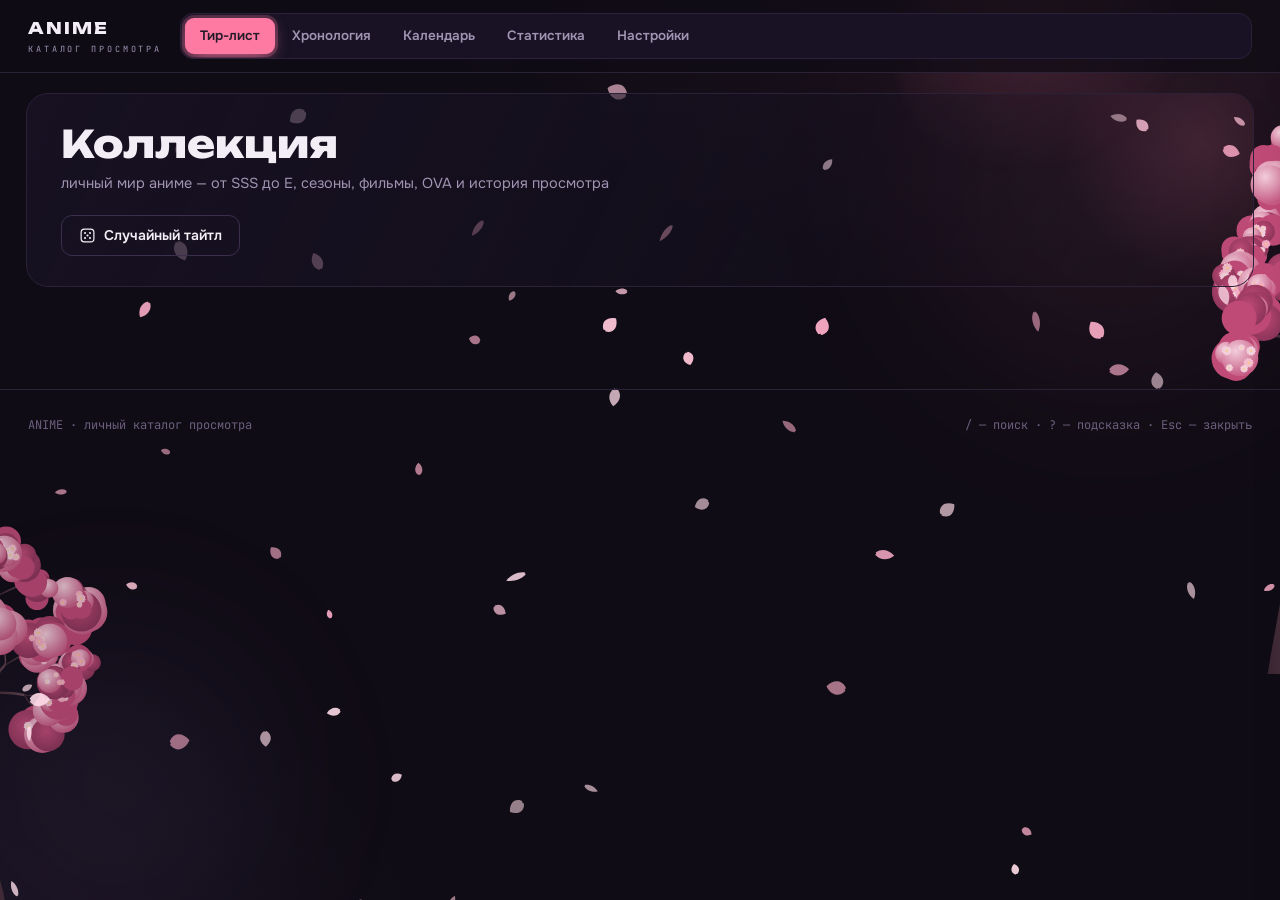
<file: index.html>
<!DOCTYPE html>
<html lang="ru">
<head>
<meta charset="UTF-8">
<meta name="viewport" content="width=device-width, initial-scale=1.0">
<title>ANIME — личный каталог просмотра</title>
<link rel="preconnect" href="https://fonts.googleapis.com">
<link href="https://fonts.googleapis.com/css2?family=Unbounded:wght@400;600;800&family=Onest:wght@400;500;600;700&family=JetBrains+Mono:wght@400;600&display=swap" rel="stylesheet">
<style>
:root{--bg:#100c15;--bg2:#161020;--panel:#181224;--panel2:#1e1730;--line:#2b2138;--line2:#3c2f4d;--text:#f3eef6;--muted:#a094b2;--faint:#6b5f7d;--accent:#ff7aa2;--accent2:#ffd76e;--accent-soft:color-mix(in srgb,var(--accent) 14%,transparent);--ok:#8fd6a4;--warn:#ff6b6b;--t-sss:#ffd76e;--t-s:#ff4d6d;--t-a:#a78bfa;--t-b:#38bdf8;--t-c:#34d399;--t-d:#fb923c;--t-e:#94a3b8;--shadow:0 20px 46px -18px rgba(0,0,0,.65);--cover-w:120px;--sp:1;--tes:6s;--pa:88%;--rad:11px;--branch-alpha:.95}
body.light{--bg:#fbf4f6;--bg2:#fff8fa;--panel:#fffdfd;--panel2:#f8edf1;--line:#ecdfe5;--line2:#dcc7d0;--text:#2c2230;--muted:#7c6e83;--faint:#a99bad;--shadow:0 14px 34px -16px rgba(120,70,95,.22)}
*{box-sizing:border-box;margin:0;padding:0}
html{color-scheme:dark}
body{font-family:'Onest',system-ui,sans-serif;background:radial-gradient(1100px 650px at 88% -8%, color-mix(in srgb,var(--accent) 7%,transparent), transparent 60%),radial-gradient(900px 600px at -8% 108%, rgba(177,140,255,.06), transparent 60%),var(--bg);color:var(--text);font-size:15px;line-height:1.5;min-height:100vh;-webkit-font-smoothing:antialiased;overflow-x:hidden}
body.light{background:radial-gradient(1100px 650px at 88% -8%, rgba(255,122,162,.12), transparent 60%),radial-gradient(900px 600px at -8% 108%, rgba(177,140,255,.10), transparent 60%),var(--bg)}
::-webkit-scrollbar{width:10px;height:10px}
::-webkit-scrollbar-thumb{background:var(--line2);border-radius:6px;border:2px solid var(--bg)}
button{font:inherit;color:inherit;background:none;border:none;cursor:pointer}
input,textarea,select{font:inherit;color:inherit}
img{display:block}
.ic{flex:none;vertical-align:-3px}
.hidden{display:none!important}
#user-bg,#user-dim{position:fixed;inset:0;z-index:0;pointer-events:none;display:none}
body.has-bg #user-bg{display:block;background-image:var(--user-img);background-size:cover;background-position:center}
body.has-bg #user-dim{display:block;background:var(--bg);opacity:var(--bg-dim,.55)}
.bg-moon{position:fixed;top:-9vw;right:4vw;width:26vw;height:26vw;border-radius:50%;z-index:0;pointer-events:none;background:radial-gradient(circle at 36% 32%, color-mix(in srgb,var(--accent) 22%,transparent), transparent 60%);filter:blur(6px);opacity:.8}
body.no-moon .bg-moon{display:none}
.bg-ambient{position:fixed;inset:0;z-index:0;pointer-events:none;filter:blur(70px);opacity:.55}
body:not(.ambient) .bg-ambient{display:none}
.amb{position:absolute;border-radius:50%}
.amb.a1{width:46vw;height:46vw;background:radial-gradient(circle,color-mix(in srgb,var(--accent) 18%,transparent),transparent 70%);top:-12%;right:-10%;animation:drift1 26s ease-in-out infinite alternate}
.amb.a2{width:38vw;height:38vw;background:radial-gradient(circle,rgba(177,140,255,.14),transparent 70%);bottom:-14%;left:-10%;animation:drift2 34s ease-in-out infinite alternate}
@keyframes drift1{to{transform:translate(-7%,9%) scale(1.18)}}
@keyframes drift2{to{transform:translate(8%,-7%) scale(1.12)}}
.bg-branch{position:fixed;z-index:0;pointer-events:none;opacity:var(--branch-alpha);transition:transform 1.3s cubic-bezier(.22,.9,.3,1)}
body.no-branches .bg-branch{display:none}
.bg-branch.br-tr{top:-10px;right:-44px;width:min(46vw,620px);height:min(76vh,840px)}
.bg-branch.br-bl{bottom:-34px;left:-40px;width:min(32vw,430px);height:min(55vh,620px);opacity:calc(var(--branch-alpha)*.85)}
.bg-branch svg{width:100%;height:100%;display:block}
.bg-branch .sway{animation:sway 9s ease-in-out infinite alternate}
.br-bl .sway{animation-duration:12s;animation-delay:-5s}
@keyframes sway{from{transform:rotate(-.45deg)}to{transform:rotate(.55deg)}}
#petals{position:fixed;inset:0;z-index:0;pointer-events:none}
body.pets-front #petals{z-index:80}
.topbar{position:sticky;top:0;z-index:50;display:flex;align-items:center;gap:18px;padding:13px 28px;border-bottom:1px solid var(--line);background:color-mix(in srgb,var(--bg) 78%,transparent);backdrop-filter:blur(16px);-webkit-backdrop-filter:blur(16px)}
.brand{display:flex;flex-direction:column;gap:3px;text-decoration:none;color:inherit;flex:none}
.brand-word{display:flex}
.brand-word i{font-style:normal;font-family:'Unbounded';font-weight:800;font-size:16px;letter-spacing:.13em;display:inline-block;transition:transform .3s cubic-bezier(.3,2.2,.4,1),color .25s;cursor:default}
.brand-word i:hover{transform:translateY(-4px);color:var(--accent)}
@keyframes letterDrop{from{opacity:0;transform:translateY(-14px)}to{opacity:1}}
body:not(.no-anim) .brand-word i{animation:letterDrop calc(.5s*var(--sp)) cubic-bezier(.2,1.2,.3,1) both}
body:not(.no-anim) .brand-word i:nth-child(1){animation-delay:calc(50ms*var(--sp))}
body:not(.no-anim) .brand-word i:nth-child(2){animation-delay:calc(120ms*var(--sp))}
body:not(.no-anim) .brand-word i:nth-child(3){animation-delay:calc(190ms*var(--sp))}
body:not(.no-anim) .brand-word i:nth-child(4){animation-delay:calc(260ms*var(--sp))}
body:not(.no-anim) .brand-word i:nth-child(5){animation-delay:calc(330ms*var(--sp))}
.brand-sub{font-family:'JetBrains Mono';font-size:8.5px;letter-spacing:.34em;color:var(--muted)}
.nav{position:relative;display:flex;gap:2px;padding:4px;border-radius:13px;background:var(--panel);border:1px solid var(--line);overflow-x:auto;flex:1;min-width:0;scrollbar-width:none}
.nav::-webkit-scrollbar{display:none}
.nav-pill{position:absolute;border-radius:9px;background:var(--accent);z-index:0;transition:left calc(.38s*var(--sp)) cubic-bezier(.3,1.35,.4,1),width calc(.38s*var(--sp)) cubic-bezier(.3,1.35,.4,1),top calc(.38s*var(--sp)) cubic-bezier(.3,1.35,.4,1),height calc(.38s*var(--sp)) cubic-bezier(.3,1.35,.4,1)}
body.pill-glow .nav-pill{box-shadow:0 5px 18px -6px var(--accent),0 0 0 3px color-mix(in srgb,var(--accent) 22%,transparent)}
.nav-btn{position:relative;z-index:1;padding:8px 15px;border-radius:9px;font-weight:600;font-size:13.5px;color:var(--muted);white-space:nowrap;transition:color .25s}
.nav-btn:hover{color:var(--text)}
.nav-btn.active{color:#241a28}
.btn{display:inline-flex;align-items:center;gap:8px;padding:9px 17px;border-radius:11px;border:1px solid var(--line2);font-weight:600;font-size:14px;transition:calc(.22s*var(--sp));white-space:nowrap;position:relative;overflow:hidden}
.btn::after{content:'';position:absolute;inset:0;background:linear-gradient(115deg,transparent 35%,rgba(255,255,255,.14) 50%,transparent 65%);transform:translateX(-130%);pointer-events:none}
.btn:hover{border-color:var(--muted);background:var(--panel2);transform:translateY(-1px)}
body:not(.no-anim) .btn:hover::after{animation:sweepBtn calc(.7s*var(--sp)) ease}
@keyframes sweepBtn{to{transform:translateX(130%)}}
.btn-accent{background:var(--accent);border-color:var(--accent);color:#fff}
.btn-accent:hover{background:color-mix(in srgb,var(--accent) 88%,#fff);border-color:transparent;box-shadow:0 8px 24px -8px var(--accent)}
.btn-danger{border-color:color-mix(in srgb,var(--warn) 50%,var(--line));color:var(--warn)}
.btn-danger:hover{background:var(--warn);border-color:var(--warn);color:#fff}
main{position:relative;z-index:1;width:100%;max-width:98vw;margin:0 auto;padding:20px 1vw 60px}
@keyframes viewIn{from{opacity:0;transform:translateY(16px) scale(.99);filter:blur(8px)}to{opacity:1;transform:none;filter:none}}
body:not(.no-anim) .view{animation:viewIn calc(.45s*var(--sp)) cubic-bezier(.2,.9,.3,1) both}
.page-head{display:flex;align-items:flex-end;justify-content:space-between;gap:24px;flex-wrap:wrap;margin-bottom:26px}
.page-title{font-family:'Unbounded';font-weight:600;font-size:24px}
.page-sub{color:var(--muted);font-size:13px;margin-top:6px}
.hero{display:flex;align-items:center;justify-content:space-between;gap:26px;flex-wrap:wrap;margin-bottom:24px;padding:30px 34px;border:1px solid var(--line);border-radius:22px;background:linear-gradient(115deg,color-mix(in srgb,var(--panel) var(--pa),transparent),color-mix(in srgb,var(--panel) calc(var(--pa)*.45),transparent) 62%,transparent);backdrop-filter:blur(8px);position:relative;overflow:hidden}
.hero::before{content:'';position:absolute;right:-90px;top:-90px;width:280px;height:280px;border-radius:50%;background:radial-gradient(circle,var(--accent-soft),transparent 70%);pointer-events:none}
@keyframes shimmer{0%{background-position:200% 0}100%{background-position:-200% 0}}
.hero-title{font-family:'Unbounded';font-weight:800;font-size:clamp(26px,4vw,38px);line-height:1.05;background:linear-gradient(110deg,var(--text) 30%,var(--accent) 50%,var(--text) 70%);background-size:200% 100%;-webkit-background-clip:text;background-clip:text;color:transparent;animation:shimmer 7s linear infinite}
.hero-sub{color:var(--muted);font-size:14.5px;margin-top:9px}
.hero-actions{display:flex;gap:12px;margin-top:20px;flex-wrap:wrap}
.hero-stats{display:flex;gap:13px;flex-wrap:wrap;position:relative}
.hst{padding:15px 22px;border:1px solid var(--line);border-radius:16px;background:color-mix(in srgb,var(--panel) var(--pa),transparent);min-width:106px;transition:transform .25s,border-color .25s}
.hst:hover{transform:translateY(-3px);border-color:var(--line2)}
.hst b{display:block;font-family:'Unbounded';font-weight:800;font-size:23px}
.hst span{font-size:10px;letter-spacing:.16em;text-transform:uppercase;color:var(--muted)}
.hst em{display:block;font-style:normal;font-family:'JetBrains Mono';font-size:10px;color:var(--faint);margin-top:3px}
.tier-total{display:flex;gap:8px;flex-wrap:wrap;margin-bottom:18px}
.tt-item{display:flex;align-items:center;gap:8px;padding:7px 13px;border:1px solid var(--line);border-radius:11px;background:color-mix(in srgb,var(--panel) var(--pa),transparent);cursor:pointer;transition:.2s}
.tt-item:hover{border-color:var(--tc);transform:translateY(-2px)}
.tt-item.all{--tc:var(--accent)}
.tt-b{font-family:'Unbounded';font-weight:800;font-size:12px;color:var(--tc)}
.tt-n{font-family:'JetBrains Mono';font-size:12px;color:var(--text);font-weight:600}
.tt-e{font-size:10px;color:var(--faint)}
.recent{margin-bottom:24px}
.recent-head{display:flex;align-items:baseline;gap:12px;margin-bottom:12px}
.recent-head h2{font-family:'Unbounded';font-weight:600;font-size:12.5px;letter-spacing:.22em;text-transform:uppercase}
.recent-head span{font-family:'JetBrains Mono';font-size:11px;color:var(--faint)}
.recent-strip{display:flex;gap:16px;overflow-x:auto;padding:6px 2px 10px}
.card.mini{--cover-w:96px}
.card.mini .card-title{font-size:11.5px;-webkit-line-clamp:1;line-clamp:1}
body:not(.no-anim):not(.no-cascade) .recent .card{animation:cardIn calc(.5s*var(--sp)) cubic-bezier(.2,.9,.3,1.15) both;animation-delay:calc(var(--ci)*50ms*var(--sp))}
.filters{display:flex;align-items:center;gap:12px;flex-wrap:wrap;margin-bottom:8px}
.searchbox{display:flex;align-items:center;gap:9px;flex:1;min-width:220px;max-width:400px;background:var(--panel);border:1px solid var(--line);border-radius:11px;padding:9px 13px;transition:border-color .25s,box-shadow .25s}
.searchbox:focus-within{border-color:var(--accent);box-shadow:0 0 0 3px var(--accent-soft)}
.searchbox svg{color:var(--muted)}
.searchbox input{background:none;border:none;outline:none;width:100%;font-size:14px}
.searchbox input::placeholder{color:var(--faint)}
.sb-clear{flex:none;width:22px;height:22px;border-radius:7px;display:grid;place-items:center;color:var(--muted);transition:.15s}
.sb-clear:hover{background:var(--panel2);color:var(--warn)}
.sort-sel{background:var(--panel);border:1px solid var(--line);border-radius:11px;padding:8px 10px;font-size:13px;font-weight:500;cursor:pointer;outline:none;transition:border-color .2s}
.sort-sel:hover,.sort-sel:focus{border-color:var(--accent)}
.genre-toggle{padding:9px 15px;font-size:13.5px}
.genre-toggle.on{border-color:var(--accent);color:var(--accent)}
.genre-toggle b{font-family:'JetBrains Mono';font-weight:600;font-size:12px}
.active-genres{display:flex;gap:7px;flex-wrap:wrap}
.chip{padding:6px 13px;border:1px solid var(--line);border-radius:999px;font-size:13px;color:var(--muted);transition:.18s;white-space:nowrap}
.chip:hover{border-color:var(--accent);color:var(--text);transform:translateY(-1px)}
.chip.on{border-color:var(--accent);color:var(--accent);background:var(--accent-soft)}
.chip i{font-style:normal;font-family:'JetBrains Mono';font-size:10px;color:var(--faint);margin-left:6px}
.chip.on i{color:var(--accent)}
.filter-info{font-family:'JetBrains Mono';font-size:12px;color:var(--faint);margin-left:auto}
.genre-panel{margin-top:10px;border:1px solid var(--line);border-radius:14px;background:color-mix(in srgb,var(--panel) var(--pa),transparent);padding:14px;animation:viewIn .25s ease both}
.gp-top{display:flex;gap:10px;flex-wrap:wrap;margin-bottom:12px}
.gp-search{flex:1;min-width:200px;display:flex;align-items:center;gap:8px;background:var(--bg2);border:1px solid var(--line);border-radius:10px;padding:8px 12px;transition:border-color .2s}
.gp-search:focus-within{border-color:var(--accent)}
.gp-search svg{color:var(--muted)}
.gp-search input{background:none;border:none;outline:none;width:100%;font-size:13.5px}
.gp-search input::placeholder{color:var(--faint)}
.gp-tabs{display:flex;gap:5px;background:var(--bg2);padding:4px;border-radius:10px;border:1px solid var(--line)}
.gp-tabs button{padding:6px 12px;border-radius:7px;font-size:12.5px;font-weight:600;color:var(--muted);transition:.18s}
.gp-tabs button.on{background:var(--accent);color:#241a28}
.gp-grid{display:flex;flex-wrap:wrap;gap:8px;max-height:218px;overflow-y:auto;padding-right:4px}
.gp-empty{color:var(--faint);font-size:12.5px;padding:8px 2px}
.tier-row{--i:0;display:flex;gap:12px;padding:12px 0 20px;border-top:1px solid var(--line);position:relative;scroll-margin-top:80px;width:100%}
.tier-row::before{content:'';position:absolute;left:0;top:20px;bottom:30px;width:240px;background:linear-gradient(90deg,color-mix(in srgb,var(--tc) 8%,transparent),transparent);pointer-events:none;border-radius:10px}
body.no-tierbg .tier-row::before{display:none}
#tierlist.anim-in .tier-row{animation:rowIn calc(.55s*var(--sp)) cubic-bezier(.2,.9,.3,1) both;animation-delay:calc(var(--i)*85ms*var(--sp))}
@keyframes rowIn{from{opacity:0;transform:translateX(-34px);filter:blur(5px)}}
.tier-side{flex:0 0 80px;border-left:3px solid var(--tc);padding-left:12px;display:flex;flex-direction:column;gap:4px;padding-top:2px}
.emb{position:relative;width:64px;height:64px;margin:4px 0 8px;flex:none;perspective:680px}
.emb-aura{position:absolute;inset:-18px;border-radius:50%;pointer-events:none;background:radial-gradient(circle, color-mix(in srgb,var(--tc) 45%,transparent), transparent 66%);animation:embAura 3.6s ease-in-out infinite;animation-delay:calc(var(--i)*-.6s)}
@keyframes embAura{0%,100%{opacity:.5;transform:scale(1)}50%{opacity:1;transform:scale(1.12)}}
.emb-ring{position:absolute;inset:-6px;border-radius:50%;pointer-events:none;border:1.5px dashed color-mix(in srgb,var(--tc) 55%,transparent);animation:embRing calc(var(--tes)*2.4) linear infinite}
@keyframes embRing{to{transform:rotate(360deg)}}
.emb-rot{position:absolute;inset:0;transform-style:preserve-3d}
.emb-layer{position:absolute;inset:5px;transform:translateZ(var(--z,0px));opacity:var(--lo,1);filter:brightness(var(--lb,1)) drop-shadow(0 10px 14px color-mix(in srgb,var(--tc) 28%,transparent))}
.emb-layer svg{width:100%;height:100%;overflow:visible;display:block}
body.tier-glow .emb-layer:last-child{filter:brightness(1.3) drop-shadow(0 0 12px color-mix(in srgb,var(--tc) 60%,transparent))}
.emb-letter{position:absolute;inset:0;display:grid;place-items:center;transform:translateZ(30px);font-family:'Unbounded';font-weight:800;line-height:1;color:#fff;z-index:2;text-shadow:0 1px 0 color-mix(in srgb,var(--tc) 60%,#000),0 2px 0 color-mix(in srgb,var(--tc) 42%,#000),0 3px 0 color-mix(in srgb,var(--tc) 26%,#000),0 7px 18px rgba(0,0,0,.55)}
.emb[data-tier="SSS"] .emb-letter{font-size:10px}
.emb[data-tier="S"] .emb-letter{font-size:15px}
.emb[data-tier="A"] .emb-letter,.emb[data-tier="B"] .emb-letter,.emb[data-tier="C"] .emb-letter,.emb[data-tier="D"] .emb-letter,.emb[data-tier="E"] .emb-letter{font-size:16px}
.emb-shadow{position:absolute;left:12%;right:12%;bottom:-10px;height:10px;border-radius:50%;background:radial-gradient(ellipse, color-mix(in srgb,var(--tc) 45%,transparent), transparent 70%);animation:embShadow 3.6s ease-in-out infinite;animation-delay:calc(var(--i)*-.6s)}
@keyframes embShadow{0%,100%{transform:scaleX(1);opacity:.7}50%{transform:scaleX(.72);opacity:.45}}
.emb-crown{position:absolute;top:-14px;left:50%;transform:translateX(-50%);width:21px;z-index:3;filter:drop-shadow(0 2px 4px rgba(0,0,0,.5));pointer-events:none}
.emb[data-tier="SSS"] .emb-rot{animation:embSpinY var(--tes) linear infinite}
.emb[data-tier="S"] .emb-rot{animation:embFlipX calc(var(--tes)*1.25) cubic-bezier(.6,.05,.4,.95) infinite}
.emb[data-tier="A"] .emb-rot{animation:embPendY var(--tes) ease-in-out infinite alternate}
.emb[data-tier="B"] .emb-rot{animation:embBob 7s ease-in-out infinite}
.emb[data-tier="C"] .emb-rot{animation:embOrbitZ calc(var(--tes)*1.6) linear infinite}
.emb[data-tier="D"] .emb-rot{animation:embSwing 4.8s ease-in-out infinite alternate;transform-origin:50% -16%}
.emb[data-tier="E"] .emb-rot{animation:embSpinY calc(var(--tes)*2.6) linear infinite reverse}
@keyframes embSpinY{from{transform:rotateY(0deg) rotateX(12deg)}50%{transform:rotateY(180deg) rotateX(-12deg)}to{transform:rotateY(360deg) rotateX(12deg)}}
@keyframes embFlipX{from{transform:rotateX(0deg) rotateY(14deg)}to{transform:rotateX(360deg) rotateY(14deg)}}
@keyframes embPendY{from{transform:rotateY(-58deg) rotateZ(-4deg)}to{transform:rotateY(58deg) rotateZ(4deg)}}
@keyframes embBob{0%,100%{transform:translateY(0) rotateY(-24deg) rotateZ(-5deg)}30%{transform:translateY(-9px) rotateY(30deg) rotateZ(4deg)}70%{transform:translateY(-3px) rotateY(-30deg) rotateZ(-2deg)}}
@keyframes embOrbitZ{from{transform:rotate(0deg) rotateY(22deg)}to{transform:rotate(360deg) rotateY(22deg)}}
@keyframes embSwing{from{transform:rotate(13deg)}to{transform:rotate(-13deg)}}
@keyframes embGentle{0%,100%{transform:translateY(0) rotateY(-7deg)}50%{transform:translateY(-6px) rotateY(7deg)}}
body[data-embanim="off"] .emb-rot,body[data-embanim="off"] .emb-aura,body[data-embanim="off"] .emb-ring,body[data-embanim="off"] .emb-shadow{animation:none!important}
body[data-embanim="float"] .emb-rot{animation:embGentle 6s ease-in-out infinite!important}
body[data-embanim="float"] .emb-aura,body[data-embanim="float"] .emb-ring{animation:none!important}
.tier-epithet{font-size:10.5px;letter-spacing:.1em;text-transform:uppercase;color:var(--muted)}
.tier-count{font-family:'JetBrains Mono';font-size:11px;color:var(--muted);white-space:nowrap}
.tier-count b{color:var(--text);font-weight:600}
.tier-cards{display:flex;flex-wrap:wrap;gap:10px;align-content:flex-start;flex:1;min-width:0}
.tier-empty{color:var(--faint);font-size:13px;padding:38px 0;letter-spacing:.06em}
.card{width:var(--cover-w);flex:none;cursor:pointer;--ci:0;position:relative;transition:transform .25s cubic-bezier(.2,.9,.3,1.2)}
#tierlist.anim-in .card{animation:cardIn calc(.5s*var(--sp)) cubic-bezier(.2,.9,.3,1.15) both;animation-delay:calc(var(--ci)*45ms*var(--sp))}
@keyframes cardIn{from{opacity:0;transform:translateY(20px) scale(.9)}}
body.tilt-off .card:hover{transform:translateY(-6px)}
.card-crown{position:absolute;top:-9px;left:50%;transform:translateX(-50%);width:27px;z-index:4;filter:drop-shadow(0 2px 3px rgba(0,0,0,.5));pointer-events:none}
.cover{position:relative;aspect-ratio:2/3;border-radius:var(--rad);overflow:hidden;background:var(--panel2);border:1px solid var(--line)}
.cover img{width:100%;height:100%;object-fit:cover;transition:transform calc(.4s*var(--sp)) cubic-bezier(.2,.9,.3,1)}
.card:hover .cover img{transform:scale(1.08)}
body.glow .card:hover .cover{border-color:var(--tc);box-shadow:0 16px 38px -14px color-mix(in srgb,var(--tc) 65%,transparent)}
.cover::after{content:'';position:absolute;inset:0;border-radius:inherit;z-index:1;pointer-events:none;background:linear-gradient(115deg,transparent 32%,rgba(255,255,255,.22) 46%,rgba(255,255,255,.06) 54%,transparent 66%);transform:translateX(-135%) skewX(-12deg)}
body.shine .card:hover .cover::after{animation:sweep calc(.85s*var(--sp)) ease}
@keyframes sweep{to{transform:translateX(135%) skewX(-12deg)}}
.cover .type-tag{position:absolute;top:7px;left:7px;z-index:3;padding:2px 7px;border-radius:5px;background:color-mix(in srgb,var(--bg) 74%,transparent);backdrop-filter:blur(4px);font-family:'JetBrains Mono';font-size:9.5px;font-weight:600;letter-spacing:.08em}
.tier-badge{position:absolute;top:7px;right:7px;z-index:3;min-width:22px;height:22px;padding:0 5px;border-radius:6px;background:var(--tc);color:#1b1420;display:grid;place-items:center;font-family:'Unbounded';font-weight:800;font-size:10px}
.cover-meta{position:absolute;left:0;right:0;bottom:0;z-index:2;padding:24px 9px 8px;background:linear-gradient(transparent,rgba(10,7,14,.9));color:#fff;font-family:'JetBrains Mono';font-size:10.5px;line-height:1.7;opacity:0;transform:translateY(8px);transition:.28s}
.card:hover .cover-meta{opacity:1;transform:none}
.card-title{margin-top:9px;font-size:12.5px;font-weight:500;line-height:1.35;display:-webkit-box;-webkit-box-orient:vertical;-webkit-line-clamp:2;line-clamp:2;overflow:hidden;transition:color .2s}
.card:hover .card-title{color:var(--accent)}
.tier-cards.view-chips{gap:9px}
.chipcard{display:inline-flex;align-items:center;gap:9px;padding:5px 13px 5px 5px;border:1px solid var(--line);border-radius:999px;cursor:pointer;background:color-mix(in srgb,var(--panel) var(--pa),transparent);transition:.18s;max-width:100%}
.chipcard:hover{border-color:var(--tc);transform:translateY(-2px);background:var(--panel)}
.chipcard img{width:27px;height:38px;border-radius:6px;object-fit:cover;flex:none}
.cc-body{display:flex;flex-direction:column;min-width:0;text-align:left}
.cc-name{font-size:13px;font-weight:600;white-space:nowrap;overflow:hidden;text-overflow:ellipsis;max-width:230px}
.cc-meta{font-family:'JetBrains Mono';font-size:10px;color:var(--muted);white-space:nowrap}
.cc-tier{font-family:'Unbounded';font-weight:800;font-size:9.5px;color:var(--tc);flex:none;margin-left:2px}
.tier-cards.view-list{flex-direction:column;gap:6px}
.listcard{display:flex;align-items:center;gap:15px;padding:8px 12px;border:1px solid transparent;border-bottom:1px solid var(--line);border-radius:10px;cursor:pointer;transition:.18s;width:100%}
.listcard:hover{background:var(--panel);border-color:var(--line2);border-bottom-color:var(--line2);transform:translateX(4px)}
.listcard img{width:42px;height:60px;border-radius:7px;object-fit:cover;flex:none}
.lc-body{min-width:0;flex:1}
.lc-name{font-weight:600;font-size:14px;white-space:nowrap;overflow:hidden;text-overflow:ellipsis}
.lc-sub{font-family:'JetBrains Mono';font-size:11px;color:var(--muted);margin-top:2px}
.lc-date{font-family:'JetBrains Mono';font-size:12px;color:var(--accent);white-space:nowrap;flex:none}
.lc-tier{font-family:'Unbounded';font-weight:800;font-size:10px;color:var(--tc);border:1px solid var(--tc);border-radius:6px;padding:3px 7px;flex:none}
.empty-state{text-align:center;padding:80px 20px}
.empty-word{font-family:'Unbounded';font-weight:800;font-size:clamp(34px,7vw,56px);letter-spacing:.3em;margin-bottom:24px;margin-right:-.3em;background:linear-gradient(110deg,var(--text) 30%,var(--accent) 50%,var(--text) 70%);background-size:200% 100%;-webkit-background-clip:text;background-clip:text;color:transparent;animation:shimmer 6s linear infinite}
.empty-state h2{font-family:'Unbounded';font-weight:600;font-size:21px;margin-bottom:10px}
.empty-state p{color:var(--muted);margin-bottom:26px}
.tl-year{position:sticky;top:70px;z-index:5;display:flex;align-items:baseline;gap:14px;margin:30px 0 10px;padding:10px 6px;border-radius:9px;background:color-mix(in srgb,var(--bg) 86%,transparent);backdrop-filter:blur(10px)}
.tl-year b{font-family:'Unbounded';font-weight:800;font-size:21px}
.tl-year span{font-family:'JetBrains Mono';font-size:11px;color:var(--faint)}
.tl-row{display:flex;align-items:center;gap:16px;padding:11px 14px;border-radius:12px;border:1px solid transparent;border-bottom-color:var(--line);cursor:pointer;transition:background .2s,border-color .2s,transform .2s;opacity:0}
.tl-row.in{opacity:1;animation:rowIn2 calc(.5s*var(--sp)) cubic-bezier(.2,.9,.3,1) both;animation-delay:var(--d,0ms)}
@keyframes rowIn2{from{opacity:0;transform:translateY(14px)}}
body.no-anim .tl-row,body.no-cascade .tl-row{opacity:1;animation:none}
.tl-row:hover{background:var(--panel);border-color:var(--line2);border-bottom-color:var(--line2);transform:translateX(4px)}
.tl-row img{width:44px;height:63px;object-fit:cover;border-radius:7px;flex:none}
.tl-name{font-weight:600;font-size:14.5px}
.tl-sub{color:var(--muted);font-size:12px;font-family:'JetBrains Mono';margin-top:3px}
.tl-date{margin-left:auto;font-family:'JetBrains Mono';font-size:12.5px;color:var(--accent);white-space:nowrap}
.cal-head{display:flex;align-items:center;gap:14px;flex-wrap:wrap;margin-bottom:18px}
.cal-mode{display:flex;padding:3px;background:var(--panel);border:1px solid var(--line);border-radius:11px}
.cal-mode button{padding:7px 15px;border-radius:8px;font-weight:600;font-size:13px;color:var(--muted);transition:.2s}
.cal-mode button.on{background:var(--accent);color:#241a28}
#cal-nav-block{display:flex;align-items:center;gap:10px;flex:1;min-width:0;flex-wrap:wrap}
.cal-nav{width:37px;height:37px;border:1px solid var(--line);border-radius:10px;display:grid;place-items:center;transition:.2s}
.cal-nav:hover{border-color:var(--accent);color:var(--accent);transform:translateY(-1px)}
.cal-sel{background:var(--panel);border:1px solid var(--line);border-radius:10px;padding:8px 10px;font-size:13px;font-weight:500;cursor:pointer;outline:none;transition:border-color .2s}
.cal-sel:hover,.cal-sel:focus{border-color:var(--accent)}
.cal-grid{display:grid;grid-template-columns:repeat(7,1fr);gap:8px}
.cal-dow{font-family:'JetBrains Mono';font-size:10.5px;letter-spacing:.15em;color:var(--faint);text-align:center;padding:6px 0;text-transform:uppercase}
.cal-cell{min-height:104px;border:1px solid var(--line);border-radius:var(--rad);background:color-mix(in srgb,var(--panel) var(--pa),transparent);padding:9px 10px;transition:border-color .2s,transform .2s;position:relative}
.cal-cell.out{opacity:.3;background:transparent}
.cal-cell.today{border-color:var(--accent);box-shadow:0 0 0 3px var(--accent-soft)}
.cal-cell.has{cursor:pointer}
.cal-cell.has:hover{border-color:var(--line2);transform:translateY(-3px);background:var(--panel)}
.cal-num{font-family:'JetBrains Mono';font-size:12px;color:var(--muted)}
.cal-cell.today .cal-num{display:inline-block;min-width:22px;height:22px;line-height:22px;text-align:center;border-radius:7px;background:var(--accent);color:#241a28;font-weight:600}
.cal-thumbs{display:flex;gap:4px;margin-top:8px;flex-wrap:wrap;align-items:center}
.cal-thumb{position:relative}
.cal-thumb img{width:24px;height:34px;object-fit:cover;border-radius:5px;display:block}
.s-badge{position:absolute;bottom:-3px;right:-4px;font-family:'JetBrains Mono';font-size:7.5px;font-weight:600;background:var(--accent);color:#241a28;border-radius:4px;padding:1px 3px;line-height:1.3}
.cal-more{font-family:'JetBrains Mono';font-size:10.5px;color:var(--accent)}
.cal-note{margin-top:18px;color:var(--faint);font-size:12.5px}
.cal-years{display:flex;gap:8px;flex-wrap:wrap;margin-bottom:20px}
.cl-year{display:flex;align-items:baseline;gap:12px;margin:26px 0 10px}
.cl-year b{font-family:'Unbounded';font-weight:800;font-size:21px}
.cl-year span{font-family:'JetBrains Mono';font-size:11px;color:var(--faint)}
.cl-row{display:flex;align-items:center;gap:16px;padding:10px 12px;border-radius:12px;cursor:pointer;border:1px solid transparent;border-bottom-color:var(--line);transition:.18s}
.cl-row:hover{background:var(--panel);border-color:var(--line2);border-bottom-color:var(--line2);transform:translateX(4px)}
.cl-row img{width:42px;height:60px;object-fit:cover;border-radius:7px;flex:none}
.cl-date{flex:none;width:58px;text-align:center;font-family:'JetBrains Mono'}
.cl-date b{display:block;font-size:20px;font-weight:600;color:var(--accent)}
.cl-date b.mid{font-size:13px;letter-spacing:.06em}
.cl-date span{font-size:9.5px;color:var(--muted);letter-spacing:.06em}
.cl-info{min-width:0}
.cl-info .tl-name{font-size:14px}
.cl-tier{margin-left:auto;font-family:'Unbounded';font-weight:800;font-size:11px;color:var(--tc);border:1px solid var(--tc);border-radius:7px;padding:4px 8px;white-space:nowrap;opacity:.9}
.stats-grid{display:grid;grid-template-columns:1fr 1.2fr;gap:16px;align-items:start}
.stat-big{display:flex;flex-direction:column;gap:16px}
.sb-item .sb-v{font-family:'Unbounded';font-weight:800;font-size:32px;line-height:1}
.sb-item.sm .sb-v{font-size:22px}
.sb-item .sb-l{color:var(--muted);font-size:11px;letter-spacing:.16em;text-transform:uppercase;margin-top:4px}
.sb-item .sb-s{font-family:'JetBrains Mono';font-size:10px;color:var(--faint);margin-top:2px}
.mini-grid{display:grid;grid-template-columns:repeat(2, 1fr);gap:8px}
.taste{border:1px solid var(--line);border-radius:16px;padding:16px;background:color-mix(in srgb,var(--panel) var(--pa),transparent)}
.taste-head{display:flex;justify-content:space-between;align-items:baseline;margin-bottom:10px}
.taste-head b{font-family:'Unbounded';font-size:11px;letter-spacing:.14em}
.taste-score{font-family:'Unbounded';font-weight:800;font-size:22px;color:var(--accent)}
.taste-scale{position:relative;height:2px;background:var(--line2);border-radius:2px;margin:16px 4px 8px}
.taste-mark{position:absolute;top:50%;transform:translate(-50%,-50%) rotate(14deg);transition:left .9s cubic-bezier(.2,1,.3,1)}
.taste-ticks{display:flex;justify-content:space-between;font-family:'JetBrains Mono';font-size:9px;color:var(--faint)}
.taste-verdict{margin-top:12px;font-size:13px;color:var(--muted);font-style:italic}
.bars h3{font-family:'Unbounded';font-weight:600;font-size:11px;letter-spacing:.2em;text-transform:uppercase;color:var(--muted);margin:14px 0 8px}
.donut-panel{border:1px solid var(--line);border-radius:16px;padding:16px;background:color-mix(in srgb,var(--panel) var(--pa),transparent)}
.donut-panel h3{margin-top:0}
.donut-wrap{display:flex;align-items:center;gap:24px;flex-wrap:wrap}
.donut{width:150px;height:150px;flex:none}
.donut text{font-family:'Unbounded';fill:var(--text)}
.donut .donut-n{font-size:20px;font-weight:800;text-anchor:middle}
.donut .donut-l{font-size:5.5px;letter-spacing:.15em;fill:var(--muted);text-anchor:middle}
.donut-seg{transition:stroke-dasharray 1s cubic-bezier(.2,1,.3,1)}
.donut-legend{display:flex;flex-direction:column;gap:9px;flex:1;min-width:180px}
.dl-row{display:flex;align-items:center;gap:10px;font-size:13px}
.dl-dot{width:11px;height:11px;border-radius:4px;flex:none}
.dl-row b{font-weight:600}
.dl-row .dl-v{margin-left:auto;font-family:'JetBrains Mono';font-size:12px;color:var(--muted)}
.spectrum{display:flex;height:11px;border-radius:7px;overflow:hidden;background:var(--panel2);border:1px solid var(--line)}
.spectrum span{width:0;transition:width 1s cubic-bezier(.2,1,.3,1)}
.spec-legend{display:flex;justify-content:space-between;font-family:'JetBrains Mono';font-size:9px;color:var(--faint);margin-top:6px}
.bar{display:grid;grid-template-columns:96px 1fr 62px;align-items:center;gap:8px;margin-bottom:6px}
.bar-l{font-size:12px;color:var(--muted);white-space:nowrap;overflow:hidden;text-overflow:ellipsis}
.bar-l b{color:var(--text);font-weight:600}
.bar-track{height:9px;background:var(--panel2);border-radius:5px;overflow:hidden}
.bar-fill{height:100%;border-radius:5px;width:0;transition:width .9s cubic-bezier(.2,1,.3,1)}
.bar-v{font-family:'JetBrains Mono';font-size:11px;text-align:right}
.bar-note{color:var(--faint);font-size:11.5px;margin-top:10px}
.heatmap-wrap{display:flex;gap:4px;overflow-x:auto;padding:4px 2px 8px}
.hm-col{display:flex;flex-direction:column;align-items:center;gap:3px}
.hm-cells{display:grid;grid-template-rows:repeat(31,11px);gap:3px}
.hm-cell{width:11px;height:11px;border-radius:3px;background:var(--panel2)}
.hm-cell.ghost{background:transparent}
.hm-cell[data-l="1"]{background:color-mix(in srgb,var(--accent) 30%,var(--panel2))}
.hm-cell[data-l="2"]{background:color-mix(in srgb,var(--accent) 60%,var(--panel2))}
.hm-cell[data-l="3"]{background:var(--accent)}
.hm-lab{font-family:'JetBrains Mono';font-size:9px;color:var(--faint);margin-top:2px}
.hm-legend{display:flex;align-items:center;gap:6px;font-family:'JetBrains Mono';font-size:9px;color:var(--faint);margin-top:6px}
.hm-legend i{width:10px;height:10px;border-radius:3px;display:inline-block}
.rec-grid{display:grid;grid-template-columns:repeat(auto-fit,minmax(200px,1fr));gap:10px}
.rec-card{border:1px solid var(--line);border-radius:12px;padding:12px 14px;background:color-mix(in srgb,var(--panel) var(--pa),transparent);cursor:pointer;transition:.2s}
.rec-card:hover{border-color:var(--accent);transform:translateY(-2px)}
.rec-k{font-size:10px;letter-spacing:.14em;text-transform:uppercase;color:var(--muted)}
.rec-v{font-weight:700;font-size:14px;margin-top:4px;white-space:nowrap;overflow:hidden;text-overflow:ellipsis}
.rec-s{font-family:'JetBrains Mono';font-size:11px;color:var(--faint);margin-top:2px}
#drawer{position:fixed;top:62px;right:0;bottom:0;width:min(500px,100vw);z-index:90;background:var(--panel);border-left:1px solid var(--line2);box-shadow:var(--shadow);transform:translateX(105%);transition:transform calc(.45s*var(--sp)) cubic-bezier(.25,.9,.3,1);overflow-y:auto;padding:18px 22px 60px}
body.drawer-open #drawer{transform:none}
body.no-anim #drawer{transition:none}
.drawer-head{display:flex;align-items:center;justify-content:space-between;gap:12px;margin-bottom:4px}
.drawer-head h2{font-family:'Unbounded';font-weight:600;font-size:17px}
.drawer-sub{color:var(--muted);font-size:12px;margin-bottom:10px}
.drawer-x{width:36px;height:36px;border-radius:10px;display:grid;place-items:center;color:var(--muted);border:1px solid var(--line);transition:.2s;flex:none}
.drawer-x:hover{background:var(--panel2);color:var(--text);transform:rotate(90deg)}
.set-sec{border:1px solid var(--line);border-radius:16px;background:color-mix(in srgb,var(--panel) var(--pa),transparent);padding:6px 20px;margin-bottom:16px}
.set-sec>h3{font-family:'Unbounded';font-weight:600;font-size:11px;letter-spacing:.2em;text-transform:uppercase;color:var(--muted);padding:16px 0 6px}
.sw-row{display:flex;align-items:center;justify-content:space-between;gap:18px;padding:14px 0;border-top:1px solid var(--line)}
.sw-row:first-of-type{border-top:none}
.sw-name{font-weight:600;font-size:14px}
.sw-desc{color:var(--muted);font-size:12px;margin-top:2px;max-width:300px}
.switch{position:relative;width:44px;height:24px;flex:none;cursor:pointer}
.switch input{position:absolute;opacity:0;inset:0;cursor:pointer}
.switch i{position:absolute;inset:0;border-radius:99px;background:var(--line2);transition:.25s}
.switch i::after{content:'';position:absolute;top:3px;left:3px;width:18px;height:18px;border-radius:50%;background:#fff;transition:.25s;box-shadow:0 1px 4px rgba(0,0,0,.35)}
.switch input:checked+i{background:var(--accent)}
.switch input:checked+i::after{left:23px}
.range-in{display:flex;align-items:center;gap:12px}
.range-in input[type=range]{-webkit-appearance:none;appearance:none;width:140px;height:4px;border-radius:4px;background:var(--line2);outline:none;cursor:pointer}
.range-in input[type=range]::-webkit-slider-thumb{-webkit-appearance:none;width:17px;height:17px;border-radius:50%;background:var(--accent);cursor:pointer;box-shadow:0 0 0 5px var(--accent-soft);transition:transform .15s}
.range-in input[type=range]::-webkit-slider-thumb:hover{transform:scale(1.25)}
.rng-val{font-family:'JetBrains Mono';font-size:12px;color:var(--accent);min-width:48px;text-align:right}
.sel-set{background:var(--bg2);border:1px solid var(--line);border-radius:10px;padding:8px 12px;font-size:13px;font-weight:500;outline:none;cursor:pointer;transition:border-color .2s;max-width:250px}
.sel-set:hover,.sel-set:focus{border-color:var(--accent)}
.acc-pick{display:flex;gap:10px}
.acc-pick button{width:27px;height:27px;border-radius:50%;background:var(--c);border:2px solid transparent;cursor:pointer;transition:.2s}
.acc-pick button:hover{transform:scale(1.15)}
.acc-pick button.on{border-color:var(--text);box-shadow:0 0 0 3px var(--bg),0 0 0 5px var(--c)}
.bg-actions{display:flex;gap:10px;align-items:center;flex-wrap:wrap}
.bg-actions label{padding:7px 13px;border:1px solid var(--line);border-radius:10px;font-size:12.5px;font-weight:600;color:var(--muted);cursor:pointer;transition:.2s}
.bg-actions label:hover{color:var(--accent);border-color:var(--accent)}
.bg-actions button{padding:7px 13px;border:1px solid var(--line);border-radius:10px;font-size:12.5px;color:var(--muted);transition:.2s}
.bg-actions button:hover{color:var(--warn);border-color:var(--warn)}
.num-row{display:flex;align-items:center;justify-content:space-between;gap:18px;padding:14px 0;border-top:1px solid var(--line)}
.num-in{display:flex;align-items:center;gap:10px}
.num-in input{width:78px;background:var(--bg2);border:1px solid var(--line);border-radius:9px;padding:8px 10px;text-align:center;font-family:'JetBrains Mono';font-size:14px;outline:none;transition:border-color .2s}
.num-in input:focus{border-color:var(--accent)}
.num-in span{color:var(--muted);font-size:13px}
.set-actions{display:flex;gap:12px;flex-wrap:wrap;padding:16px 0;border-top:1px solid var(--line)}
.overlay{position:fixed;inset:0;z-index:100;display:grid;place-items:center;padding:24px;background:rgba(10,7,14,.66);backdrop-filter:blur(8px);-webkit-backdrop-filter:blur(8px)}
body.light .overlay{background:rgba(58,40,52,.4)}
@keyframes pop{from{opacity:0;transform:translateY(18px) scale(.96);filter:blur(6px)}to{opacity:1;transform:none;filter:none}}
.modal{background:var(--panel);border:1px solid var(--line2);border-radius:20px;box-shadow:var(--shadow);width:100%;max-height:calc(100vh - 48px);overflow-y:auto;position:relative}
body:not(.no-anim):not(.no-modalpop) .modal{animation:pop calc(.32s*var(--sp)) cubic-bezier(.2,1,.3,1) both}
.modal-x{position:absolute;top:14px;right:14px;width:36px;height:36px;border-radius:10px;display:grid;place-items:center;color:var(--muted);border:none;background:rgba(255,255,255,0.1);font-size:1.2rem;cursor:pointer;z-index:5;transition:.2s}
.modal-x:hover{background:#ff2a2a;color:#fff;transform:rotate(90deg)}
.modal-title{max-width:880px;padding:34px}
.dt-grid{display:grid;grid-template-columns:225px 1fr;gap:32px}
.dt-cover img{width:225px;aspect-ratio:2/3;object-fit:cover;border-radius:14px;border:1px solid var(--line2);transition:transform .4s cubic-bezier(.2,.9,.3,1)}
.dt-cover:hover img{transform:scale(1.02) rotate(.5deg)}
.dt-tierline{display:flex;align-items:center;gap:12px;margin-bottom:12px}
.dt-tierline .tier-badge{position:static;min-width:36px;height:36px;font-size:13px;border-radius:9px}
.dt-type{font-family:'JetBrains Mono';font-size:11.5px;color:var(--muted);letter-spacing:.1em;text-transform:uppercase}
.dt-name{font-family:'Unbounded';font-weight:600;font-size:21px;line-height:1.3;margin-bottom:14px;padding-right:36px}
.dt-genres{display:flex;flex-wrap:wrap;gap:7px;margin-bottom:20px}
.dt-genres span{padding:4px 11px;border:1px solid var(--line);border-radius:99px;font-size:12px;color:var(--muted);transition:.2s}
.dt-genres span:hover{border-color:var(--accent);color:var(--accent)}
.du-head{font-family:'Unbounded';font-weight:600;font-size:10px;letter-spacing:.22em;text-transform:uppercase;color:var(--muted);margin-bottom:9px}
.dt-units{display:grid;grid-template-columns:repeat(auto-fill,minmax(230px,1fr));gap:8px;margin:0 0 18px}
.dt-unit{display:flex;align-items:center;gap:10px;padding:8px 11px;border:1px solid var(--line);border-radius:calc(var(--rad) - 1px);background:var(--bg2);font-size:13px}
.dt-unit b{min-width:32px;height:24px;padding:0 4px;border-radius:7px;display:grid;place-items:center;font-family:'JetBrains Mono';font-size:9.5px;font-weight:600;color:#241a28;background:var(--uc)}
.dt-unit .du-name{font-weight:600;overflow:hidden;text-overflow:ellipsis;white-space:nowrap;min-width:0}
.dt-unit .du-eps{font-family:'JetBrains Mono';font-size:11.5px;color:var(--muted);white-space:nowrap}
.dt-unit .du-date{margin-left:auto;font-family:'JetBrains Mono';font-size:11.5px;color:var(--muted);white-space:nowrap}
.dt-specs{display:grid;grid-template-columns:1fr 1fr;gap:0 26px}
.dt-spec{display:flex;justify-content:space-between;gap:14px;padding:10px 0;border-top:1px solid var(--line);font-size:13.5px}
.dt-spec dt{color:var(--muted)}
.dt-spec dd{font-family:'JetBrains Mono';font-weight:600;text-align:right}
.dt-spec dd.accent{color:var(--accent)}
.dt-notes{margin-top:18px;padding:14px 16px;border-left:3px solid var(--accent);background:var(--bg2);border-radius:0 10px 10px 0;color:var(--muted);font-size:13.5px;white-space:pre-wrap}
.dt-actions{display:flex;gap:10px;margin-top:26px;justify-content:flex-end;flex-wrap:wrap}
.modal-form{max-width:680px;padding:34px}
.modal-form h2{font-family:'Unbounded';font-weight:600;font-size:18px;margin-bottom:22px;padding-right:36px}
.form-top{display:flex;gap:20px;margin-bottom:22px}
.f-cover{flex:none;width:108px}
.f-cover img{width:108px;aspect-ratio:2/3;object-fit:cover;border-radius:10px;border:1px dashed var(--line2);background:var(--bg2)}
.cover-actions{display:flex;flex-direction:column;gap:6px;margin-top:8px}
.cover-actions button,.cover-actions label{font-size:11.5px;padding:5px 8px;border:1px solid var(--line);border-radius:8px;text-align:center;color:var(--muted);cursor:pointer;transition:.2s;display:block}
.cover-actions :hover{color:var(--accent);border-color:var(--accent)}
.f-main{flex:1;min-width:0;display:flex;flex-direction:column;gap:16px}
.field label{display:block;font-size:11px;letter-spacing:.13em;text-transform:uppercase;color:var(--muted);margin-bottom:7px;font-weight:600}
.field input,.field textarea{width:100%;background:var(--bg2);border:1px solid var(--line);border-radius:10px;padding:10px 13px;font-size:14.5px;outline:none;transition:border-color .2s,box-shadow .2s}
.field input:focus,.field textarea:focus{border-color:var(--accent);box-shadow:0 0 0 3px var(--accent-soft)}
.field textarea{resize:vertical;min-height:70px}
.field .hint{font-size:11.5px;color:var(--faint);margin-top:6px;font-family:'JetBrains Mono'}
.field.error input{border-color:var(--warn)}
.field .err-t{display:none;font-size:11.5px;color:var(--warn);margin-top:6px}
.field.error .err-t{display:block}
.seg{display:flex;gap:8px;flex-wrap:wrap}
.seg .seg-btn{min-width:46px;height:44px;padding:0 12px;border:1px solid var(--line);border-radius:11px;font-family:'Unbounded';font-weight:800;font-size:15px;color:var(--muted);transition:.18s}
.seg .seg-btn:hover{border-color:var(--muted);color:var(--text);transform:translateY(-2px)}
.seg .seg-btn.on{background:var(--tc,var(--accent));border-color:var(--tc,var(--accent));color:#1b1420}
.seg-types .seg-btn{font-family:'Onest';font-weight:600;font-size:13.5px}
.f-estimate{margin-top:10px;font-family:'JetBrains Mono';font-size:12.5px;color:var(--accent)}
.gchips{display:flex;flex-wrap:wrap;gap:8px;max-height:200px;overflow-y:auto;padding-right:4px}
.f-genres-selected{display:flex;flex-wrap:wrap;gap:7px;margin-bottom:10px}
.f-genres-selected:not(:empty)::before{content:'Выбрано:';font-size:11px;letter-spacing:.13em;text-transform:uppercase;color:var(--muted);font-weight:600;align-self:center}
.genre-add{display:flex;gap:8px;margin-top:10px}
.genre-add input{flex:1;background:var(--bg2);border:1px solid var(--line);border-radius:9px;padding:8px 11px;font-size:13px;outline:none}
.genre-add input:focus{border-color:var(--accent)}
.genre-add button{padding:0 14px;border:1px solid var(--line);border-radius:9px;font-size:13px;color:var(--muted);transition:.2s}
.genre-add button:hover{color:var(--accent);border-color:var(--accent)}
.form-foot{display:flex;justify-content:flex-end;gap:12px;margin-top:26px;padding-top:20px;border-top:1px solid var(--line)}
.units-box{border:1px solid var(--line);border-radius:13px;background:var(--bg2);padding:13px}
.units-head{display:flex;align-items:center;gap:10px;flex-wrap:wrap;margin-bottom:11px}
.units-sum{font-family:'JetBrains Mono';font-size:12px;color:var(--accent)}
.units-add{display:flex;gap:6px;flex-wrap:wrap;margin-bottom:11px}
.u-add{display:inline-flex;align-items:center;gap:7px;padding:6px 12px;border:1px solid var(--line);border-radius:9px;font-size:12.5px;font-weight:600;color:var(--muted);transition:.18s}
.u-add i{width:8px;height:8px;border-radius:50%;background:var(--kc)}
.u-add:hover{color:var(--text);border-color:var(--kc);background:color-mix(in srgb,var(--kc) 12%,transparent);transform:translateY(-1px)}
.units-list{display:flex;flex-direction:column;gap:6px}
.units-list.scrolled{max-height:320px;overflow-y:auto;padding-right:6px}
.urow{display:grid;grid-template-columns:36px 84px 1fr 76px 104px 26px;gap:7px;align-items:center}
.urow.nosel{grid-template-columns:36px 1fr 76px 104px 26px}
.urow.pop{animation:srowIn .3s ease both}
@keyframes srowIn{from{opacity:0;transform:translateX(-12px)}}
.urow-badge{height:27px;border-radius:8px;display:grid;place-items:center;font-family:'JetBrains Mono';font-size:9.5px;font-weight:600;color:#241a28;background:var(--uc)}
.urow select{width:100%;height:34px;background:var(--panel);border:1px solid var(--line);border-radius:8px;padding:0 6px;font-size:12px;outline:none;cursor:pointer;transition:border-color .2s}
.urow select:hover,.urow select:focus{border-color:var(--accent)}
.urow input{width:100%;background:var(--panel);border:1px solid var(--line);border-radius:8px;padding:7px 9px;font-size:13px;outline:none;transition:border-color .2s}
.urow input:focus{border-color:var(--accent)}
.urow input::placeholder{color:var(--faint)}
.urow.err input[data-k="date"]{border-color:var(--warn)}
.srow-del{width:26px;height:28px;border-radius:8px;display:grid;place-items:center;color:var(--faint);transition:.2s;font-size:16px;line-height:1}
.srow-del:hover{color:var(--warn);background:color-mix(in srgb,var(--warn) 12%,transparent)}
.units-foot{margin-top:9px;font-size:11.5px;color:var(--faint)}
.units-err{display:none;margin-top:8px;font-size:11.5px;color:var(--warn)}
.units-box.has-err .units-err{display:block}
.modal-day{max-width:540px;padding:28px}
.modal-day h2{font-family:'Unbounded';font-weight:600;font-size:16px;margin-bottom:18px;padding-right:36px}
.day-item{display:flex;align-items:center;gap:14px;padding:10px;border-radius:11px;cursor:pointer;transition:.18s}
.day-item:hover{background:var(--panel2);transform:translateX(4px)}
.day-item img{width:40px;height:57px;object-fit:cover;border-radius:7px}
.day-item .tl-name{font-size:14px}
.modal-confirm{max-width:430px;padding:30px}
.modal-confirm h2{font-family:'Unbounded';font-weight:600;font-size:16px;margin-bottom:10px;padding-right:30px}
.modal-confirm p{color:var(--muted);font-size:14px;margin-bottom:22px;line-height:1.7}
.modal-confirm .form-foot{margin-top:0;padding-top:0;border:none;flex-wrap:wrap}
.toasts{position:fixed;bottom:22px;right:22px;z-index:300;display:flex;flex-direction:column;gap:10px}
@keyframes toastIn{from{opacity:0;transform:translateX(24px) scale(.95)}to{opacity:1;transform:none}}
.toast{display:flex;align-items:center;gap:11px;padding:13px 18px;border-radius:12px;background:var(--panel2);border:1px solid var(--line2);border-left:3px solid var(--accent);box-shadow:var(--shadow);font-size:14px;font-weight:500;max-width:340px}
body:not(.no-anim):not(.no-toastanim) .toast{animation:toastIn calc(.32s*var(--sp)) cubic-bezier(.2,1.2,.3,1) both}
.toast .ic{color:var(--accent)}
.toast.warn{border-left-color:var(--warn)}
.toast.warn .ic{color:var(--warn)}
#to-top{position:fixed;right:24px;bottom:24px;z-index:60;width:46px;height:46px;border-radius:13px;background:var(--panel2);border:1px solid var(--line2);display:grid;place-items:center;color:var(--muted);opacity:0;pointer-events:none;transition:.3s;box-shadow:var(--shadow)}
#to-top:hover{color:var(--accent);border-color:var(--accent);transform:translateY(-3px)}
#to-top.show{opacity:1;pointer-events:auto}
footer{position:relative;z-index:1;border-top:1px solid var(--line);padding:26px 28px;color:var(--faint);font-size:12px;font-family:'JetBrains Mono';display:flex;justify-content:space-between;gap:14px;flex-wrap:wrap}
@media (max-width:960px){
.stats-grid{grid-template-columns:1fr}
.dt-grid{grid-template-columns:1fr}
.dt-cover img{width:170px}
.modal-title,.modal-form{padding:24px}
.topbar{padding:12px 16px;gap:12px}
main{padding:22px 16px 70px}
#drawer{top:54px}
.tier-side{width:98px}
.emb{width:66px;height:66px;perspective:680px}
.emb[data-tier="SSS"] .emb-letter{font-size:10px}
.emb[data-tier="S"] .emb-letter{font-size:15px}
.emb[data-tier="A"] .emb-letter,.emb[data-tier="B"] .emb-letter,.emb[data-tier="C"] .emb-letter,.emb[data-tier="D"] .emb-letter,.emb[data-tier="E"] .emb-letter{font-size:16px}
.emb-crown{width:21px;top:-14px}
.tier-row::before{display:none}
.hst{min-width:92px;padding:12px 16px}
.add-label,.login-label{display:none}
.br-bl{display:none}
.br-tr{width:82vw;height:58vh;opacity:calc(var(--branch-alpha)*.55)}
.tl-year{top:64px}
.cl-tier,.lc-tier{display:none}
.urow{grid-template-columns:32px 74px 1fr 62px 88px 24px}
.urow.nosel{grid-template-columns:32px 1fr 62px 88px 24px}
.cc-name{max-width:150px}
}
body.no-anim *,body.no-anim *::before,body.no-anim *::after{transition:none!important;animation:none!important}
body.no-anim .tl-row{opacity:1}
@media (prefers-reduced-motion:reduce){*,*::before,*::after{animation:none!important;transition:none!important}.tl-row{opacity:1!important}}
</style>
</head>
<body class="ambient pill-glow tier-glow" data-embanim="full">
<div id="user-bg" aria-hidden="true"></div>
<div id="user-dim" aria-hidden="true"></div>
<div class="bg-moon" aria-hidden="true"></div>
<div class="bg-ambient" aria-hidden="true"><div class="amb a1"></div><div class="amb a2"></div></div>
<div class="bg-branch br-tr" id="branch-tr" aria-hidden="true"></div>
<div class="bg-branch br-bl" id="branch-bl" aria-hidden="true"></div>
<canvas id="petals" aria-hidden="true"></canvas>
<header class="topbar">
<a class="brand" href="#" onclick="return false">
<span class="brand-word" aria-label="ANIME"><i>A</i><i>N</i><i>I</i><i>M</i><i>E</i></span>
<span class="brand-sub">КАТАЛОГ ПРОСМОТРА</span>
</a>
<nav class="nav" id="nav">
<span class="nav-pill" id="nav-pill"></span>
<button class="nav-btn active" data-view="tier">Тир-лист</button>
<button class="nav-btn" data-view="timeline">Хронология</button>
<button class="nav-btn" data-view="calendar">Календарь</button>
<button class="nav-btn" data-view="stats">Статистика</button>
<button class="nav-btn" data-view="settings">Настройки</button>
</nav>
</header>
<main>
<section class="view" id="view-tier">
<div class="hero" id="hero">
<div class="hero-main">
<h1 class="hero-title">Коллекция</h1>
<p class="hero-sub">личный мир аниме — от SSS до E, сезоны, фильмы, OVA и история просмотра</p>
<div class="hero-actions">
<button class="btn" id="btn-random">
<svg class="ic" width="17" height="17" viewBox="0 0 24 24" fill="none" stroke="currentColor" stroke-width="1.7"><rect x="3" y="3" width="18" height="18" rx="4.5"/><circle cx="8.5" cy="8.5" r="1.5" fill="currentColor" stroke="none"/><circle cx="15.5" cy="8.5" r="1.5" fill="currentColor" stroke="none"/><circle cx="12" cy="12" r="1.5" fill="currentColor" stroke="none"/><circle cx="8.5" cy="15.5" r="1.5" fill="currentColor" stroke="none"/><circle cx="15.5" cy="15.5" r="1.5" fill="currentColor" stroke="none"/></svg>
Случайный тайтл
</button>
</div>
</div>
<div class="hero-stats" id="hero-stats"></div>
</div>
<div class="tier-total" id="tier-total"></div>
<div id="recent-wrap"></div>
<div id="filters-wrap"></div>
<div id="tierlist"></div>
<div id="empty-state" class="empty-state" style="display:none">
<div class="empty-word">ANIME</div>
<h2>Каталог пока пуст</h2>
</div>
</section>
<section class="view hidden" id="view-timeline">
<div class="page-head"><div><h1 class="page-title">Хронология</h1><p class="page-sub">Общий список просмотра — от свежего к старому</p></div></div>
<div id="timeline"></div>
</section>
<section class="view hidden" id="view-calendar">
<div class="page-head"><div><h1 class="page-title">Календарь просмотра</h1><p class="page-sub">Дни, в которые вы закончили сезоны, фильмы, OVA и спешлы</p></div></div>
<div class="cal-head">
<div class="cal-mode"><button id="cal-mode-grid" class="on">Сетка</button><button id="cal-mode-list">Список</button></div>
<div id="cal-nav-block">
<button class="cal-nav" id="cal-prev"><svg width="16" height="16" viewBox="0 0 24 24" fill="none" stroke="currentColor" stroke-width="1.9" stroke-linecap="round" stroke-linejoin="round"><path d="M15 5l-7 7 7 7"/></svg></button>
<select class="cal-sel" id="cal-sel-m"></select>
<select class="cal-sel" id="cal-sel-y"></select>
<button class="cal-nav" id="cal-next"><svg width="16" height="16" viewBox="0 0 24 24" fill="none" stroke="currentColor" stroke-width="1.9" stroke-linecap="round" stroke-linejoin="round"><path d="M9 5l7 7-7 7"/></svg></button>
<button class="btn" id="cal-today" style="padding:8px 14px;font-size:13px">Сегодня</button>
</div>
</div>
<div id="cal-grid-wrap"><div class="cal-grid" id="cal-grid"></div><p class="cal-note">Записи с неполной датой видны в режиме «Список» и во «Хронологии».</p></div>
<div id="cal-list-wrap" class="hidden"><div class="cal-years" id="cal-years"></div><div id="cal-list"></div></div>
</section>
<section class="view hidden" id="view-stats">
<div class="page-head"><div><h1 class="page-title">Статистика и аналитика</h1><p class="page-sub">Серии, часы, активность, рекорды, тиры, жанры и годы</p></div></div>
<div id="stats"></div>
</section>
</main>
<aside id="drawer" aria-label="Настройки">
<div class="drawer-head"><h2>Настройки</h2><button class="drawer-x" id="drawer-x"><svg width="17" height="17" viewBox="0 0 24 24" fill="none" stroke="currentColor" stroke-width="1.9" stroke-linecap="round"><path d="M6 6l12 12M18 6L6 18"/></svg></button></div>
<p class="drawer-sub">Персональные — действуют только в вашем браузере</p>
<div class="set-sec"><h3>Каталог</h3>
<div class="sw-row"><div><div class="sw-name">Вид каталога</div><div class="sw-desc">Постеры, чипы или список</div></div>
<select class="sel-set" id="sel-catview"><option value="posters">Постеры</option><option value="chips">Чипы</option><option value="list">Список</option></select></div></div>
<div class="set-sec"><h3>Эмблемы тиров</h3>
<div class="sw-row"><div><div class="sw-name">Анимация эмблем</div></div>
<select class="sel-set" id="sel-embanim"><option value="full">Полная</option><option value="float">Только парение</option><option value="off">Выключена</option></select></div>
<div class="sw-row"><div><div class="sw-name">Скорость анимации</div></div>
<div class="range-in"><input type="range" id="s-embanimspd" min="2" max="14" step="1"><span class="rng-val" id="v-embanimspd"></span></div></div>
<div class="sw-row"><div><div class="sw-name">Свечение тира</div></div>
<label class="switch"><input type="checkbox" id="s-tierglow"><i></i></label></div></div>
<div class="set-sec"><h3>Частицы и погода</h3>
<div class="sw-row"><div><div class="sw-name">Частицы</div></div>
<label class="switch"><input type="checkbox" id="s-particles"><i></i></label></div>
<div class="sw-row"><div><div class="sw-name">Стиль частиц</div></div>
<select class="sel-set" id="sel-pstyle"></select></div>
<div class="sw-row"><div><div class="sw-name">Плотность</div></div>
<div class="range-in"><input type="range" id="s-density" min="5" max="100" step="5"><span class="rng-val" id="v-density"></span></div></div>
<div class="sw-row"><div><div class="sw-name">Скорость падения</div></div>
<div class="range-in"><input type="range" id="s-fall" min="20" max="250" step="10"><span class="rng-val" id="v-fall"></span></div></div>
<div class="sw-row"><div><div class="sw-name">Размер частиц</div></div>
<div class="range-in"><input type="range" id="s-psize" min="50" max="200" step="10"><span class="rng-val" id="v-psize"></span></div></div>
<div class="sw-row"><div><div class="sw-name">Прозрачность</div></div>
<div class="range-in"><input type="range" id="s-palpha" min="20" max="100" step="5"><span class="rng-val" id="v-palpha"></span></div></div>
<div class="sw-row"><div><div class="sw-name">Вращение в полёте</div></div>
<label class="switch"><input type="checkbox" id="s-pspin"><i></i></label></div>
<div class="sw-row"><div><div class="sw-name">Мерцание</div></div>
<label class="switch"><input type="checkbox" id="s-twinkle"><i></i></label></div>
<div class="sw-row"><div><div class="sw-name">Сила ветра</div></div>
<div class="range-in"><input type="range" id="s-wind" min="0" max="200" step="10"><span class="rng-val" id="v-wind"></span></div></div></div>
<div class="set-sec"><h3>Деревья на фоне</h3>
<div class="sw-row"><div><div class="sw-name">Деревья</div></div>
<label class="switch"><input type="checkbox" id="s-branches"><i></i></label></div>
<div class="sw-row"><div><div class="sw-name">Порода дерева</div></div>
<select class="sel-set" id="sel-bstyle"></select></div>
<div class="sw-row"><div><div class="sw-name">Покачивание</div></div>
<label class="switch"><input type="checkbox" id="s-sway"><i></i></label></div>
<div class="sw-row"><div><div class="sw-name">Параллакс от курсора</div></div>
<div class="range-in"><input type="range" id="s-parallax" min="0" max="100" step="10"><span class="rng-val" id="v-parallax"></span></div></div>
<div class="sw-row"><div><div class="sw-name">Прозрачность деревьев</div></div>
<div class="range-in"><input type="range" id="s-balpha" min="20" max="100" step="5"><span class="rng-val" id="v-balpha"></span></div></div></div>
<div class="set-sec"><h3>Фон и глубина</h3>
<div class="sw-row"><div><div class="sw-name">Фоновое свечение</div></div>
<label class="switch"><input type="checkbox" id="s-ambient"><i></i></label></div>
<div class="sw-row"><div><div class="sw-name">Луна</div></div>
<label class="switch"><input type="checkbox" id="s-moon"><i></i></label></div>
<div class="sw-row"><div><div class="sw-name">Своя картина</div></div>
<div class="bg-actions"><label for="bg-file">Загрузить…</label><input type="file" id="bg-file" accept="image/*" hidden><button id="bg-remove">Убрать</button></div></div>
<div class="sw-row"><div><div class="sw-name">Затемнение картины</div></div>
<div class="range-in"><input type="range" id="s-bgdim" min="0" max="90" step="5"><span class="rng-val" id="v-bgdim"></span></div></div></div>
<div class="set-sec"><h3>Анимации интерфейса</h3>
<div class="sw-row"><div><div class="sw-name">Анимации интерфейса</div></div>
<label class="switch"><input type="checkbox" id="s-anim"><i></i></label></div>
<div class="sw-row"><div><div class="sw-name">Темп анимаций</div></div>
<select class="sel-set" id="sel-tempo"><option value="calm">Спокойный</option><option value="normal">Обычный</option><option value="lively">Живой</option><option value="instant">Мгновенный</option></select></div>
<div class="sw-row"><div><div class="sw-name">Каскад строк тир-листа</div></div>
<label class="switch"><input type="checkbox" id="s-rowanim"><i></i></label></div>
<div class="sw-row"><div><div class="sw-name">Каскад карточек</div></div>
<label class="switch"><input type="checkbox" id="s-cascade"><i></i></label></div>
<div class="sw-row"><div><div class="sw-name">Подсветка строк тиров</div></div>
<label class="switch"><input type="checkbox" id="s-tierbg"><i></i></label></div>
<div class="sw-row"><div><div class="sw-name">Появление модалок</div></div>
<label class="switch"><input type="checkbox" id="s-modalpop"><i></i></label></div>
<div class="sw-row"><div><div class="sw-name">Анимация тостов</div></div>
<label class="switch"><input type="checkbox" id="s-toastanim"><i></i></label></div>
<div class="sw-row"><div><div class="sw-name">Свечение активной вкладки</div></div>
<label class="switch"><input type="checkbox" id="s-pillglow"><i></i></label></div></div>
<div class="set-sec"><h3>Карточки</h3>
<div class="sw-row"><div><div class="sw-name">Объёмный наклон</div></div>
<label class="switch"><input type="checkbox" id="s-tilt"><i></i></label></div>
<div class="sw-row"><div><div class="sw-name">Сила наклона</div></div>
<div class="range-in"><input type="range" id="s-tiltpow" min="2" max="20" step="1"><span class="rng-val" id="v-tiltpow"></span></div></div>
<div class="sw-row"><div><div class="sw-name">Подъём при наведении</div></div>
<label class="switch"><input type="checkbox" id="s-lift"><i></i></label></div>
<div class="sw-row"><div><div class="sw-name">Подсветка цветом тира</div></div>
<label class="switch"><input type="checkbox" id="s-glow"><i></i></label></div>
<div class="sw-row"><div><div class="sw-name">Блеск на обложках</div></div>
<label class="switch"><input type="checkbox" id="s-shine"><i></i></label></div></div>
<div class="set-sec"><h3>Счётчики и списки</h3>
<div class="sw-row"><div><div class="sw-name">Анимация счётчиков</div></div>
<label class="switch"><input type="checkbox" id="s-counters"><i></i></label></div>
<div class="sw-row"><div><div class="sw-name">Скорость счётчиков</div></div>
<div class="range-in"><input type="range" id="s-cntspd" min="200" max="2000" step="100"><span class="rng-val" id="v-cntspd"></span></div></div>
<div class="sw-row"><div><div class="sw-name">Лента недавних</div></div>
<label class="switch"><input type="checkbox" id="s-recent"><i></i></label></div></div>
<div class="set-sec"><h3>Тема</h3>
<div class="sw-row"><div><div class="sw-name">Светлая тема</div></div>
<label class="switch"><input type="checkbox" id="s-light"><i></i></label></div>
<div class="sw-row"><div><div class="sw-name">Акцентный цвет</div></div>
<div class="acc-pick" id="acc-pick">
<button data-acc="sakura" style="--c:#ff7aa2"></button>
<button data-acc="flame" style="--c:#ff6b4a"></button>
<button data-acc="violet" style="--c:#b18cff"></button>
<button data-acc="mint" style="--c:#6fd6b1"></button>
</div></div>
<div class="sw-row"><div><div class="sw-name">Прозрачность панелей</div></div>
<div class="range-in"><input type="range" id="s-panelop" min="50" max="100" step="2"><span class="rng-val" id="v-panelop"></span></div></div>
<div class="sw-row"><div><div class="sw-name">Скругление карточек</div></div>
<div class="range-in"><input type="range" id="s-radius" min="0" max="20" step="1"><span class="rng-val" id="v-radius"></span></div></div></div>
<div class="set-sec"><h3>Расчёт времени</h3>
<div class="num-row"><div><div class="sw-name">Длительность серии</div></div>
<div class="num-in"><input type="number" id="s-epmin" min="1" max="600" value="24"><span>мин</span></div></div>
<div class="num-row"><div><div class="sw-name">Длительность фильма</div></div>
<div class="num-in"><input type="number" id="s-filmmin" min="1" max="600" value="110"><span>мин</span></div></div></div>
<div class="set-sec"><h3>Данные</h3>
<div class="set-actions">
<button class="btn" id="btn-export"><svg class="ic" width="16" height="16" viewBox="0 0 24 24" fill="none" stroke="currentColor" stroke-width="1.7" stroke-linecap="round" stroke-linejoin="round"><path d="M12 4v10M8 10l4 4 4-4M5 19h14"/></svg>Экспорт JSON</button>
<button class="btn" id="btn-import"><svg class="ic" width="16" height="16" viewBox="0 0 24 24" fill="none" stroke="currentColor" stroke-width="1.7" stroke-linecap="round" stroke-linejoin="round"><path d="M12 14V4M8 8l4-4 4 4M5 19h14"/></svg>Импорт JSON</button>
<input type="file" id="file-import" accept=".json,application/json" hidden>
<button class="btn btn-accent" id="btn-reset-set"><svg class="ic" width="16" height="16" viewBox="0 0 24 24" fill="none" stroke="currentColor" stroke-width="1.7" stroke-linecap="round" stroke-linejoin="round"><path d="M3 12a9 9 0 1 0 3-6.7L3 8"/><path d="M3 3v5h5"/></svg>Сбросить настройки</button>
</div></div>
</aside>
<footer><span>ANIME · личный каталог просмотра</span><span>/ — поиск · ? — подсказка · Esc — закрыть</span></footer>
<div class="overlay hidden" id="ov-title"><div class="modal modal-title" id="m-title"></div></div>
<div class="overlay hidden" id="ov-form">
<div class="modal modal-form">
<button class="modal-x" data-close><svg width="17" height="17" viewBox="0 0 24 24" fill="none" stroke="currentColor" stroke-width="1.9" stroke-linecap="round"><path d="M6 6l12 12M18 6L6 18"/></svg></button>
<h2 id="form-title">Новый тайтл</h2>
<form id="title-form" novalidate autocomplete="off">
<div class="form-top">
<div class="f-cover">
<img id="f-preview" alt="Обложка">
<div class="cover-actions">
<label for="f-cover-file">Загрузить файл…</label>
<input type="file" id="f-cover-file" accept="image/*" hidden>
<button type="button" id="f-cover-clear">Сбросить обложку</button>
</div>
</div>
<div class="f-main">
<div class="field" id="w-name"><label>Название</label><input id="f-name" placeholder="Полное название тайтла" autocomplete="off"><div class="err-t">Название обязательно</div></div>
<div class="field"><label>Ссылка на обложку</label><input id="f-cover-url" placeholder="https://…" autocomplete="off"></div>
<div class="field"><label>Тир</label><div class="seg" id="f-tier"></div></div>
<div class="field"><label>Тип</label><div class="seg seg-types" id="f-type"></div></div>
</div>
</div>
<div class="field" style="margin-bottom:14px">
<label>Жанры</label>
<div class="gp-search" style="margin-bottom:10px"><svg width="15" height="15" viewBox="0 0 24 24" fill="none" stroke="currentColor" stroke-width="1.8" stroke-linecap="round"><circle cx="11" cy="11" r="7"/><path d="M20 20l-3.2-3.2"/></svg><input id="f-genre-search" placeholder="Найти жанр…" autocomplete="off"></div>
<div class="f-genres-selected" id="f-genres-selected"></div>
<div class="gchips" id="f-genres"></div>
<div class="genre-add"><input id="f-genre-new" placeholder="Свой жанр…" autocomplete="off"><button type="button" id="f-genre-add">Добавить</button></div>
</div>
<div class="field" id="units-block" style="margin-bottom:14px">
<label id="units-label">Структура просмотра</label>
<div class="units-box" id="units-box">
<div class="units-head"><span class="units-sum" id="units-sum"></span></div>
<div class="units-add" id="units-add"></div>
<div class="units-list" id="units-list"></div>
<div class="units-err">Проверьте даты — формат ДД.ММ.ГГГГ, ММ.ГГГГ или ГГГГ</div>
</div>
</div>
<div class="field hidden" id="w-episodes"><label id="l-episodes">Эпизоды</label><input type="number" id="f-episodes" min="0" max="5000" placeholder="0" autocomplete="off"></div>
<div class="field" id="w-minutes2"><label id="l-minutes">Длительность эпизода</label><input type="number" id="f-minutes" min="1" max="600" placeholder="по умолчанию" autocomplete="off"></div>
<div class="f-estimate" id="f-estimate"></div>
<div class="field hidden" id="w-date"><label>Дата просмотра</label><input id="f-date" placeholder="12.08.2023 · 08.2023 · 2023" autocomplete="off"></div>
<div class="field"><label>Заметка</label><textarea id="f-notes" placeholder="Впечатления, цитаты…" autocomplete="off"></textarea></div>
<div class="form-foot">
<button type="button" class="btn" data-close>Отмена</button>
<button type="submit" class="btn btn-accent" id="f-submit">Сохранить</button>
</div>
</form>
</div>
</div>
<div class="overlay hidden" id="ov-day"><div class="modal modal-day" id="m-day"></div></div>
<div class="overlay hidden" id="ov-confirm"><div class="modal modal-confirm" id="m-confirm"></div></div>
<div class="toasts" id="toasts"></div>
<button id="to-top" title="Наверх"><svg width="18" height="18" viewBox="0 0 24 24" fill="none" stroke="currentColor" stroke-width="1.9" stroke-linecap="round" stroke-linejoin="round"><path d="M12 19V5M5 12l7-7 7 7"/></svg></button>

<script>
'use strict';
const TIERS = ['SSS','S','A','B','C','D','E'];
const TIER_COLOR = {SSS:'#ffd76e',S:'#ff4d6d',A:'#a78bfa',B:'#38bdf8',C:'#34d399',D:'#fb923c',E:'#94a3b8'};
const TIER_EPITHET = {SSS:'Шедевры',S:'Элита',A:'Отличные',B:'Хорошие',C:'Средние',D:'Слабые',E:'Провал'};
const TIER_SCORE = {SSS:7,S:6,A:5,B:4,C:3,D:2,E:1};
const TYPES = [{id:'tv',label:'Сериал'},{id:'film',label:'Фильм'},{id:'ova',label:'OVA'},{id:'ona',label:'ONA'}];
const TYPE_SHORT = {tv:'TV',film:'ФИЛЬМ',ova:'OVA',ona:'ONA'};
const KIND = {season:{label:'Сезон',badge:'S',color:'#ff7aa2'},film:{label:'Фильм',badge:'Ф',color:'#ffd76e'},special:{label:'Спешл',badge:'СП',color:'#b18cff'},ova:{label:'OVA',badge:'OV',color:'#9ddba8'},ona:{label:'ONA',badge:'ON',color:'#8fb8d6'}};
const KIND_ORDER = Object.keys(KIND);
const DEF_KIND = {tv:'season', film:'film', ova:'ova', ona:'ona'};
const GENRES = ['Альтернативная история','Альтернативная реальность','Ангелы','Андроиды','Антивойна','Антиутопия','Баскетбол','Безумие','Бисёнэн','Боевые искусства','Божества','Вампиры','Ведьмы','Вестерн','Виртуальная реальность','Военная тематика','Война','Воры','Гарем','Гарем (для девочек)','Гендерная интрига','Демоны','Детектив','Дзёсэй','Драконы','Драма','Зомби','Игры','Инопланетные расы','Искусственный интеллект','Искусство','Исэкай','Исторический','Киберпанк','Киборги','Китайское 3D','Комедия','Космос','Кулинария','Лоликон','Любовный треугольник','Магия','Манга','Мафия/Якудза','Махо-сёдзё','Машины','Медицина','Меха','Мистика','Мотоциклы','Музыка','Не японское','Нелинейный сюжет','Ниндзя','Охотники за головами','Параллельный мир','Пародия','Перестрелки','Пилотируемые роботы','Пираты','Повседневность','Политика','Полицейские','Полулюди','Постапокалиптика','Преступный мир','Призраки','Приключения','Прокси бои','Психология','Путешествия во времени','Романтика','Русалки','Русские в аниме','Самураи','Сверхъестественное','Силовые костюмы','Современное фэнтези','Спорт','Сражения на мечах','Стимпанк','Суккубы','Суперспособности','Сэйнэн','Сёдзё','Сёдзё-ай','Сёнэн','Сёнэн-ай','Тайный заговор','Темное фэнтези','Темные эльфы','Террористы','Трансформеры','Триллер','Убийцы','Ужасы','Фантастика','Феи','Фэнтези','Хулиганы','Целый фэнтези мир','Школьная жизнь','Экшен','Эльфы','Эротика','Этти'];
const MONTHS = ['Январь','Февраль','Март','Апрель','Май','Июнь','Июль','Август','Сентябрь','Октябрь','Ноябрь','Декабрь'];
const MON_S = ['янв','фев','мар','апр','май','июн','июл','авг','сен','окт','ноя','дек'];
const ACCENTS = {sakura:'#ff7aa2', flame:'#ff6b4a', violet:'#b18cff', mint:'#6fd6b1'};
const DATA_PATH = 'anime-data.json';
const REDUCED = matchMedia('(prefers-reduced-motion: reduce)').matches;
const CROWN = `<svg viewBox="0 0 24 14" width="100%"><path d="M2 12 L3 4 L7 8 L12 2 L17 8 L21 4 L22 12 Z" fill="#ffd76e" stroke="#c9932a" stroke-width="1" stroke-linejoin="round"/><circle cx="12" cy="2" r="1.4" fill="#fff3c4"/><circle cx="3" cy="4" r="1" fill="#fff3c4"/><circle cx="21" cy="4" r="1" fill="#fff3c4"/></svg>`;
const CROWN_MINI = `<svg viewBox="0 0 24 14" width="13" height="9"><path d="M2 12 L3 4 L7 8 L12 2 L17 8 L21 4 L22 12 Z" fill="#ffd76e" stroke="#c9932a" stroke-width="1"/></svg>`;
const PRESETS = {sakura:{label:'Сакура',shape:'petal',colors:['#ffdce8','#ffc6d9','#ffb0cb'],size:[4.5,11],vy:[.5,1.5],sway:[.6,2.0],alpha:[.55,.95]},snow:{label:'Снег',shape:'flake',colors:['#ffffff','#f2f7ff'],size:[2.5,6.5],vy:[.4,1.1],sway:[.4,1.2],alpha:[.6,1]},rain:{label:'Дождь',shape:'drop',colors:['#9fd0ff','#7ab8ff'],size:[2,3.5],vy:[3,5],sway:[.05,.2],alpha:[.35,.7]},autumn:{label:'Осень',shape:'leaf',colors:['#ffb347','#ff8c42','#e2574c'],size:[5,10],vy:[.6,1.4],sway:[1,2.6],alpha:[.6,.95]},stars:{label:'Звёзды',shape:'star',colors:['#ffffff','#ffd76e'],size:[1.5,3.5],vy:[.05,.25],sway:[.2,.8],alpha:[.3,.9],twinkle:true},fireflies:{label:'Светлячки',shape:'glow',colors:['#ffe28a','#c3ff8a'],size:[2,4.5],vy:[-.15,.35],sway:[.5,1.5],alpha:[.35,.9],twinkle:true,glow:true},hearts:{label:'Сердечки',shape:'petal',colors:['#ff1493','#ff69b4'],size:[4,9],vy:[.4,1.2],sway:[.6,1.8],alpha:[.5,.9]},bubbles:{label:'Пузыри',shape:'glow',colors:['rgba(255,255,255,.5)'],size:[2,6],vy:[-.3,.3],sway:[.5,1.5],alpha:[.3,.7],twinkle:true,glow:true},confetti:{label:'Конфетти',shape:['petal','star'],colors:['#ff0000','#00ff00','#0000ff','#ffff00'],size:[3,7],vy:[.5,1.5],sway:[.5,2],alpha:[.6,1]},petals:{label:'Лепестки',shape:'petal',colors:['#ffd76e','#ff7aa2','#b18cff'],size:[4.5,10],vy:[.5,1.3],sway:[.6,1.9],alpha:[.55,.95]}};
const TREE_STYLES = {sakura:{label:'Сакура',shape:'broad',trunk:['#3a2531','#6b4a55'],bark:'#2a1a24',leaf:['#7e2f52','#c94f7c','#ffd9e6'],blooms:['#ffdce8','#ffcad9','#ffb6cf'],bloomRate:.75},maple:{label:'Клён',shape:'broad',trunk:['#4d3226','#7a5240'],bark:'#33201a',leaf:['#8c2f1d','#d95a2b','#ffb347']},oak:{label:'Дуб',shape:'broad',trunk:['#463225','#6e5138'],bark:'#2e2015',leaf:['#2c5d31','#4e8f4a','#9ed67f']},pine:{label:'Ель',shape:'pine',trunk:['#4a3428','#6e4e38'],bark:'#312116',leaf:['#173a2a','#2b5e40','#4f8f63']},willow:{label:'Ива',shape:'willow',trunk:['#4b3a2e','#705a44'],bark:'#32261c',leaf:['#4a6b2f','#7fae4e','#c8e39a']},birch:{label:'Берёза',shape:'birch',trunk:['#c9cdd4','#f4f6f8'],bark:'#8b93a0',birchMarks:true,leaf:['#5f8f3e','#94c162','#e3f0a8']},magnolia:{label:'Магнолия',shape:'bare',trunk:['#4b3341','#6b4d55'],bark:'#2e1f28',leaf:null,blooms:['#fff6ea','#fdeedc'],bigBloom:true},orange:{label:'Апельсин',shape:'broad',trunk:['#4a3527','#6e5138'],bark:'#312116',leaf:['#2f5d33','#57a055'],fruit:['#ff9a3d'],fruitRate:.5},winter:{label:'Зима',shape:'bare',trunk:['#3a2d3f','#5d4a5e'],bark:'#281f2e',leaf:null,snow:true},bonsai:{label:'Бонсай',shape:'bonsai',trunk:['#5d4433','#8a6850'],bark:'#3e2c20',leaf:['#2f5d3a','#4f8f55']},apple:{label:'Яблоня',shape:'broad',trunk:['#4b3341','#6b4d55'],bark:'#2e1f28',leaf:['#3f6b35','#6fa855'],blooms:['#fff5f8'],bloomRate:.55},firsnow:{label:'Заснеженная ель',shape:'pine',trunk:['#3f3242','#5d4a5e'],bark:'#2a2130',leaf:['#274156','#3f6d84'],snowCap:true}};
const $ = s => document.querySelector(s);
const $$ = s => [...document.querySelectorAll(s)];
const uid = () => Math.random().toString(36).slice(2,9) + Date.now().toString(36);
const pad2 = n => String(n).padStart(2,'0');
const fmtInt = n => Math.round(n).toLocaleString('ru-RU');
const esc = s => String(s ?? '').replace(/[&<>"']/g, c => ({'&':'&amp;','<':'&lt;','>':'&gt;','"':'&quot;',"'":'&#39;'}[c]));
const fmtDur = min => { const h = Math.floor(min/60), m = Math.round(min%60); if (!h) return m + ' мин'; return m ? `${fmtInt(h)} ч ${m} мин` : `${fmtInt(h)} ч`; };
const plural = (n,a,b,c) => { const m=n%10,h=n%100; return (h>=11&&h<=14)?c:(m===1?a:(m>=2&&m<=4?b:c)); };
const findTitle = id => state.titles.find(t => t.id === id);
const mulberry32 = a => () => { a|=0; a=a+0x6D2B79F5|0; let t=Math.imul(a^a>>>15,1|a); t=t+Math.imul(t^t>>>7,61|t)^t; return ((t^t>>>14)>>>0)/4294967296; };
function shadeColor(hex, f){const n = parseInt(hex.slice(1), 16);const r = Math.round(((n>>16)&255)*f), g = Math.round(((n>>8)&255)*f), b = Math.round((n&255)*f);return '#' + ((1<<24)+(r<<16)+(g<<8)+b).toString(16).slice(1);}
function lighten(hex, f){const n = parseInt(hex.slice(1), 16);const mix = v => Math.round(v + (255-v)*f);return '#' + ((1<<24)+(mix((n>>16)&255)<<16)+(mix((n>>8)&255)<<8)+mix(n&255)).toString(16).slice(1);}
function compressImage(file, maxW, quality){return new Promise((resolve, reject) => {const img = new Image();const url = URL.createObjectURL(file);img.onload = () => {const scale = Math.min(1, maxW / img.width);const c = document.createElement('canvas');c.width = Math.max(1, Math.round(img.width*scale));c.height = Math.max(1, Math.round(img.height*scale));c.getContext('2d').drawImage(img, 0, 0, c.width, c.height);URL.revokeObjectURL(url);let d = c.toDataURL('image/webp', quality);if (!d.startsWith('data:image/webp')) d = c.toDataURL('image/jpeg', quality);resolve(d);};img.onerror = () => { URL.revokeObjectURL(url); reject(new Error('bad image')); };img.src = url;});}
const LS_KEY = 'anime.v3', LS_SET = 'anime.settings', LS_BG = 'anime.bg';
const OLD_KEYS = ['anime.v2','tsundoku.v1'];
const DEFAULT_SETTINGS = {anim:true, tempo:'normal', rowAnim:true, cascade:true, modalPop:true, toastAnim:true, pillGlow:true,emblemAnim:'full', embAnimSpeed:6, tierGlow:true, tierBg:true,tilt:true, tiltPower:8, cardLift:true, glow:true, shine:true,counters:true, counterSpeed:800, recent:true,light:false, panelOp:88, radius:11, accent:'sakura',catalogView:'posters',particles:true, particleStyle:'sakura', petalDensity:45, fallSpeed:100,particleSize:100, particleOpacity:100, particleSpin:true, twinkle:true, wind:100, petsFront:false,branches:true, branchStyle:'sakura', sway:true, parallax:30, branchAlpha:95,ambient:true, moon:true, bgDim:55,epMin:24, filmMin:110};
function normDate(d){ return (d && +d.y) ? {d:+d.d||null, m:+d.m||null, y:+d.y} : null; }
function unitName(t, u, i){if (u.name) return u.name;const us = t.units || [];if (t.type === 'tv'){const same = us.filter(x => x.kind === u.kind).length;if (same <= 1) return KIND[u.kind].label;const n = us.filter((x, j) => x.kind === u.kind && j <= i).length;return KIND[u.kind].label + ' ' + n;}return us.length > 1 ? KIND[u.kind].label + ' ' + (i + 1) : KIND[u.kind].label;}
function normalizeTitle(t){const type = ['tv','film','ova','ona'].includes(t.type) ? t.type : 'tv';let units;if (Array.isArray(t.units) && t.units.length){let seasonN = 0, filmN = 0;units = t.units.map(u => {const kind = KIND_ORDER.includes(u.kind) ? u.kind : (type === 'tv' ? 'season' : type);let name = typeof u.name === 'string' ? u.name.trim() : '';if (!name && t.type === 'tv'){if (kind === 'season'){ seasonN++; name = 'Сезон ' + seasonN; }else if (kind === 'film'){ filmN++; name = filmN > 1 ? 'Фильм ' + filmN : 'Фильм'; }else name = KIND[kind].label;}return {kind, name,episodes: Math.max(0, +u.episodes || 0),minutes: +u.minutes > 0 ? +u.minutes : null,date: normDate(u.date)};});} else if (type === 'tv'){units = [];if (Array.isArray(t.seasons)){t.seasons.forEach((s, i) => units.push({kind:'season', name:'Сезон ' + (i+1), episodes:Math.max(0,+s.episodes||0), minutes:null, date:normDate(s.date)}));} else if (+t.seasons > 0){const n = +t.seasons, total = Math.max(0, +t.episodes || 0);const per = Math.floor(total/n), rest = total - per*n;for (let i = 0; i < n; i++) units.push({kind:'season', name:'Сезон ' + (i+1), episodes: per + (i===n-1?rest:0), minutes:null, date: i===0?normDate(t.date):null});}if (+t.relatedFilms > 0) for (let i = 0; i < +t.relatedFilms; i++) units.push({kind:'film', name:'', episodes:0, minutes:null, date:null});if (+t.extraEps > 0) units.push({kind:'ova', name:'', episodes:+t.extraEps, minutes:null, date:null});} else if (type === 'film'){units = [{kind:'film', name:'', episodes:0, minutes:+t.minutes>0?+t.minutes:null, date:normDate(t.date)}];} else {units = [{kind:type, name:'', episodes:Math.max(0,+t.episodes||0), minutes:null, date:normDate(t.date)}];}let date = normDate(t.date);if (units.length){const last = [...units].reverse().find(u => u.date);if (last) date = last.date;}return {id: t.id || uid(), createdAt: +t.createdAt || Date.now(),name: String(t.name || 'Без названия'), cover: String(t.cover || ''),tier: TIERS.includes(t.tier) ? t.tier : 'C', type,genres: Array.isArray(t.genres) ? t.genres.map(String).slice(0,25) : [],units,episodes: (type === 'ova' || type === 'ona') ? units.reduce((s,u) => s + (u.kind !== 'film' ? u.episodes : 0), 0) : 0,date, minutes: +t.minutes > 0 ? +t.minutes : null, notes: String(t.notes || '')};}
function loadTitles(){for (const key of [LS_KEY, ...OLD_KEYS]){try{const raw = localStorage.getItem(key);if (raw){const d = JSON.parse(raw);if (Array.isArray(d.titles))return { titles: d.titles.map(normalizeTitle), updatedAt: +d.updatedAt || 0 };}}catch(e){}}return { titles: [], updatedAt: 0 };}
function loadSettings(){let s = null;try{ const raw = localStorage.getItem(LS_SET); if (raw) s = JSON.parse(raw); }catch(e){}if (!s){try{ const old = JSON.parse(localStorage.getItem(LS_KEY)); if (old && old.settings) s = old.settings; }catch(e){}}const out = Object.assign({}, DEFAULT_SETTINGS, s || {});if (s){if (s.tierWobble === false) out.emblemAnim = 'off';if (s.tierWobbleSpeed != null && s.embAnimSpeed == null) out.embAnimSpeed = s.tierWobbleSpeed;if (s.sssGlow != null) out.tierGlow = s.sssGlow;delete out.tierWobble; delete out.tierWobbleSpeed; delete out.sssGlow;delete out.grain; delete out.grainOp;}return out;}
let state = loadTitles();
let settings = loadSettings();
let sortMode = 'added';
let quotaWarned = false;
function persist(){try{localStorage.setItem(LS_KEY, JSON.stringify({v:3, updatedAt: state.updatedAt, titles: state.titles}));}catch(e){try{const light = state.titles.map(t => (t.cover && t.cover.startsWith('data:')) ? {...t, cover: ''} : t);localStorage.setItem(LS_KEY, JSON.stringify({v:3, updatedAt: 0, titles: light}));if (!quotaWarned){quotaWarned = true;toast('Локальный кэш переполнен — обложки временно выгружены', 'warn');}}catch(e2){}}}
function persistSettings(){try{ localStorage.setItem(LS_SET, JSON.stringify(settings)); }catch(e){}}
function save(){state.updatedAt = Date.now();persist();}
function titleEpisodes(t){if (t.units && t.units.length) return t.units.reduce((s,u) => u.kind !== 'film' ? s + (+u.episodes||0) : s, 0);if (t.type === 'film') return 0;return +t.episodes || 0;}
function titleFilms(t){if (t.units && t.units.length) return t.units.filter(u => u.kind === 'film').length;return t.type === 'film' ? 1 : 0;}
function epMinutes(t){ return +t.minutes > 0 ? +t.minutes : settings.epMin; }
function filmMinutes(t){ return (t.type === 'film' && +t.minutes > 0) ? +t.minutes : settings.filmMin; }
function titleMinutes(t){if (t.units && t.units.length){let m = 0;for (const u of t.units){if (u.kind === 'film') m += (u.minutes > 0 ? u.minutes : settings.filmMin);else m += (+u.episodes||0) * epMinutes(t);}return m;}if (t.type === 'film') return filmMinutes(t);return titleEpisodes(t) * epMinutes(t);}
function tvSummary(t){const u = t.units||[]; const parts = [];const s = u.filter(x => x.kind === 'season').length;if (s) parts.push(s + ' ' + plural(s,'сезон','сезона','сезонов'));const f = u.filter(x => x.kind === 'film').length;if (f) parts.push(f + ' ' + plural(f,'фильм','фильма','фильмов'));const sp = u.filter(x => x.kind === 'special').length;if (sp) parts.push(sp + ' спешл');const ov = u.filter(x => x.kind === 'ova').length;if (ov) parts.push(ov + ' OVA');const on = u.filter(x => x.kind === 'ona').length;if (on) parts.push(on + ' ONA');return parts.join(' · ');}
function totals(){let eps = 0, films = 0, sMin = 0, fMin = 0;for (const t of state.titles){eps += titleEpisodes(t); films += titleFilms(t);if (t.units && t.units.length){for (const u of t.units){if (u.kind === 'film') fMin += (u.minutes > 0 ? u.minutes : settings.filmMin);else sMin += (+u.episodes||0) * epMinutes(t);}} else if (t.type === 'film'){ fMin += filmMinutes(t); }else { sMin += titleEpisodes(t) * epMinutes(t); }}return { n: state.titles.length, eps, films, sMin, fMin, hours: (sMin + fMin) / 60 };}
function parseDate(s){if (!s || !s.trim()) return null;s = s.trim().replace(/\s+/g,'');let m = s.match(/^(\d{1,2})\.(\d{1,2})\.(\d{4})$/);if (m){ const d=+m[1],mo=+m[2],y=+m[3]; if (y<1900||y>2100||mo<1||mo>12||d<1||d>31) return {err:true}; return {d,m:mo,y}; }m = s.match(/^(\d{1,2})\.(\d{4})$/);if (m){ const mo=+m[1],y=+m[2]; if (y<1900||y>2100||mo<1||mo>12) return {err:true}; return {m:mo,y}; }m = s.match(/^(\d{4})$/);if (m){ const y=+m[1]; if (y<1900||y>2100) return {err:true}; return {y}; }return {err:true};}
function fmtDate(d){if (!d) return '—';if (d.d != null) return `${pad2(d.d)}.${pad2(d.m)}.${d.y}`;if (d.m != null) return `${pad2(d.m)}.${d.y}`;return String(d.y);}
const dateKey = d => d ? d.y*10000 + (d.m||1)*100 + (d.d||1) : -1;
function coverSrc(t){if (t.cover) return t.cover;const letter = (t.name || '?').trim().charAt(0).toUpperCase().replace(/[<>&]/g,'');const c = TIER_COLOR[t.tier] || '#9b93a6';const svg = `<svg xmlns="http://www.w3.org/2000/svg" width="400" height="600"><rect width="400" height="600" fill="#1a1424"/><rect x="16" y="16" width="368" height="568" fill="none" stroke="${c}" stroke-opacity=".5" stroke-width="2"/><text x="200" y="345" font-family="Georgia,'Times New Roman',serif" font-size="190" fill="${c}" fill-opacity=".9" text-anchor="middle">${letter}</text><text x="200" y="540" font-family="monospace" font-size="20" fill="${c}" fill-opacity=".5" text-anchor="middle" letter-spacing="8">ANIME</text></svg>`;return 'data:image/svg+xml;charset=utf-8,' + encodeURIComponent(svg);}
document.addEventListener('error', e => {const img = e.target;if (img && img.tagName === 'IMG' && img.dataset.fb && !img.dataset.done){img.dataset.done = '1';const t = findTitle(img.dataset.fb);if (t) img.src = coverSrc(t);}}, true);
const Particles = (() => {const cv = $('#petals'), ctx = cv.getContext('2d');let W=0, H=0, parts=[], bursts=[], running=false, frame=0, last=performance.now();const mouse = {x:-9e3, y:-9e3, vx:0, vy:0};let gust=0, gustTarget=0, gustUntil=0, nextGust=140;const preset = () => PRESETS[settings.particleStyle] || PRESETS.sakura;const pick = a => a[Math.floor(Math.random()*a.length)];const rnd = (a,b) => a + Math.random()*(b-a);function resize(){const dpr = Math.min(devicePixelRatio||1, 2);W = innerWidth; H = innerHeight;cv.width = W*dpr; cv.height = H*dpr;ctx.setTransform(dpr,0,0,dpr,0,0);}function spawn(anywhere){const p = preset();const shape = Array.isArray(p.shape) ? pick(p.shape) : p.shape;const sm = settings.particleSize/100, fm = settings.fallSpeed/100, am = settings.particleOpacity/100;return { shape, color: pick(p.colors),x: Math.random()*(W+160)-80,y: anywhere ? Math.random()*H : -20 - Math.random()*H*0.25,s: rnd(p.size[0], p.size[1]) * sm,vy: rnd(p.vy[0], p.vy[1]) * fm,phase: Math.random()*Math.PI*2, swaySpeed: 0.015 + Math.random()*0.03, swayAmp: rnd(p.sway[0], p.sway[1]),rot: Math.random()*Math.PI*2, rotV: (Math.random()-.5)*0.05,flip: Math.random()*Math.PI*2, flipV: 0.02 + Math.random()*0.05,alpha: rnd(p.alpha[0], p.alpha[1]) * am,wf: 0.5 + Math.random()*0.9, twk: p.twinkle ? Math.random()*Math.PI*2 : 0, glow: !!p.glow };}function target(){ if (!settings.particles || REDUCED) return 0; return Math.round(W*H/16000 * (0.25 + (settings.petalDensity/100)*1.25)); }function wind(){ const s = settings.wind/100, t = frame;return (Math.sin(t*0.004)*0.6 + Math.sin(t*0.0017+2)*0.4 + Math.sin(t*0.0009+5)*0.3) * s * 1.5 + gust; }function petalPath(c, s){c.beginPath(); c.moveTo(0, s);c.bezierCurveTo(s*0.85, s*0.45, s*0.95, -s*0.35, s*0.28, -s*0.82);c.quadraticCurveTo(s*0.1, -s*0.97, 0, -s*0.78);c.quadraticCurveTo(-s*0.1, -s*0.97, -s*0.28, -s*0.82);c.bezierCurveTo(-s*0.95, -s*0.35, -s*0.85, s*0.45, 0, s);c.closePath();}function drawFlake(c, s, color, alpha){c.strokeStyle = color; c.fillStyle = color; c.globalAlpha = alpha;if (s < 2.2){ c.beginPath(); c.arc(0,0,s,0,6.283); c.fill(); return; }c.lineWidth = Math.max(.8, s*.22); c.lineCap = 'round'; c.beginPath();for (let i = 0; i < 6; i++){const a = i*Math.PI/3;c.moveTo(0,0); c.lineTo(Math.cos(a)*s, Math.sin(a)*s);const mx = Math.cos(a)*s*.55, my = Math.sin(a)*s*.55;c.moveTo(mx, my); c.lineTo(mx + Math.cos(a+2.1)*s*.3, my + Math.sin(a+2.1)*s*.3);c.moveTo(mx, my); c.lineTo(mx + Math.cos(a-2.1)*s*.3, my + Math.sin(a-2.1)*s*.3);}c.stroke();}function drawLeaf(c, s, color, alpha){c.fillStyle = color; c.globalAlpha = alpha;c.beginPath(); c.moveTo(0, s);c.quadraticCurveTo(s*1.05, s*.1, 0, -s);c.quadraticCurveTo(-s*1.05, s*.1, 0, s);c.closePath(); c.fill();c.globalAlpha = alpha*.45; c.strokeStyle = color; c.lineWidth = Math.max(.6, s*.09);c.beginPath(); c.moveTo(0, s*.75); c.lineTo(0, -s*.75); c.stroke();}function drawGlow(c, s, color, alpha){c.globalAlpha = alpha; c.fillStyle = color; c.shadowColor = color; c.shadowBlur = s*2.6;c.beginPath(); c.arc(0, 0, s*.55, 0, 6.283); c.fill(); c.fill(); c.shadowBlur = 0;}function drawStar(c, s, color, alpha){c.strokeStyle = color; c.globalAlpha = alpha; c.lineWidth = Math.max(.7, s*.3); c.lineCap = 'round';c.beginPath();c.moveTo(-s,0); c.lineTo(s,0); c.moveTo(0,-s); c.lineTo(0,s);c.moveTo(-s*.45,-s*.45); c.lineTo(s*.45,s*.45); c.moveTo(s*.45,-s*.45); c.lineTo(-s*.45,s*.45);c.stroke();}function drawDrop(c, s, color, alpha){c.strokeStyle = color; c.globalAlpha = alpha; c.lineWidth = s*.5; c.lineCap = 'round';c.beginPath(); c.moveTo(0, -s*1.6); c.lineTo(0, s*1.2); c.stroke();}function draw(p, alphaMul){ctx.save(); ctx.translate(p.x, p.y); ctx.rotate(p.rot);if (p.shape === 'petal' || p.shape === 'leaf') ctx.scale(0.35 + 0.65*Math.abs(Math.cos(p.flip)), 1);const a = Math.max(0, Math.min(1, p.alpha * alphaMul * (p.twk ? .45 + .55*Math.abs(Math.sin(p.twk)) : 1)));if (p.shape === 'petal'){ ctx.globalAlpha = a; ctx.fillStyle = p.color; petalPath(ctx, p.s); ctx.fill(); }else if (p.shape === 'flake') drawFlake(ctx, p.s, p.color, a);else if (p.shape === 'leaf') drawLeaf(ctx, p.s, p.color, a);else if (p.shape === 'glow') drawGlow(ctx, p.s, p.color, a);else if (p.shape === 'star') drawStar(ctx, p.s, p.color, a);else if (p.shape === 'drop') drawDrop(ctx, p.s, p.color, a);ctx.restore();}function step(now){const dt = Math.min(48, now - last); last = now; const k = dt/16.7; frame++;if (frame > nextGust){ gustTarget = (Math.random()<.5?-1:1)*(0.8+Math.random()*1.6)*(settings.wind/100); gustUntil = frame + 50 + Math.random()*80; nextGust = frame + 260 + Math.random()*420; }if (frame > gustUntil) gustTarget = 0;gust += (gustTarget - gust)*0.015*k;const wv = wind();mouse.vx *= Math.pow(0.88, k); mouse.vy *= Math.pow(0.88, k);ctx.clearRect(0,0,W,H);const tg = target();if (parts.length < tg && frame % 3 === 0) parts.push(spawn(false));if (parts.length > tg) parts.length = Math.max(tg, parts.length - 2);const spinOn = settings.particleSpin;for (const p of parts){p.phase += p.swaySpeed*k;if (p.twk) p.twk += 0.05*k;p.flip += p.flipV*k;if (spinOn){ p.rot += p.rotV*k + wv*0.002*k; }p.x += (Math.sin(p.phase)*p.swayAmp*0.35 + wv*p.wf)*k;p.y += p.vy*k*(0.75 + 0.35*Math.abs(Math.cos(p.phase)));const dx = p.x-mouse.x, dy = p.y-mouse.y, d2 = dx*dx+dy*dy;if (d2 < 22500){ const f = 1 - Math.sqrt(d2)/150; p.x += mouse.vx*f*0.2*k; p.y += mouse.vy*f*0.12*k; }if (p.y > H+24 || p.y < -60 || p.x < -120 || p.x > W+120) Object.assign(p, spawn(false));draw(p, 1);}for (let i = bursts.length-1; i >= 0; i--){const b = bursts[i];b.vy += 0.1*k; b.vx *= Math.pow(0.985, k);b.x += b.vx*k; b.y += b.vy*k;if (spinOn){ b.rot += b.rv*k; }b.flip += 0.12*k; b.life -= k;if (b.life <= 0 || b.y > H+30){ bursts.splice(i,1); continue; }draw(b, Math.max(0, Math.min(1, b.life/b.max*1.3)));}if (parts.length || bursts.length || target() > 0) requestAnimationFrame(step);else { running = false; ctx.clearRect(0,0,W,H); }}function start(){ if (running) return; running = true; last = performance.now(); requestAnimationFrame(step); }window.addEventListener('resize', resize);window.addEventListener('pointermove', e => {mouse.vx = Math.max(-40, Math.min(40, e.clientX - mouse.x));mouse.vy = Math.max(-40, Math.min(40, e.clientY - mouse.y));mouse.x = e.clientX; mouse.y = e.clientY;}, {passive:true});return {init(){ resize(); for (let i=0;i<target();i++) parts.push(spawn(true)); start(); },refresh(){ if (target() > 0 || bursts.length) start(); },restyle(){ parts = []; start(); },burst(x, y, n=18){if (REDUCED) return;const pr = preset();for (let i=0;i<n;i++){const a = Math.random()*Math.PI*2, sp = 1.5 + Math.random()*4.2;bursts.push({shape: Array.isArray(pr.shape)?pr.shape[i%pr.shape.length]:pr.shape,x, y, vx:Math.cos(a)*sp, vy:Math.sin(a)*sp - 1.6,s: rnd(pr.size[0], pr.size[1])*(settings.particleSize/100),rot:Math.random()*6.28, rv:(Math.random()-.5)*.22,flip:Math.random()*6.28, life:55+Math.random()*45, max:100,color: pr.colors[i%pr.colors.length],alpha: rnd(pr.alpha[0], pr.alpha[1])*(settings.particleOpacity/100),glow: !!pr.glow, twk: 0, wf: .7});}start();}};})();
function generateTree(seed, sk, W, H, mirror){const S = TREE_STYLES[sk] || TREE_STYLES.sakura;const R = mulberry32(seed);const rnd = (a,b) => a + R()*(b-a);const dir = mirror ? -1 : 1;const id = 't' + seed;const L = S.leaf;const root = { x: mirror ? 60 : W-60, y: H + 46 };const top  = { x: (mirror ? 60 : W-60) + dir*W*rnd(.16,.28), y: H*rnd(.28,.38) };const c1 = { x: root.x + dir*W*.04, y: root.y - (root.y-top.y)*.28 };const c2 = { x: top.x - dir*W*rnd(.05,.12), y: top.y + (root.y-top.y)*.22 };const cub = t => { const u=1-t; return {x: u*u*u*root.x + 3*u*u*t*c1.x + 3*u*t*t*c2.x + t*t*t*top.x,y: u*u*u*root.y + 3*u*u*t*c1.y + 3*u*t*t*c2.y + t*t*t*top.y }; };const w0 = rnd(24,32), w1 = rnd(6,9);const N = 9;let leftP = [], rightP = [];for (let i=0;i<=N;i++){const t=i/N, p=cub(t), w=(w0+(w1-w0)*t)/2;leftP.push({x:p.x-w+rnd(-1.6,1.6), y:p.y});rightP.push({x:p.x+w+rnd(-1.6,1.6), y:p.y});}const trunkD = 'M'+leftP.map(p=>p.x.toFixed(1)+','+p.y.toFixed(1)).join(' L')+' L'+rightP.slice().reverse().map(p=>p.x.toFixed(1)+','+p.y.toFixed(1)).join(' L')+' Z';let bark = '';for (let i=0;i<7;i++){const t=rnd(.12,.92), p=cub(t), h=rnd(13,40);bark += `<path d="M${(p.x+rnd(-4,4)).toFixed(1)},${(p.y-h/2).toFixed(1)} q${rnd(-3,3).toFixed(1)},${(h/2).toFixed(1)} ${rnd(-2,2).toFixed(1)},${h.toFixed(1)}" fill="none" stroke="${S.bark}" stroke-width="${rnd(.7,1.5).toFixed(1)}" stroke-linecap="round" opacity=".55"/>`;}let marks = '';if (S.birchMarks){for (let i=0;i<9;i++){const t=rnd(.08,.95), p=cub(t);marks += `<rect x="${(p.x-rnd(1,5)).toFixed(1)}" y="${p.y.toFixed(1)}" width="${rnd(4,13).toFixed(1)}" height="${rnd(1.6,3).toFixed(1)}" rx="1" fill="#39404c" opacity="${rnd(.45,.8).toFixed(2)}"/>`;}}let bSvg = '';const tips = [];const quad = (p,c,e,t) => { const u=1-t; return { x: u*u*p.x + 2*u*t*c.x + t*t*e.x, y: u*u*p.y + 2*u*t*c.y + t*t*e.y }; };function branch(x, y, ang, len, w, depth){const na = ang + rnd(-.2,.2);const ex = x + Math.cos(na)*len, ey = y + Math.sin(na)*len;const mx = x + Math.cos(na)*len*.5 + rnd(-10,10), my = y + Math.sin(na)*len*.5 + rnd(-10,10);const d = `M${x.toFixed(1)},${y.toFixed(1)} Q${mx.toFixed(1)},${my.toFixed(1)} ${ex.toFixed(1)},${ey.toFixed(1)}`;bSvg += `<path d="${d}" fill="none" stroke="url(#wd${id})" stroke-width="${w.toFixed(1)}" stroke-linecap="round"/>`;if (S.snow) bSvg += `<path d="${d}" fill="none" stroke="#eef4ff" stroke-width="${Math.max(1.3,w*.5).toFixed(1)}" stroke-linecap="round" opacity=".8" transform="translate(0,-${(w*.26).toFixed(1)})"/>`;if (depth <= 1){ tips.push({x:ex, y:ey}); return; }const n = (depth >= 4 && R() < .45) ? 3 : 2;for (let i=0;i<n;i++){const sp = rnd(.4,.75)*(i===0?1:-1);branch(ex, ey, na + sp, len*rnd(.6,.76), Math.max(1.5, w*.6), depth-1);}}let crown = '';const crownOrigin = { x:(root.x+top.x)/2, y: top.y + 40 };function cluster(c, dotsN, rMin, rMax){let g = '';if (S.glow) g += `<circle cx="${c.x.toFixed(1)}" cy="${c.y.toFixed(1)}" r="${(c.r*1.7).toFixed(1)}" fill="url(#hl${id})"/>`;for (let i=0;i<dotsN;i++){const a = R()*6.28, d = R()*c.r*.9;const rr = c.r*rnd(rMin, rMax);const kind = R();const fill = kind < .35 ? `url(#lg${id})` : kind < .7 ? `url(#mg${id})` : `url(#dg${id})`;g += `<circle cx="${(c.x+Math.cos(a)*d).toFixed(1)}" cy="${(c.y+Math.sin(a)*d*.8).toFixed(1)}" r="${rr.toFixed(1)}" fill="${fill}"/>`;}if (S.blooms && R() < (S.bloomRate != null ? S.bloomRate : .6)){const k = 3+Math.floor(R()*4);for (let i=0;i<k;i++){const a=R()*6.28, d=R()*c.r*.85;g += `<g transform="translate(${(c.x+Math.cos(a)*d).toFixed(1)},${(c.y+Math.sin(a)*d*.7).toFixed(1)}) rotate(${(R()*360).toFixed(0)}) scale(${rnd(.45,.8).toFixed(2)})"><use href="#f5${id}" fill="${S.blooms[Math.floor(R()*S.blooms.length)]}"/></g>`;}}if (S.fruit && R() < (S.fruitRate||.5)){const k = 2+Math.floor(R()*3);for (let i=0;i<k;i++){const a=R()*6.28, d=R()*c.r*.8;const fx = c.x+Math.cos(a)*d, fy = c.y+Math.sin(a)*d*.7;g += `<circle cx="${fx.toFixed(1)}" cy="${fy.toFixed(1)}" r="${rnd(3,4.4).toFixed(1)}" fill="${S.fruit[Math.floor(R()*S.fruit.length)]}"/><circle cx="${(fx-1).toFixed(1)}" cy="${(fy-1.2).toFixed(1)}" r="1" fill="#fff" opacity=".55"/>`;}}return g;}if (S.shape === 'pine'){const tiers = 5 + Math.floor(R()*2);for (let i=0;i<tiers;i++){const f = i/(tiers-1);const y = (H-70) - (H-70 - (top.y+50))*f;const x = root.x + (top.x-root.x)*f;const wi = W*(0.34 - 0.24*f);const h = rnd(55,85)*(1-f*.3);const wave = (sign, k) => `Q${(x+sign*wi*(k+.14)).toFixed(1)},${(y-h*.22).toFixed(1)} ${(x+sign*wi*(k+.3)).toFixed(1)},${y.toFixed(1)}`;const d = `M${(x-wi).toFixed(1)},${y.toFixed(1)} Q${(x-wi*.45).toFixed(1)},${(y-h*.95).toFixed(1)} ${x.toFixed(1)},${(y-h).toFixed(1)} Q${(x+wi*.45).toFixed(1)},${(y-h*.95).toFixed(1)} ${(x+wi).toFixed(1)},${y.toFixed(1)} ${wave(-1,-.28)} ${wave(-1,-.02)} Q${x.toFixed(1)},${(y-h*.18).toFixed(1)} ${wave(1,.02)} ${wave(1,.28)} Z`;crown += `<path d="${d}" fill="url(#dg${id})"/>`;crown += `<path d="${d}" fill="url(#lg${id})" transform="translate(0,-6) scale(.82)" style="transform-origin:${x.toFixed(0)}px ${y.toFixed(0)}px" opacity=".85"/>`;if (S.snowCap){crown += `<ellipse cx="${(x-wi*.75).toFixed(1)}" cy="${(y-3).toFixed(1)}" rx="${(wi*.22).toFixed(1)}" ry="5" fill="#f4f8ff" opacity=".9"/>`;crown += `<ellipse cx="${(x+wi*.75).toFixed(1)}" cy="${(y-3).toFixed(1)}" rx="${(wi*.22).toFixed(1)}" ry="5" fill="#f4f8ff" opacity=".9"/>`;}}crown += `<ellipse cx="${top.x.toFixed(1)}" cy="${(top.y+40).toFixed(1)}" rx="16" ry="22" fill="url(#dg${id})"/>`;}else if (S.shape === 'willow'){const nb2 = 5 + Math.floor(R()*3);for (let i=0;i<nb2;i++){const t = rnd(.45,.9), p = cub(t);branch(p.x, p.y, -Math.PI/2 + (i-(nb2-1)/2)*rnd(.35,.6), rnd(55,90), rnd(4,7), 3);}for (const tp of tips){const strands = 2 + Math.floor(R()*2);for (let s=0;s<strands;s++){const ex = tp.x + rnd(-16,16), ey = tp.y;const len = rnd(130,220);const e = { x: ex + rnd(-55,55), y: ey + len };const c = { x: ex + rnd(-25,25), y: ey + len*.55 };for (let j=2;j<=11;j++){const q = quad({x:ex,y:ey}, c, e, j/11);const ang = Math.atan2(e.y-ey, e.x-ex);crown += `<ellipse cx="${q.x.toFixed(1)}" cy="${q.y.toFixed(1)}" rx="2.2" ry="${rnd(4,6.5).toFixed(1)}" fill="url(#${R()<.4?'lg':'dg'}${id})" transform="rotate(${(ang*57.3+90).toFixed(0)} ${q.x.toFixed(1)} ${q.y.toFixed(1)})"/>`;}}}}else if (S.shape === 'bonsai'){bSvg = '';const m1 = { x: root.x + dir*W*rnd(.05,.12), y: H*rnd(.55,.65) };const m2 = { x: root.x + dir*W*rnd(.18,.3), y: H*rnd(.4,.5) };const segs = [[root,m1],[m1,m2],[m2,top]];let bl=[], br=[];for (let si=0; si<segs.length; si++){const [a,b] = segs[si];const wA = (w0*(1-si/3)+w1*(si/3))/2;for (let j=0;j<=3;j++){const t=j/3, u=1-t;const p = { x: u*u*a.x+2*u*t*((a.x+b.x)/2+dir*rnd(-10,10))+t*t*b.x, y: u*u*a.y+2*u*t*((a.y+b.y)/2+rnd(-8,8))+t*t*b.y };const w = wA*(1-t*.5);bl.push({x:p.x-w, y:p.y}); br.push({x:p.x+w, y:p.y});}}const trunkD2 = 'M'+bl.map(p=>p.x.toFixed(1)+','+p.y.toFixed(1)).join(' L')+' L'+br.slice().reverse().map(p=>p.x.toFixed(1)+','+p.y.toFixed(1)).join(' L')+' Z';bSvg += `<path d="${trunkD2}" fill="url(#tk${id})"/>` + bark;const pads = 4 + Math.floor(R()*2);for (let i=0;i<pads;i++){const t = rnd(.3,.95), p = cub(t);const ang = dir>0 ? rnd(-.5,.25) : Math.PI - rnd(-.5,.25);const len = rnd(70,120);const ex = p.x + Math.cos(ang)*len*dir, ey = p.y + Math.sin(ang)*len*.4 - rnd(10,40);bSvg += `<path d="M${p.x.toFixed(1)},${p.y.toFixed(1)} Q${((p.x+ex)/2).toFixed(1)},${(p.y-rnd(6,20)).toFixed(1)} ${ex.toFixed(1)},${ey.toFixed(1)}" fill="none" stroke="url(#wd${id})" stroke-width="${rnd(4,7).toFixed(1)}" stroke-linecap="round"/>`;crown += cluster({x:ex, y:ey, r:rnd(26,36)}, 11, .5, 1);}crown += cluster({x:top.x, y:top.y, r:rnd(30,40)}, 12, .5, 1);crown += `<path d="M${(root.x-dir*10).toFixed(1)},${(H-14).toFixed(1)} l${(-dir*26).toFixed(1)},${(-rnd(10,18)).toFixed(1)} l${(-dir*20).toFixed(1)},${rnd(6,12).toFixed(1)} Z" fill="#4a4550" opacity=".85"/>`+ `<ellipse cx="${(root.x-dir*55).toFixed(1)}" cy="${(H-18).toFixed(1)}" rx="18" ry="8" fill="#565064" opacity=".7"/>`;}else {const nb2 = 4 + Math.floor(R()*3);for (let i=0;i<nb2;i++){const t = rnd(.42,.92), p = cub(t);const side = R()<.5 ? 1 : -1;branch(p.x, p.y, -Math.PI/2 + side*rnd(.5,1.05), rnd(60,110)*(1-t*.35), rnd(5,9), S.shape==='bare'?5:4);}if (L){const clusters = tips.map(tp => ({x:tp.x+rnd(-8,8), y:tp.y+rnd(-6,6), r:rnd(16,26)}));for (let i=0;i<4;i++){const t=rnd(.55,.9), p=cub(t);clusters.push({x:p.x+rnd(-20,20), y:p.y-rnd(10,44), r:rnd(24,34)});}const dotsN = S.shape==='birch' ? 5 : 7;const rMin = S.shape==='birch' ? .45 : .55;for (const c of clusters) crown += cluster(c, dotsN, rMin, S.shape==='birch'?.9:1.05);}if (S.shape === 'bare' && S.bigBloom){for (const tp of tips){const k = 1 + Math.floor(R()*2);for (let i=0;i<k;i++){crown += `<g transform="translate(${(tp.x+rnd(-6,6)).toFixed(1)},${(tp.y+rnd(-6,6)).toFixed(1)}) rotate(${(R()*360).toFixed(0)}) scale(${rnd(1.05,1.6).toFixed(2)})"><use href="#f6${id}" fill="${S.blooms[Math.floor(R()*S.blooms.length)]}"/></g>`;}if (R()<.6){crown += `<g transform="translate(${(tp.x+rnd(-14,14)).toFixed(1)},${(tp.y+rnd(-10,10)).toFixed(1)}) rotate(${(R()*70-35).toFixed(0)})"><ellipse rx="2.3" ry="3.6" fill="#e8c9a0"/><ellipse cx="1" cy="-1.3" rx="1" ry="1.7" fill="#fff" opacity=".4"/></g>`;}}}if (S.shape === 'bare' && S.snow){for (const tp of tips){crown += `<circle cx="${tp.x.toFixed(1)}" cy="${(tp.y-1).toFixed(1)}" r="${rnd(2.6,4.2).toFixed(1)}" fill="#f4f8ff" opacity=".9"/>`;}}}const petal5 = 'M0 3 C 4.8 1, 5.6 -4.2, 1.8 -7.8 L 0 -6.2 L -1.8 -7.8 C -5.6 -4.2, -4.8 1, 0 3 Z';const petal6 = 'M0 3.4 C 5.4 1.6, 6.2 -4.6, 2 -8.4 L 0 -6.6 L -2 -8.4 C -6.2 -4.6, -5.4 1.6, 0 3.4 Z';const flower = n => [...Array(n).keys()].map(i =>`<path transform="rotate(${(360/n*i).toFixed(0)})" d="${n===6?petal6:petal5}"/>`).join('')+ '<circle r="1.6" fill="#ffd76e" opacity=".9"/>'+ [0,1,2].map(i => `<circle cx="${(Math.cos(i*2.09)*3.4).toFixed(1)}" cy="${(Math.sin(i*2.09)*3.4).toFixed(1)}" r=".55" fill="#ffd76e" opacity=".8"/>`).join('');const defs = `<defs><linearGradient id="tk${id}" x1="0" y1="0" x2="1" y2="0"><stop offset="0" stop-color="${S.trunk[0]}"/><stop offset=".55" stop-color="${S.trunk[1]}"/><stop offset="1" stop-color="${S.trunk[0]}"/></linearGradient><linearGradient id="wd${id}" x1="0" y1="0" x2="1" y2="0"><stop offset="0" stop-color="${S.trunk[0]}"/><stop offset="1" stop-color="${S.trunk[1]}"/></linearGradient>${L ? `<radialGradient id="lg${id}" cx="38%" cy="30%" r="80%"><stop offset="0" stop-color="${L[2]}"/><stop offset="1" stop-color="${L[1]}"/></radialGradient><radialGradient id="mg${id}" cx="45%" cy="40%" r="85%"><stop offset="0" stop-color="${L[1]}"/><stop offset="1" stop-color="${L[1]}"/></radialGradient><radialGradient id="dg${id}" cx="45%" cy="40%" r="85%"><stop offset="0" stop-color="${L[1]}"/><stop offset="1" stop-color="${L[0]}"/></radialGradient>` : `<radialGradient id="lg${id}" cx="38%" cy="30%" r="80%"><stop offset="0" stop-color="${S.trunk[1]}"/><stop offset="1" stop-color="${S.trunk[0]}"/></radialGradient><radialGradient id="mg${id}" cx="45%" cy="40%" r="85%"><stop offset="0" stop-color="${S.trunk[1]}"/><stop offset="1" stop-color="${S.trunk[0]}"/></radialGradient><radialGradient id="dg${id}" cx="45%" cy="40%" r="85%"><stop offset="0" stop-color="${S.trunk[1]}"/><stop offset="1" stop-color="${S.trunk[0]}"/></radialGradient>`}${S.glow ? `<radialGradient id="hl${id}"><stop offset="0" stop-color="${S.glow}" stop-opacity=".4"/><stop offset="1" stop-color="${S.glow}" stop-opacity="0"/></radialGradient>` : `<radialGradient id="hl${id}"><stop offset="0" stop-color="#fff" stop-opacity="0"/><stop offset="1" stop-color="#fff" stop-opacity="0"/></radialGradient>`}<symbol id="f5${id}" overflow="visible">${flower(5)}</symbol><symbol id="f6${id}" overflow="visible">${flower(6)}</symbol></defs>`;return `<svg xmlns="http://www.w3.org/2000/svg" viewBox="0 0 ${W} ${H}" preserveAspectRatio="${mirror?'xMinYMax':'xMaxYMin'} meet">${defs}<g class="sway" style="transform-box:view-box;transform-origin:${root.x.toFixed(0)}px ${root.y.toFixed(0)}px">${S.shape === 'bonsai' ? bSvg : `<path d="${trunkD}" fill="url(#tk${id})"/>${bark}${marks}${bSvg}`}<g class="crown" style="transform-origin:${crownOrigin.x.toFixed(0)}px ${crownOrigin.y.toFixed(0)}px">${crown}</g></g></svg>`;}
function renderTrees(){const style = TREE_STYLES[settings.branchStyle] ? settings.branchStyle : 'sakura';$('#branch-tr').innerHTML = generateTree(Math.floor(Math.random()*1e6), style, 600, 800, false);$('#branch-bl').innerHTML = generateTree(Math.floor(Math.random()*1e6), style, 460, 620, true);}
renderTrees();
function emblemShape(tier){const c = TIER_COLOR[tier];const lt = lighten(c, .55);const dk = shadeColor(c, .42);const id = 'es' + tier;const defs = `<defs><linearGradient id="${id}" x1="0" y1="0" x2=".25" y2="1"><stop offset="0" stop-color="${lt}"/><stop offset=".5" stop-color="${c}"/><stop offset="1" stop-color="${dk}"/></linearGradient><radialGradient id="${id}g" cx=".34" cy=".26" r=".95"><stop offset="0" stop-color="#fff" stop-opacity=".85"/><stop offset=".6" stop-color="#fff" stop-opacity="0"/></radialGradient></defs>`;const petal = a => `<ellipse rx="10" ry="24" cy="-24" transform="rotate(${a})" fill="url(#${id})" stroke="${lt}" stroke-width="1.2" opacity=".95"/>`;const shapes = {SSS: `<polygon points="50,3 61.8,36.5 96,37.5 68.5,58.5 78.5,92.5 50,72 21.5,92.5 31.5,58.5 4,37.5 38.2,36.5" fill="url(#${id})" stroke="${lt}" stroke-width="1.6" stroke-linejoin="round"/><path d="M50 50 L50 3 M50 50 L96 37.5 M50 50 L78.5 92.5 M50 50 L21.5 92.5 M50 50 L4 37.5" stroke="rgba(60,40,0,.4)" stroke-width=".8"/><polygon points="50,3 61.8,36.5 38.2,36.5" fill="url(#${id}g)" opacity=".85"/>`,S: `<g transform="translate(50,52)">${[0,60,120,180,240,300].map(petal).join('')}</g><circle cx="50" cy="52" r="16" fill="url(#${id})" stroke="${lt}" stroke-width="1.4"/><path d="M41 46 Q50 38 59 46" stroke="rgba(255,255,255,.55)" stroke-width="1.6" fill="none" stroke-linecap="round"/>`,A: `<polygon points="50,4 83,40 50,96 17,40" fill="url(#${id})" stroke="${lt}" stroke-width="1.6" stroke-linejoin="round"/><path d="M17 40 H83 M50 4 L36 40 L50 96 M50 4 L64 40 L50 96" stroke="rgba(30,10,60,.38)" stroke-width=".9" fill="none"/><polygon points="50,4 64,40 50,40" fill="url(#${id}g)" opacity=".8"/>`,B: `<polygon points="50,3 77,25 77,75 50,97 23,75 23,25" fill="url(#${id})" stroke="${lt}" stroke-width="1.6" stroke-linejoin="round"/><path d="M50 3 V97 M23 25 L50 44 L77 25 M23 75 L50 56 L77 75" stroke="rgba(10,30,60,.35)" stroke-width=".9" fill="none"/><polygon points="50,3 77,25 50,44" fill="url(#${id}g)" opacity=".75"/>`,C: `<circle cx="50" cy="50" r="34" fill="none" stroke="url(#${id})" stroke-width="11"/><circle cx="50" cy="50" r="34" fill="none" stroke="${lt}" stroke-width="1" opacity=".7"/><circle cx="50" cy="50" r="19" fill="url(#${id})" stroke="${lt}" stroke-width="1.3"/><circle cx="50" cy="16" r="6" fill="${lt}" stroke="${dk}" stroke-width="1.4"/>`,D: `<path d="M50 4 L85 17 V52 C85 74 69 88 50 96 C31 88 15 74 15 52 V17 Z" fill="url(#${id})" stroke="${lt}" stroke-width="1.6" stroke-linejoin="round"/><path d="M50 4 L85 17 V52 H15 V17 Z" fill="url(#${id}g)" opacity=".4"/><path d="M50 22 L67 33 V54 C67 66 58 74 50 78 C42 74 33 66 33 54 V33 Z" fill="none" stroke="rgba(40,20,0,.35)" stroke-width="1.1"/>`,E: `<rect x="16" y="16" width="68" height="68" rx="14" fill="url(#${id})" stroke="${lt}" stroke-width="1.5"/><rect x="27" y="27" width="46" height="46" rx="9" fill="none" stroke="rgba(255,255,255,.22)" stroke-width="1.3"/><path d="M23 33 Q50 21 77 33" stroke="rgba(255,255,255,.4)" stroke-width="1.7" fill="none" stroke-linecap="round"/>`};return `<svg viewBox="0 0 100 100">${defs}${shapes[tier]}</svg>`;}
function emblemHTML(tier, i){const layers = [{z:-12, o:.22, b:.45},{z:-6, o:.55, b:.68},{z:0, o:1, b:1},{z:7, o:.4, b:1.3}].map(L => `<div class="emb-layer" style="--z:${L.z}px;--lo:${L.o};--lb:${L.b}">${emblemShape(tier)}</div>`).join('');return `<div class="emb" data-tier="${tier}" style="--tc:${TIER_COLOR[tier]};--i:${i}"><span class="emb-aura"></span><span class="emb-ring"></span><div class="emb-rot">${layers}<span class="emb-letter">${tier}</span></div><span class="emb-shadow"></span>${tier === 'SSS' ? `<span class="emb-crown">${CROWN}</span>` : ''}</div>`;}
const PETAL_ICO = '<svg class="ic" width="16" height="16" viewBox="0 0 24 24" fill="currentColor"><path d="M12 2 C 15.5 6.5, 20 8.5, 20 13.5 C 20 18, 15.5 21, 12 22 C 8.5 21, 4 18, 4 13.5 C 4 8.5, 8.5 6.5, 12 2 Z"/></svg>';
function toast(msg, kind='ok'){const el = document.createElement('div');el.className = 'toast' + (kind === 'warn' ? ' warn' : '');el.innerHTML = (kind === 'warn'? '<svg class="ic" width="17" height="17" viewBox="0 0 24 24" fill="none" stroke="currentColor" stroke-width="2" stroke-linecap="round"><circle cx="12" cy="12" r="9"/><path d="M12 8v5"/><path d="M12 16.5v.01"/></svg>': PETAL_ICO) + `<span>${esc(msg)}</span>`;$('#toasts').appendChild(el);setTimeout(() => { el.style.opacity = '0'; el.style.transition = 'opacity .3s'; setTimeout(() => el.remove(), 320); }, 3600);}
const overlays = ['ov-title','ov-form','ov-day','ov-confirm'];
const openOv = id => $('#'+id).classList.remove('hidden');
const closeOv = id => $('#'+id).classList.add('hidden');
const topOv = () => { for (let i = overlays.length-1; i >= 0; i--) if (!$('#'+overlays[i]).classList.contains('hidden')) return overlays[i]; return null; };
document.addEventListener('keydown', e => {if (e.key === 'Escape'){const sm = $('#sync-menu');if (sm && !sm.classList.contains('hidden')){ sm.classList.add('hidden'); return; }if (document.body.classList.contains('drawer-open')){ closeDrawer(); return; }const t = topOv(); if (t) closeOv(t);}if (e.key === '/' && !e.shiftKey && !e.target.closest('input,textarea,select') && !topOv()){ e.preventDefault(); switchView('tier'); $('#search-input')?.focus(); }if (e.key === '?' && !e.target.closest('input,textarea,select') && !topOv()){ showHelp(); }});
document.addEventListener('click', e => { if (e.target.closest('[data-close]')){ const ov = e.target.closest('.overlay'); if (ov) closeOv(ov.id); } });
function openConfirm({title, text, okLabel='Подтвердить', danger=false, cancel=true, onOk}){const m = $('#m-confirm');m.innerHTML = `<button class="modal-x" data-close><svg width="16" height="16" viewBox="0 0 24 24" fill="none" stroke="currentColor" stroke-width="1.9" stroke-linecap="round"><path d="M6 6l12 12M18 6L6 18"/></svg></button><h2>${esc(title)}</h2><p>${text}</p><div class="form-foot">${cancel ? '<button class="btn" data-close>Отмена</button>' : ''}<button class="btn ${danger?'btn-danger':'btn-accent'}" id="cf-ok">${esc(okLabel)}</button></div>`;$('#cf-ok').onclick = () => { closeOv('ov-confirm'); onOk && onOk(); };openOv('ov-confirm');}
function showHelp(){openConfirm({title:'Горячие клавиши и приёмы',text:`· <b>/</b> — фокус на поиск<br>· <b>?</b> — эта подсказка<br>· <b>Esc</b> — закрыть окно или панель настроек<br>· клик по тиру в сводке сверху — переход к строке<br>· «Случайный тайтл» — рулетка из каталога`,okLabel:'Понятно', cancel:false});}
function animNum(el, target, dur){dur = dur || settings.counterSpeed || 800;if (!settings.counters){ el.textContent = fmtInt(target); return; }const t0 = performance.now();(function s(now){ const p = Math.min(1,(now-t0)/dur), e = 1-Math.pow(1-p,3); el.textContent = fmtInt(target*e); if (p<1) requestAnimationFrame(s); })(t0);}
function renderAll(){ renderHero(); renderRecent(); renderFilters(); renderTierlist(false); renderTimeline(); renderCalendar(); renderStats(); }
function renderHero(){const has = state.titles.length > 0;$('#hero').classList.toggle('hidden', !has);if (!has) return;const t = totals();$('#hero-stats').innerHTML = `<div class="hst"><b data-num="${t.n}">0</b><span>тайтлов</span><em>сериалы: ${state.titles.filter(x=>x.type==='tv').length}</em></div><div class="hst"><b data-num="${t.eps}">0</b><span>серий</span><em>вкл. спешлы, OVA/ONA</em></div><div class="hst"><b data-num="${t.films}">0</b><span>фильмов</span><em>отдельных, связанных и частей</em></div><div class="hst"><b data-num="${Math.round(t.hours)}">0</b><span>часов</span><em>≈ ${(t.hours/24).toLocaleString('ru-RU',{maximumFractionDigits:1})} суток</em></div>`;$$('#hero-stats b').forEach(el => animNum(el, +el.dataset.num));}
function cardHTML(t, mini=false, ci=0){const eps = titleEpisodes(t);const films = titleFilms(t);const ns = t.type === 'tv' ? (t.units||[]).filter(u=>u.kind==='season').length : 0;const first = t.type === 'film'? (films > 1 ? films + ' ' + plural(films,'фильм','фильма','фильмов') : 'фильم'): (eps ? eps + ' эп.' : 'фильм');return `<article class="card js-open ${mini?'mini':''}" data-id="${t.id}" style="--tc:${TIER_COLOR[t.tier]};--ci:${Math.min(ci,14)}">${t.tier === 'SSS' ? `<span class="card-crown">${CROWN}</span>` : ''}<div class="cover"><img src="${esc(coverSrc(t))}" alt="${esc(t.name)}" loading="lazy" data-fb="${t.id}"><span class="type-tag">${TYPE_SHORT[t.type]}</span><span class="tier-badge">${t.tier}</span><div class="cover-meta"><div>${first}</div><div>${ns > 1 ? ns + ' сезона · ' : ''}${t.date ? fmtDate(t.date) : 'без даты'}</div></div></div><h3 class="card-title">${esc(t.name)}</h3></article>`;}
function chipCardHTML(t){const eps = titleEpisodes(t);return `<button type="button" class="chipcard js-open" data-id="${t.id}" style="--tc:${TIER_COLOR[t.tier]}"><img src="${esc(coverSrc(t))}" alt="" loading="lazy" data-fb="${t.id}"><span class="cc-body"><span class="cc-name">${t.tier==='SSS'?CROWN_MINI:''}${esc(t.name)}</span><span class="cc-meta">${TYPE_SHORT[t.type]}${eps?' · '+eps+' эп.':''} · ${t.date?fmtDate(t.date):'—'}</span></span><span class="cc-tier">${t.tier}</span></button>`;}
function listCardHTML(t){const eps = titleEpisodes(t);const sum = t.type === 'tv' ? tvSummary(t) : (titleFilms(t) > 1 ? titleFilms(t)+' '+plural(titleFilms(t),'фильм','фильма','фильмов') : '');return `<div class="listcard js-open" data-id="${t.id}" style="--tc:${TIER_COLOR[t.tier]}"><img src="${esc(coverSrc(t))}" alt="" loading="lazy" data-fb="${t.id}"><div class="lc-body"><div class="lc-name">${t.tier==='SSS'?CROWN_MINI:''}${esc(t.name)}</div><div class="lc-sub">${TYPE_SHORT[t.type]}${sum?' · '+sum:''}${eps?' · '+eps+' эп.':''}</div></div><span class="lc-date">${t.date ? fmtDate(t.date) : '—'}</span><span class="lc-tier">${t.tier}</span></div>`;}
function renderRecent(){const w = $('#recent-wrap');if (!settings.recent || !state.titles.length){ w.innerHTML = ''; return; }const recent = [...state.titles].sort((a,b) => b.createdAt - a.createdAt).slice(0,10);w.innerHTML = `<div class="recent"><div class="recent-head"><h2>Недавно добавленные</h2><span>последние ${recent.length} из ${state.titles.length}</span></div><div class="recent-strip">${recent.map((t,i) => cardHTML(t, true, i)).join('')}</div></div>`;}
let filterQuery = '', filterGenres = new Set();
let gpOpen = false, gpMode = 'my', gpQuery = '';
function genreCounts(){const counts = new Map();state.titles.forEach(t => (t.genres||[]).forEach(g => counts.set(g, (counts.get(g)||0)+1)));return counts;}
function renderFilters(){const w = $('#filters-wrap');if (!state.titles.length){ w.innerHTML = ''; return; }const nSel = filterGenres.size;w.innerHTML = `<div class="filters"><div class="searchbox"><svg width="16" height="16" viewBox="0 0 24 24" fill="none" stroke="currentColor" stroke-width="1.8" stroke-linecap="round"><circle cx="11" cy="11" r="7"/><path d="M20 20l-3.2-3.2"/></svg><input id="search-input" name="anime-q-${uid()}" placeholder="Поиск по названию…" value="${esc(filterQuery)}" autocomplete="off" spellcheck="false"><button class="sb-clear ${filterQuery?'':'hidden'}" id="sb-clear" title="Очистить поиск" aria-label="Очистить поиск"><svg width="13" height="13" viewBox="0 0 24 24" fill="none" stroke="currentColor" stroke-width="2.2" stroke-linecap="round"><path d="M6 6l12 12M18 6L6 18"/></svg></button></div><select class="sort-sel" id="sort-sel" title="Сортировка"><option value="added">По добавлению</option><option value="name">По названию</option><option value="date">По дате просмотра</option><option value="episodes">По сериям</option></select><button class="btn genre-toggle ${gpOpen?'on':''}" id="genre-toggle">${PETAL_ICO.replace('class="ic"','class="ic" width="15" height="15"')} Жанры${nSel ? ` <b>· ${nSel}</b>` : ''}</button>${nSel ? `<div class="active-genres">${[...filterGenres].map(g => `<button class="chip on" data-unselect="${esc(g)}">${esc(g)} ×</button>`).join('')}</div>` : ''}</div>${gpOpen ? `<div class="genre-panel" id="genre-panel"><div class="gp-top"><div class="gp-search"><svg width="15" height="15" viewBox="0 0 24 24" fill="none" stroke="currentColor" stroke-width="1.8" stroke-linecap="round"><circle cx="11" cy="11" r="7"/><path d="M20 20l-3.2-3.2"/></svg><input id="gp-q" placeholder="Найти жанр…" value="${esc(gpQuery)}" autocomplete="off" spellcheck="false"></div><div class="gp-tabs"><button data-m="my" class="${gpMode==='my'?'on':''}">В коллекции</button><button data-m="all" class="${gpMode==='all'?'on':''}">Все жанры</button></div></div><div class="gp-grid" id="gp-grid"></div></div>` : ''}<div class="filters" style="margin-top:6px"><span class="filter-info" id="filter-info"></span></div>`;const inp = $('#search-input');inp.addEventListener('input', e => {filterQuery = e.target.value;$('#sb-clear').classList.toggle('hidden', !filterQuery);renderTierlist(false);});$('#sb-clear').addEventListener('click', () => {filterQuery = '';renderFilters(); renderTierlist(false);$('#search-input')?.focus();});const srt = $('#sort-sel');srt.value = sortMode;srt.addEventListener('change', e => { sortMode = e.target.value; renderTierlist(true); });$('#genre-toggle').addEventListener('click', () => { gpOpen = !gpOpen; renderFilters(); });const q = $('#gp-q');if (q) q.addEventListener('input', e => { gpQuery = e.target.value; renderGpGrid(); });$$('.gp-tabs button').forEach(b => b.addEventListener('click', () => { gpMode = b.dataset.m; renderFilters(); }));$$('[data-unselect]').forEach(b => b.addEventListener('click', () => {filterGenres.delete(b.dataset.unselect); renderFilters(); renderTierlist(false);}));if (gpOpen) renderGpGrid();}
function renderGpGrid(){const grid = $('#gp-grid');if (!grid) return;const counts = genreCounts();let items;if (gpMode === 'my') items = [...counts.entries()].sort((a,b) => b[1]-a[1] || a[0].localeCompare(b[0], 'ru'));else items = [...new Set([...GENRES, ...counts.keys()])].sort((a,b) => a.localeCompare(b,'ru')).map(g => [g, counts.get(g)||0]);if (gpQuery){ const s = gpQuery.toLowerCase(); items = items.filter(([g]) => g.toLowerCase().includes(s)); }grid.innerHTML = items.length? items.map(([g,n]) => `<button class="chip ${filterGenres.has(g)?'on':''}" data-gsel="${esc(g)}">${esc(g)}${n?`<i>${n}</i>`:''}</button>`).join(''): '<span class="gp-empty">Ничего не найдено</span>';$('[data-gsel]').forEach(b => b.addEventListener('click', () => {const g = b.dataset.gsel;filterGenres.has(g) ? filterGenres.delete(g) : filterGenres.add(g);renderFilters(); renderTierlist(false);}));}
document.addEventListener('click', e => {if (gpOpen && !e.target.closest('#genre-panel') && !e.target.closest('#genre-toggle')){gpOpen = false;if ($('#filters-wrap').innerHTML) renderFilters();}});
function matchesFilters(t){if (filterQuery && !t.name.toLowerCase().includes(filterQuery.trim().toLowerCase())) return false;if (filterGenres.size && ![...(t.genres||[])].some(g => filterGenres.has(g))) return false;return true;}
function renderTierTotal(counts){const bar = $('#tier-total');if (!state.titles.length){ bar.innerHTML = ''; return; }let html = `<button class="tt-item all" data-goto=""><span class="tt-b">Σ</span><span class="tt-n">${state.titles.length}</span><span class="tt-e">всего</span></button>`;TIERS.forEach(tier => {html += `<button class="tt-item" style="--tc:${TIER_COLOR[tier]}" data-goto="${tier}"><span class="tt-b">${tier}</span><span class="tt-n">${counts[tier]}</span><span class="tt-e">${TIER_EPITHET[tier].toLowerCase()}</span></button>`;});bar.innerHTML = html;}
$('#tier-total').addEventListener('click', e => {const it = e.target.closest('.tt-item'); if (!it) return;if (it.dataset.goto){const row = document.querySelector(`.tier-row[data-tier="${it.dataset.goto}"]`);if (row) row.scrollIntoView({behavior: settings.anim && !REDUCED ? 'smooth' : 'auto', block: 'start'});} else window.scrollTo({top:0, behavior:'smooth'});});
const SORTS = {added: (a,b) => b.createdAt - a.createdAt,name: (a,b) => a.name.localeCompare(b.name, 'ru'),date: (a,b) => dateKey(b.date) - dateKey(a.date),episodes: (a,b) => titleEpisodes(b) - titleEpisodes(a)};
function renderTierlist(animate){const box = $('#tierlist');const hasData = state.titles.length > 0;$('#empty-state').style.display = hasData ? 'none' : '';if (!hasData){ box.innerHTML = ''; renderTierTotal({}); return; }box.classList.toggle('anim-in', !!animate);const view = settings.catalogView === 'chips' ? 'chips' : settings.catalogView === 'list' ? 'list' : 'posters';const renderCard = view === 'chips' ? chipCardHTML : view === 'list' ? listCardHTML : cardHTML;const counts = {}; TIERS.forEach(x => counts[x] = 0);state.titles.forEach(t => counts[t.tier]++);renderTierTotal(counts);const filtering = !!(filterQuery.trim() || filterGenres.size);let found = 0, html = '';TIERS.forEach((tier, i) => {const items = state.titles.filter(t => t.tier === tier && matchesFilters(t));found += items.length;if (filtering && !items.length) return;items.sort(SORTS[sortMode] || SORTS.added);html += `<div class="tier-row" data-tier="${tier}" style="--tc:${TIER_COLOR[tier]};--i:${i}"><div class="tier-side">${emblemHTML(tier, i)}<span class="tier-epithet">${TIER_EPITHET[tier]}</span><span class="tier-count"><b class="tc-n" data-n="${items.length}">${items.length}</b> ${plural(items.length,'тайтл','тайтла','тайтлов')}</span></div><div class="tier-cards ${view !== 'posters' ? 'view-'+view : ''}">${items.map((t,ci) => renderCard(t, ci)).join('')}</div></div>`;});box.innerHTML = html || '<p class="tier-empty" style="padding:50px 0">Ничего не найдено — измените запрос или жанры</p>';if (animate) $$('#tierlist .tc-n').forEach(el => animNum(el, +el.dataset.n, Math.round((settings.counterSpeed||800)*.7)));const info = $('#filter-info');if (info) info.textContent = filtering ? `найдено: ${found} · скрыто: ${state.titles.length - found}` : '';}
let io = null;
function renderTimeline(){const box = $('#timeline');if (!state.titles.length){ box.innerHTML = '<p class="tier-empty" style="padding:40px 0">Список пуст</p>'; return; }const sorted = [...state.titles].sort((a,b) => dateKey(b.date) - dateKey(a.date) || b.createdAt - a.createdAt);let html = '', lastYear = null, idx = 0;for (const t of sorted){const y = t.date ? t.date.y : null;if (y !== lastYear){const inYear = sorted.filter(x => (x.date ? x.date.y : null) === y);html += `<div class="tl-year"><b>${y ?? 'Без даты'}</b><span>${inYear.length} ${plural(inYear.length,'тайтл','тайтла','тайтлов')}</span></div>`;lastYear = y; idx = 0;}const eps = titleEpisodes(t), films = titleFilms(t);let sum = '';if (t.type === 'tv') sum = tvSummary(t);else if (films > 1) sum = films + ' ' + plural(films,'фильм','фильма','фильмов');html += `<div class="tl-row js-open" data-id="${t.id}" style="--d:${(idx%8)*45}ms"><img src="${esc(coverSrc(t))}" alt="" loading="lazy" data-fb="${t.id}"><div><div class="tl-name">${esc(t.name)}</div><div class="tl-sub">${TYPE_SHORT[t.type]}${sum?' · '+sum:''}${eps?' · '+eps+' эп.':''} · тир ${t.tier}</div></div><div class="tl-date">${fmtDate(t.date)}</div></div>`;idx++;}box.innerHTML = html;if (io) io.disconnect();io = new IntersectionObserver(es => es.forEach(en => { if (en.isIntersecting){ en.target.classList.add('in'); io.unobserve(en.target); } }), {rootMargin:'0px 0px -6% 0px'});$$('#timeline .tl-row').forEach(r => io.observe(r));}
let calY, calM, calMode = 'grid', calListYear = null;
(function(){ const n = new Date(); calY = n.getFullYear(); calM = n.getMonth(); })();
function yearPool(){const s = new Set([new Date().getFullYear()]);state.titles.forEach(t => {if (t.date && t.date.y) s.add(+t.date.y);(t.units||[]).forEach(u => { if (u.date && u.date.y) s.add(+u.date.y); });});return [...s].sort((a,b) => b - a);}
function calEntries(){const out = [];for (const t of state.titles){if (t.units && t.units.length){let any = false;t.units.forEach((u, i) => {if (u.date){out.push({ t, u, date: u.date,badge: KIND[u.kind].badge,color: KIND[u.kind].color,label: unitName(t, u, i) });any = true;}});if (!any && t.date) out.push({t, u:null, date:t.date, badge:'', color:'', label:''});} else if (t.date){out.push({t, u:null, date:t.date, badge:'', color:'', label:''});}}return out;}
function calEvents(){const map = {};for (const e of calEntries()){if (e.date.d != null){const k = `${e.date.y}-${e.date.m}-${e.date.d}`;(map[k] ||= []).push(e);}}return map;}
function renderCalendar(){const grid = calMode === 'grid';$('#cal-mode-grid').classList.toggle('on', grid);$('#cal-mode-list').classList.toggle('on', !grid);$('#cal-nav-block').classList.toggle('hidden', !grid);$('#cal-grid-wrap').classList.toggle('hidden', !grid);$('#cal-list-wrap').classList.toggle('hidden', grid);if (grid) renderCalGrid(); else renderCalList();}
function renderCalGrid(){const ys = yearPool(); if (!ys.includes(calY)){ ys.push(calY); ys.sort((a,b)=>b-a); }$('#cal-sel-m').innerHTML = MONTHS.map((m,i) => `<option value="${i}" ${i===calM?'selected':''}>${m}</option>`).join('');$('#cal-sel-y').innerHTML = ys.map(y => `<option value="${y}" ${y===calY?'selected':''}>${y}</option>`).join('');const evs = calEvents(), now = new Date();const start = (new Date(calY, calM, 1).getDay() + 6) % 7;const days = new Date(calY, calM + 1, 0).getDate();const cells = Math.ceil((start + days) / 7) * 7;let html = ['пн','вт','ср','чт','пт','сб','вс'].map(d => `<div class="cal-dow">${d}</div>`).join('');for (let i = 0; i < cells; i++){const d = i - start + 1;let out = false, y = calY, m = calM, dd = d;if (d < 1){ out = true; const pm = new Date(calY, calM, 0); dd = pm.getDate()+d; y = calM===0?calY-1:calY; m = (calM+11)%12; }if (d > days){ out = true; dd = d - days; y = calM===11?calY+1:calY; m = (calM+1)%12; }const list = out ? null : evs[`${y}-${m+1}-${dd}`];const today = !out && y===now.getFullYear() && m===now.getMonth() && dd===now.getDate();let inner = `<span class="cal-num">${dd}</span>`;if (list){const thumbs = list.slice(0,3).map(e =>`<span class="cal-thumb"><img src="${esc(coverSrc(e.t))}" alt="" data-fb="${e.t.id}">${e.badge?`<i class="s-badge" style="background:${e.color}">${e.badge}</i>`:''}</span>`).join('');inner += `<div class="cal-thumbs">${thumbs}${list.length>3?`<span class="cal-more">+${list.length-3}</span>`:''}</div>`;}html += `<div class="cal-cell ${out?'out':''} ${today?'today':''} ${list?'has':''}" ${list?`data-day="${y}-${m+1}-${dd}"`:''}>${inner}</div>`;}$('#cal-grid').innerHTML = html;$$('.cal-cell[data-day]').forEach(c => c.addEventListener('click', () => {const [y,m,d] = c.dataset.day.split('-').map(Number);openDay(y, m-1, d);}));}
function renderCalList(){const years = yearPool();$('#cal-years').innerHTML = `<button class="chip ${calListYear===null?'on':''}" data-y="all">Все годы</button>` +years.map(y => `<button class="chip ${calListYear===y?'on':''}" data-y="${y}">${y}</button>`).join('');$$('#cal-years .chip').forEach(b => b.onclick = () => { calListYear = b.dataset.y === 'all' ? null : +b.dataset.y; renderCalList(); });let items = calEntries().filter(e => e.date);if (calListYear) items = items.filter(e => e.date.y === calListYear);items.sort((a,b) => dateKey(b.date) - dateKey(a.date));const box = $('#cal-list');if (!items.length){ box.innerHTML = '<p class="tier-empty" style="padding:40px 0">Нет записей с датой просмотра</p>'; return; }let html = '', lastY = null;for (const e of items){if (e.date.y !== lastY){const n = items.filter(x => x.date.y === e.date.y).length;html += `<div class="cl-year"><b>${e.date.y}</b><span>${n} ${plural(n,'запись','записи','записей')}</span></div>`;lastY = e.date.y;}let dpart;if (e.date.d != null) dpart = `<b>${e.date.d}</b><span>${MON_S[e.date.m-1]} ${e.date.y}</span>`;else if (e.date.m != null) dpart = `<b class="mid">${MON_S[e.date.m-1]}</b><span>${e.date.y}</span>`;else dpart = `<b class="mid">${e.date.y}</b><span>год</span>`;const sNote = e.u? `${e.label}${e.u.kind === 'film' ? (e.u.minutes ? ' · ' + e.u.minutes + ' мин' : ' · фильм') : (e.u.episodes ? ' · ' + e.u.episodes + ' эп.' : '')} · `: '';const eps = titleEpisodes(e.t);html += `<div class="cl-row js-open" data-id="${e.t.id}"><div class="cl-date">${dpart}</div><img src="${esc(coverSrc(e.t))}" alt="" loading="lazy" data-fb="${e.t.id}"><div class="cl-info"><div class="tl-name">${esc(e.t.name)}</div><div class="tl-sub">${sNote}${TYPE_SHORT[e.t.type]} · тир ${e.t.tier}${eps?' · '+eps+' эп. всего':''} · ${fmtDate(e.date)}</div></div><span class="cl-tier" style="--tc:${TIER_COLOR[e.t.tier]}">${e.t.tier}</span></div>`;}box.innerHTML = html;}
function openDay(y, m, d){const list = calEvents()[`${y}-${m+1}-${d}`] || [];$('m-day').innerHTML = `<button class="modal-x" data-close><svg width="16" height="16" viewBox="0 0 24 24" fill="none" stroke="currentColor" stroke-width="1.9" stroke-linecap="round"><path d="M6 6l12 12M18 6L6 18"/></svg></button><h2>${d} ${MONTHS[m].toLowerCase()} ${y}</h2>${list.map(e => `<div class="day-item js-open" data-id="${e.t.id}"><img src="${esc(coverSrc(e.t))}" alt="" data-fb="${e.t.id}"><div><div class="tl-name">${esc(e.t.name)}</div><div class="tl-sub">${e.u? `${e.label}${e.u.kind === 'film' ? (e.u.minutes ? ' · ' + e.u.minutes + ' мин' : ' · фильм') : (e.u.episodes ? ' · ' + e.u.episodes + ' эп.' : '')}`: TYPE_SHORT[e.t.type] + ' · тир ' + e.t.tier}</div></div></div>`).join('')}`;openOv('ov-day');}
function renderStats(){const box = $('#stats');if (!state.titles.length){ box.innerHTML = '<p class="tier-empty" style="padding:40px 0">Статистика появится, как только в каталоге появятся тайтлы</p>'; return; }const t = totals();const byType = {tv:0, film:0, ova:0, ona:0};const byTier = {}; TIERS.forEach(x => byTier[x] = 0);const byGenre = new Map(), byYear = new Map();let score = 0;for (const x of state.titles){byType[x.type]++; byTier[x.tier]++; score += TIER_SCORE[x.tier];(x.genres||[]).forEach(g => byGenre.set(g, (byGenre.get(g)||0)+1));if (x.date && x.date.y) byYear.set(x.date.y, (byYear.get(x.date.y)||0)+1);}const avg = score / state.titles.length, days = t.hours / 24;const verdict =avg >= 6.3 ? 'Безупречно — вы почти ничего не смотрите зря.' :avg >= 5.4 ? 'Требовательный вкус: планка высокая.' :avg >= 4.5 ? 'Сбалансированно: и классика, и эксперименты.' :avg >= 3.5 ? 'Широкие горизонты: количество не в ущерб интересу.' :'Всеядность как метод исследования.';const dayCount = new Map();calEntries().forEach(e => {if (e.date && e.date.d != null){const k = `${e.date.y}-${e.date.m}-${e.date.d}`;dayCount.set(k, (dayCount.get(k)||0)+1);}});const now = new Date();const months = [];for (let i = 11; i >= 0; i--){const d = new Date(now.getFullYear(), now.getMonth()-i, 1);months.push({y: d.getFullYear(), m: d.getMonth()});}const hmCols = months.map(({y,m}) => {const dim = new Date(y, m+1, 0).getDate();let cells = '';for (let dd = 1; dd <= 31; dd++){if (dd > dim){ cells += `<span class="hm-cell ghost"></span>`; continue; }const n = dayCount.get(`${y}-${m+1}-${dd}`) || 0;const lvl = n === 0 ? 0 : n < 2 ? 1 : n < 4 ? 2 : 3;cells += `<span class="hm-cell" data-l="${lvl}" title="${dd}.${m+1}.${y} — ${n} ${plural(n,'запись','записи','записей')}"></span>`;}return `<div class="hm-col"><div class="hm-cells">${cells}</div><span class="hm-lab">${MON_S[m]}</span></div>`;}).join('');const bigEps = state.titles.reduce((a,b) => titleEpisodes(b) > titleEpisodes(a) ? b : a);const bigMin = state.titles.reduce((a,b) => titleMinutes(b) > titleMinutes(a) ? b : a);const genresTop = [...byGenre.entries()].sort((a,b) => b[1]-a[1]);const favG = genresTop[0];const activeDays = dayCount.size;const dcol = {tv:'#ff7aa2', film:'#ffd76e', ova:'#9ddba8', ona:'#b39ddb'};const C = 2*Math.PI*44;let acc = 0, segs = '';for (const tp of TYPES){const v = byType[tp.id]; if (!v) continue;const len = Math.max(v/t.n*C - 3, 0.5);segs += `<circle class="donut-seg" cx="50" cy="50" r="44" fill="none" stroke="${dcol[tp.id]}" stroke-width="11" stroke-dasharray="0 ${C.toFixed(2)}" data-dash="${len.toFixed(2)} ${C.toFixed(2)}" stroke-dashoffset="${(-acc).toFixed(2)}" transform="rotate(-90 50 50)"/>`;acc += v/t.n*C;}const legend = TYPES.map(tp => byType[tp.id] ? `<div class="dl-row"><span class="dl-dot" style="background:${dcol[tp.id]}"></span><b>${TYPE_SHORT[tp.id]}</b> · ${tp.label}<span class="dl-v">${byType[tp.id]} · ${(byType[tp.id]/t.n*100).toFixed(0)}%</span></div>` : '').join('');const barRow = (label, val, max, color, note) => `<div class="bar"><div class="bar-l">${label}</div><div class="bar-track"><div class="bar-fill" data-w="${max?Math.max(3, val/max*100):0}" style="background:${color}"></div></div><div class="bar-v">${note||val}</div></div>`;const barsTiers = TIERS.map(x => barRow(`<b>${x}</b> · ${TIER_EPITHET[x].toLowerCase()}`, byTier[x], t.n, TIER_COLOR[x])).join('');const barsGenres = genresTop.slice(0,10).map(([g,v]) =>barRow(esc(g), v, genresTop[0][1], 'var(--accent)', `${(v/t.n*100).toFixed(0)}%`)).join('') || '<p class="bar-note">Жанры не указаны</p>';const years = [...byYear.entries()].sort((a,b) => a[0]-b[0]);const barsYears = years.length ? years.map(([y,v]) => barRow(`<b>${y}</b>`, v, Math.max(...years.map(e=>e[1])), 'var(--accent)')).join('') : '<p class="bar-note">Нет записей с датой</p>';const spectrum = TIERS.map(x => `<span style="background:${TIER_COLOR[x]}" data-w="${(byTier[x]/t.n*100).toFixed(2)}" title="${x}: ${byTier[x]}"></span>`).join('');box.innerHTML = `<div class="stats-grid"><div class="stat-big"><div class="sb-item"><div class="sb-v" data-num="${t.n}">0</div><div class="sb-l">тайтлов всего</div><div class="sb-s">из них с датой: ${state.titles.filter(x=>x.date).length}</div></div><div class="mini-grid"><div class="sb-item sm"><div class="sb-v" data-num="${t.eps}">0</div><div class="sb-l">серий</div><div class="sb-s">≈ ${(t.eps/t.n).toFixed(0)} на тайтл</div></div><div class="sb-item sm"><div class="sb-v" data-num="${t.films}">0</div><div class="sb-l">фильмов</div><div class="sb-s">${(t.films/t.n*100).toFixed(0)}% коллекции</div></div><div class="sb-item sm"><div class="sb-v" data-num="${Math.round(t.hours)}">0</div><div class="sb-l">часов</div><div class="sb-s">≈ ${(t.hours/t.n).toFixed(1)} ч на тайтл</div></div><div class="sb-item sm"><div class="sb-v" data-num="${activeDays}">0</div><div class="sb-l">активных дней</div><div class="sb-s">дней с завершённым просмотром</div></div></div><div class="taste"><div class="taste-head"><b>ИНДЕКС ВКУСА</b><span class="taste-score">${avg.toFixed(1)}</span></div><div class="taste-scale"><span class="taste-mark" style="left:${((avg-1)/6*100).toFixed(1)}%"><svg viewBox="0 0 24 24" width="14" height="14" fill="var(--accent)"><path d="M12 2 C 15.5 6.5, 20 8.5, 20 13.5 C 20 18, 15.5 21, 12 22 C 8.5 21, 4 18, 4 13.5 C 4 8.5, 8.5 6.5, 12 2 Z"/></svg></span></div><div class="taste-ticks"><span>E</span><span>C</span><span>A</span><span>SSS</span></div><p class="taste-verdict">${verdict}</p></div><div class="donut-panel"><h3>Рекорды коллекции</h3><div class="rec-grid"><div class="rec-card js-open" data-id="${bigEps.id}"><div class="rec-k">Самый объёмный</div><div class="rec-v">${esc(bigEps.name)}</div><div class="rec-s">${titleEpisodes(bigEps)} серий · тир ${bigEps.tier}</div></div><div class="rec-card js-open" data-id="${bigMin.id}"><div class="rec-k">Больше всех времени</div><div class="rec-v">${esc(bigMin.name)}</div><div class="rec-s">≈ ${fmtDur(titleMinutes(bigMin))} · тир ${bigMin.tier}</div></div>${favG ? `<div class="rec-card"><div class="rec-k">Любимый жанр</div><div class="rec-v">${esc(favG[0])}</div><div class="rec-s">${favG[1]} ${plural(favG[1],'тайтл','тайтла','тайтлов')} · ${(favG[1]/t.n*100).toFixed(0)}% коллекции</div></div>` : ''}</div></div></div><div class="bars"><div class="donut-panel"><h3>Состав коллекции</h3><div class="donut-wrap"><svg viewBox="0 0 100 100" class="donut">${segs}<text x="50" y="47" class="donut-n">${t.n}</text><text x="50" y="60" class="donut-l">ВСЕГО</text></svg><div class="donut-legend">${legend}</div></div></div><h3>Активность за 12 месяцев</h3><div class="heatmap-wrap">${hmCols}</div><div class="hm-legend">реже<i style="background:var(--panel2)"></i><i style="background:color-mix(in srgb,var(--accent) 30%,var(--panel2))"></i><i style="background:color-mix(in srgb,var(--accent) 60%,var(--panel2))"></i><i style="background:var(--accent)"></i>чаще</div><h3>Спектр тиров</h3><div class="spectrum">${spectrum}</div><div class="spec-legend"><span>SSS</span><span>S</span><span>A</span><span>B</span><span>C</span><span>D</span><span>E</span></div><h3>По тирам</h3>${barsTiers}<h3>По жанрам · топ-10</h3>${barsGenres}<h3>По годам просмотра</h3>${barsYears}<p class="bar-note">Время считается так: сезоны, спешлы и OVA/ONA-эпизоды × длительность серии, фильмы × длительность.</p></div></div>`;$$('#stats .sb-v').forEach(el => animNum(el, +el.dataset.num));requestAnimationFrame(() => requestAnimationFrame(() => {$$('#stats .bar-fill').forEach(f => f.style.width = f.dataset.w + '%');$$('#stats .donut-seg').forEach(s => s.setAttribute('stroke-dasharray', s.dataset.dash));$$('#stats .spectrum span').forEach(s => s.style.width = s.dataset.w + '%');}));}
function openTitle(id){const t = findTitle(id);if (!t) return;const u = t.units || [];const eps = titleEpisodes(t), films = titleFilms(t);const seasonsN = u.filter(x => x.kind === 'season').length;const specs = [];if (t.type === 'tv'){specs.push(['Сезоны', seasonsN || '—']);const se = u.filter(x => x.kind === 'season').reduce((a,x) => a + x.episodes, 0);const extras = [];['special','ova','ona'].forEach(k => {const n = u.filter(x => x.kind === k).reduce((a,x) => a + x.episodes, 0);if (n) extras.push(`${KIND[k].label} ${n}`);});specs.push(['Серии', eps + (extras.length ? ` (${se} + ${extras.join(' + ')})` : '')]);if (films) specs.push(['Фильмы', films]);} else {specs.push(['Записи', u.length]);if (eps) specs.push(['Эпизоды', eps]);}specs.push(['Дата просмотра', fmtDate(t.date)]);specs.push(['Затрачено', '≈ ' + fmtDur(titleMinutes(t))]);specs.push(['В счёт статистики', t.type === 'film'? `${films} ${plural(films,'фильм','фильма','фильмов')}`: `${eps} серий` + (t.type === 'tv' && films ? ` + ${films} ${plural(films,'фильм','фильма','фильмов')}` : '')]);const unitsHTML = u.length ? `<div class="du-head">${t.type === 'tv' ? 'Порядок просмотра' : 'Записи'}</div><div class="dt-units">${u.map((x, i) => {const main = x.kind === 'film'? (x.minutes ? x.minutes + ' мин' : 'фильм'): `${x.episodes} ${plural(x.episodes,'серия','серии','серий')}`;return `<div class="dt-unit" style="--uc:${KIND[x.kind].color}"><b>${KIND[x.kind].badge}</b><span class="du-name">${esc(unitName(t, x, i))}</span><span class="du-eps">${main}</span><span class="du-date">${fmtDate(x.date)}</span></div>`;}).join('')}</div>` : '';$('m-title').innerHTML = `<button class="modal-x" data-close><svg width="17" height="17" viewBox="0 0 24 24" fill="none" stroke="currentColor" stroke-width="1.9" stroke-linecap="round"><path d="M6 6l12 12M18 6L6 18"/></svg></button><div class="dt-grid"><div class="dt-cover"><img src="${esc(coverSrc(t))}" alt="${esc(t.name)}" data-fb="${t.id}"></div><div class="dt-info"><div class="dt-tierline"><span class="tier-badge" style="background:${TIER_COLOR[t.tier]}">${t.tier}</span><span class="dt-type">${TYPES.find(x=>x.id===t.type).label} · ${TIER_EPITHET[t.tier].toLowerCase()}</span></div><h2 class="dt-name">${esc(t.name)}</h2><div class="dt-genres">${(t.genres||[]).map(g=>`<span>${esc(g)}</span>`).join('') || '<span>жанры не указаны</span>'}</div>${unitsHTML}<dl class="dt-specs">${specs.map(([k,v]) => `<div class="dt-spec"><dt>${k}</dt><dd${k==='Затрачено'||k==='Дата просмотра'?' class="accent"':''}>${v}</dd></div>`).join('')}</dl>${t.notes ? `<p class="dt-notes">${esc(t.notes)}</p>` : ''}<div class="dt-actions"><button class="btn" id="dt-share"><svg class="ic" width="15" height="15" viewBox="0 0 24 24" fill="none" stroke="currentColor" stroke-width="1.7" stroke-linecap="round" stroke-linejoin="round"><path d="M10 13a5 5 0 0 0 7.5.5l3-3a5 5 0 0 0-7-7l-1.7 1.7"/><path d="M14 11a5 5 0 0 0-7.5-.5l-3 3a5 5 0 0 0 7 7l1.7-1.7"/></svg>Ссылка</button></div></div></div>`;$('#dt-share').onclick = () => {const url = location.origin + location.pathname + '?title=' + t.id;(navigator.clipboard ? navigator.clipboard.writeText(url) : Promise.reject()).then(() => toast('Ссылка на тайтл скопирована')).catch(() => { prompt('Скопируйте ссылку:', url); });};openOv('ov-title');}
let editId = null, formCover = '', formType = 'tv', formTier = 'A';
let formGenres = new Set(), extraChips = [], fGenreQuery = '';
let formUnits = [];
function openForm(id = null){editId = id;const t = id ? findTitle(id) : null;formCover = t ? (t.cover || '') : '';formType  = t ? t.type : 'tv';formTier  = t ? t.tier : 'A';formGenres = new Set(t ? (t.genres||[]) : []);extraChips = []; fGenreQuery = '';formUnits = t && (t.units||[]).length? t.units.map(x => ({kind: x.kind,name: x.name || '',count: x.kind === 'film' ? (x.minutes ? String(x.minutes) : '') : (x.episodes ? String(x.episodes) : ''),date: x.date ? fmtDate(x.date) : '', err: false })): [{kind: DEF_KIND[formType], name:'', count:'', date:'', err:false}];$('#form-title').textContent = t ? 'Редактировать тайтл' : 'Новый тайтл';$('#f-name').value = t ? t.name : '';$('#f-cover-url').value = t && t.cover && !t.cover.startsWith('data:') ? t.cover : '';$('#f-episodes').value = '';$('#f-date').value = '';$('#f-minutes').value = t && t.minutes ? t.minutes : '';$('#f-notes').value = t ? (t.notes || '') : '';$('#f-genre-search').value = '';$('#w-name').classList.remove('error');$('#units-box').classList.remove('has-err');buildTierSeg(); buildTypeSeg(); buildGenreChips(); renderUnitRows();syncFormType(); updatePreview(); updateEstimate();openOv('ov-form');setTimeout(() => $('#f-name').focus(), 80);}
function buildTierSeg(){$('#f-tier').innerHTML = TIERS.map(x =>`<button type="button" class="seg-btn ${formTier===x?'on':''}" data-t="${x}" style="--tc:${TIER_COLOR[x]}">${x}</button>`).join('');$$('#f-tier .seg-btn').forEach(b => b.onclick = () => { formTier = b.dataset.t; buildTierSeg(); updatePreview(); });}
function buildTypeSeg(){$('#f-type').innerHTML = TYPES.map(x =>`<button type="button" class="seg-btn ${formType===x.id?'on':''}" data-t="${x.id}">${x.label}</button>`).join('');$$('#f-type .seg-btn').forEach(b => b.onclick = () => {if (formType === b.dataset.t) return;formType = b.dataset.t;buildTypeSeg();formUnits = [{kind: DEF_KIND[formType], name:'', count:'', date:'', err:false}];syncFormType(); renderUnitRows(); updateEstimate();});}
function syncFormType(){const tv = formType === 'tv', film = formType === 'film';$('#units-block').style.display = '';$('w-episodes').style.display = 'none';$('#w-date').style.display = 'none';$('#w-minutes2').style.display = film ? 'none' : '';$('l-minutes').textContent = 'Длительность эпизода';$('#units-label').textContent = tv? 'Структура просмотра — сезоны, фильмы, спешлы, OVA и ONA в любом порядке': 'Записи — название каждой вы задаёте сами, в любом количестве';renderUnitsAddButtons();}
function buildGenreChips(){const sel = $('#f-genres-selected');sel.innerHTML = [...formGenres].map(g => `<button type="button" class="chip on" data-frm-unselect="${esc(g)}">${esc(g)} ×</button>`).join('');const pool = [...new Set([...GENRES, ...extraChips])].sort((a,b) => a.localeCompare(b,'ru'));const q = fGenreQuery.toLowerCase();const list = q ? pool.filter(g => g.toLowerCase().includes(q)) : pool;$('#f-genres').innerHTML = list.length? list.map(g => `<button type="button" class="chip ${formGenres.has(g)?'on':''}" data-frm-g="${esc(g)}">${esc(g)}</button>`).join(''): '<span class="gp-empty">Ничего не найдено</span>';$('[data-frm-g]').forEach(b => b.onclick = () => {const g = b.dataset.frmG;formGenres.has(g) ? formGenres.delete(g) : formGenres.add(g);buildGenreChips();});$('[data-frm-unselect]').forEach(b => b.onclick = () => { formGenres.delete(b.dataset.frmUnselect); buildGenreChips(); });}
$('#f-genre-search').addEventListener('input', e => { fGenreQuery = e.target.value; buildGenreChips(); });
function addCustomGenre(){const v = $('#f-genre-new').value.trim();if (!v) return;if (v.length > 40){ toast('Слишком длинное название жанра', 'warn'); return; }extraChips.push(v); formGenres.add(v);$('#f-genre-new').value = '';buildGenreChips();}
$('#f-genre-add').onclick = addCustomGenre;
$('#f-genre-new').addEventListener('keydown', e => { if (e.key === 'Enter'){ e.preventDefault(); addCustomGenre(); } });
function renderUnitsAddButtons(){const box = $('#units-add');const tv = formType === 'tv';const btn = (kind, label) => `<button type="button" class="u-add" data-ukind="${kind}" style="--kc:${KIND[kind].color}"><i></i>${label}</button>`;box.innerHTML = tv? btn('season','Сезон') + btn('film','Фильм') + btn('special','Спешл') + btn('ova','OVA') + btn('ona','ONA'): btn(DEF_KIND[formType], 'Запись');$$('.u-add').forEach(b => b.onclick = () => {formUnits.push({kind: b.dataset.ukind, name:'', count:'', date:'', err:false});renderUnitRows(formUnits.length - 1);const list = $('#units-list'); list.scrollTop = list.scrollHeight;});}
function renderUnitRows(popIdx = -1){const list = $('#units-list');const tv = formType === 'tv';list.innerHTML = formUnits.map((r, i) => {const k = KIND[r.kind];const isFilm = r.kind === 'film';const typeSel = tv? `<select class="urow-type">${KIND_ORDER.map(kk => `<option value="${kk}" ${r.kind===kk?'selected':''}>${KIND[kk].label}</option>`).join('')}</select>`: '';const phName = tv? (r.kind === 'season' ? 'напр. Сезон 1' : 'название'): 'название — напр. Часть 1';return `<div class="urow ${tv?'':'nosel'} ${r.err?'err':''} ${i===popIdx?'pop':''}" data-i="${i}" style="--uc:${k.color}"><span class="urow-badge" title="${esc(k.label)}">${k.badge}</span>${typeSel}<input type="text" placeholder="${phName}" value="${esc(r.name)}" data-k="name" maxlength="80" autocomplete="off" spellcheck="false"><input type="number" min="0" max="5000" placeholder="${isFilm?'мин':'серий'}" value="${esc(r.count)}" data-k="count" autocomplete="off"><input placeholder="ДД.ММ.ГГГГ" value="${esc(r.date)}" data-k="date" autocomplete="off" spellcheck="false"><button type="button" class="srow-del" data-del="${i}" title="Удалить">×</button></div>`;}).join('');list.classList.toggle('scrolled', formUnits.length > 7);updateUnitsSummary();}
function updateUnitsSummary(){const n = formUnits.length;if (formType !== 'tv'){let s = `${n} ${plural(n,'запись','записи','записей')}`;if (formType === 'film'){const mins = formUnits.reduce((a,r) => a + (parseInt(r.count,10)||0), 0);if (mins) s += ` · ${mins} мин`;} else {const eps = formUnits.reduce((a,r) => a + (parseInt(r.count,10)||0), 0);if (eps) s += ` · ${eps} ${plural(eps,'эпизод','эпизода','эпизодов')}`;}$('#units-sum').textContent = s;return;}const s  = formUnits.filter(r => r.kind === 'season').length;const f  = formUnits.filter(r => r.kind === 'film').length;const sp = formUnits.filter(r => r.kind === 'special').length;const ov = formUnits.filter(r => r.kind === 'ova').length;const on = formUnits.filter(r => r.kind === 'ona').length;const eps = formUnits.filter(r => r.kind !== 'film').reduce((a,r) => a + (parseInt(r.count,10)||0), 0);const parts = [];if (s)  parts.push(`${s} ${plural(s,'сезон','сезона','сезонов')}`);if (f)  parts.push(`${f} ${plural(f,'фильм','фильма','фильмов')}`);if (sp) parts.push(`${sp} спешл`);if (ov) parts.push(`${ov} OVA`);if (on) parts.push(`${on} ONA`);parts.push(`${eps} ${plural(eps,'серия','серии','серий')}`);$('#units-sum').textContent = parts.join(' · ');}
$('#units-list').addEventListener('input', e => {const row = e.target.closest('.urow'); if (!row) return;const r = formUnits[+row.dataset.i];if (e.target.dataset.k === 'name') r.name = e.target.value;if (e.target.dataset.k === 'count') r.count = e.target.value;if (e.target.dataset.k === 'date') r.date = e.target.value;if (e.target.dataset.k === 'count') updateUnitsSummary();updateEstimate();});
$('#units-list').addEventListener('change', e => {if (e.target.classList.contains('urow-type')){const row = e.target.closest('.urow');formUnits[+row.dataset.i].kind = e.target.value;renderUnitRows(); updateEstimate();}});
$('#units-list').addEventListener('click', e => {const del = e.target.closest('[data-del]');if (!del) return;formUnits.splice(+del.dataset.del, 1);renderUnitRows(); updateEstimate();});
function collectUnits(){let bad = -1;const units = formUnits.map((r, i) => {const d = r.date.trim() ? parseDate(r.date) : null;if (d && d.err) bad = i;const count = parseInt(r.count, 10);const name = r.name.trim().slice(0, 80);if (r.kind === 'film')return {kind:'film', name, episodes:0, minutes:(!isNaN(count) && count > 0) ? count : null, date: d && !d.err ? d : null};return {kind:r.kind, name, episodes: isNaN(count) || count < 0 ? 0 : count, minutes:null, date: d && !d.err ? d : null};});return {units, bad};}
function updatePreview(){ $('#f-preview').src = coverSrc({name: $('#f-name').value || '?', tier: formTier, cover: formCover}); }
function updateEstimate(){let total = 0;const m = parseInt($('#f-minutes').value, 10);if (formType === 'film'){formUnits.forEach(r => { const c = parseInt(r.count,10)||0; total += c > 0 ? c : settings.filmMin; });} else {let eps = 0, fmin = 0;formUnits.forEach(r => {const c = parseInt(r.count, 10) || 0;if (r.kind === 'film'){ fmin += c > 0 ? c : settings.filmMin; }else eps += c;});const epM = m > 0 ? m : settings.epMin;total = eps * epM + fmin;}$('#f-estimate').textContent = total > 0 ? `≈ ${fmtDur(total)} просмотра попадёт в статистику` : '';}
$('#f-name').addEventListener('input', updatePreview);
$('#f-cover-url').addEventListener('input', e => { formCover = e.target.value.trim(); updatePreview(); });
['#f-episodes','#f-minutes'].forEach(s => $(s).addEventListener('input', updateEstimate));
$('#f-cover-file').addEventListener('change', async e => {const file = e.target.files[0];if (!file) return;try{formCover = await compressImage(file, 420, .72);$('#f-cover-url').value = '';updatePreview();toast('Обложка сжата и готова');}catch(err){ toast('Не удалось прочитать файл изображения', 'warn'); }e.target.value = '';});
$('#f-cover-clear').onclick = () => { formCover = ''; $('#f-cover-url').value = ''; updatePreview(); };
$('#title-form').addEventListener('submit', e => {e.preventDefault();const name = $('#f-name').value.trim();$('#w-name').classList.toggle('error', !name);if (!name) return;const col = collectUnits();if (col.bad >= 0){formUnits.forEach((r,i) => r.err = (i === col.bad));$('#units-box').classList.add('has-err');renderUnitRows();toast('Проверьте формат даты в строке ' + (col.bad + 1), 'warn');return;}const units = col.units;const mainDate = [...units].reverse().find(x => x.date)?.date || null;const minutes = parseInt($('#f-minutes').value, 10);const data = {name, cover: formCover || '', tier: formTier, type: formType,genres: [...formGenres],units,episodes: (formType === 'ova' || formType === 'ona')? units.reduce((s,u) => s + (u.kind !== 'film' ? u.episodes : 0), 0): 0,date: mainDate,minutes: (formType !== 'film' && !isNaN(minutes) && minutes > 0) ? minutes : null,notes: $('#f-notes').value.trim()};if (editId){Object.assign(findTitle(editId), data);toast('Изменения сохранены');} else {state.titles.push({ id: uid(), createdAt: Date.now(), ...data });toast('Тайтл добавлен');}const r = $('#f-submit').getBoundingClientRect();Particles.burst(r.left + r.width/2, r.top + r.height/2, 18);save();closeOv('ov-form');renderAll();});
const TEMPO = {calm:1.5, normal:1, lively:.6, instant:.15};
function applySettings(){const s = settings, b = document.body, root = document.documentElement;b.classList.toggle('light', !!s.light);b.classList.toggle('no-anim', !s.anim);b.classList.toggle('tilt-off', !s.tilt);b.classList.toggle('no-lift', !s.cardLift);b.classList.toggle('glow', !!s.glow);b.classList.toggle('shine', !!s.shine);b.classList.toggle('ambient', !!s.ambient);b.classList.toggle('no-moon', !s.moon);b.classList.toggle('no-sway', !s.sway);b.classList.toggle('no-branches', !s.branches);b.classList.toggle('no-rowanim', !s.rowAnim);b.classList.toggle('no-cascade', !s.cascade);b.classList.toggle('no-tierbg', !s.tierBg);b.classList.toggle('tier-glow', !!s.tierGlow);b.classList.toggle('no-modalpop', !s.modalPop);b.classList.toggle('no-toastanim', !s.toastAnim);b.classList.toggle('pill-glow', !!s.pillGlow);b.classList.toggle('pets-front', !!s.petsFront);b.dataset.embanim = ['full','float','off'].includes(s.emblemAnim) ? s.emblemAnim : 'full';root.style.setProperty('--accent', ACCENTS[s.accent] || ACCENTS.sakura);root.style.setProperty('--bg-dim', (s.bgDim/100).toFixed(2));root.style.setProperty('--sp', (TEMPO[s.tempo] || 1));root.style.setProperty('--tes', s.embAnimSpeed + 's');root.style.setProperty('--pa', s.panelOp + '%');root.style.setProperty('--rad', s.radius + 'px');root.style.setProperty('--branch-alpha', (s.branchAlpha/100).toFixed(2));applyUserBg();Particles.refresh();}
function applyUserBg(){let bg = null;try{ bg = localStorage.getItem(LS_BG); }catch(e){}document.body.classList.toggle('has-bg', !!bg);if (bg) document.documentElement.style.setProperty('--user-img', `url("${bg}")`);}
$('#bg-file').addEventListener('change', async e => {const file = e.target.files[0];if (!file) return;try{const d = await compressImage(file, 1600, .8);try{ localStorage.setItem(LS_BG, d); }catch(err){ toast('Картинка не поместилась в локальное хранилище — попробуйте меньше', 'warn'); return; }applyUserBg(); toast('Фоновая картина обновлена');}catch(err){ toast('Не удалось прочитать файл изображения', 'warn'); }e.target.value = '';});
$('#bg-remove').onclick = () => { try{ localStorage.removeItem(LS_BG); }catch(e){} applyUserBg(); toast('Фоновая картина убрана'); };
window.addEventListener('pointermove', e => {const k = (settings.parallax || 0)/100 * 16;if (!k || !settings.branches) return;const mx = e.clientX/innerWidth - .5, my = e.clientY/innerHeight - .5;const tr = $('#branch-tr'), bl = $('#branch-bl');if (tr) tr.style.transform = `translate(${(-mx*k).toFixed(1)}px,${(-my*k*.6).toFixed(1)}px)`;if (bl) bl.style.transform = `translate(${(mx*k*.7).toFixed(1)}px,${(my*k*.5).toFixed(1)}px)`;}, {passive:true});
function bindSettings(){$('#sel-pstyle').innerHTML = Object.entries(PRESETS).map(([k,p]) => `<option value="${k}">${esc(p.label)}</option>`).join('');$('#sel-bstyle').innerHTML = Object.entries(TREE_STYLES).map(([k,b]) => `<option value="${k}">${esc(b.label)}</option>`).join('');$('#sel-tempo').value = settings.tempo;$('#sel-pstyle').value = PRESETS[settings.particleStyle] ? settings.particleStyle : 'sakura';$('#sel-bstyle').value = TREE_STYLES[settings.branchStyle] ? settings.branchStyle : 'sakura';$('#sel-catview').value = ['posters','chips','list'].includes(settings.catalogView) ? settings.catalogView : 'posters';$('#sel-embanim').value = ['full','float','off'].includes(settings.emblemAnim) ? settings.emblemAnim : 'full';$('#sel-pstyle').addEventListener('change', e => { settings.particleStyle = e.target.value; persistSettings(); Particles.restyle(); });$('#sel-bstyle').addEventListener('change', e => { settings.branchStyle = e.target.value; persistSettings(); renderTrees(); });$('#sel-tempo').addEventListener('change', e => { settings.tempo = e.target.value; persistSettings(); applySettings(); });$('#sel-catview').addEventListener('change', e => { settings.catalogView = e.target.value; persistSettings(); renderTierlist(true); });$('#sel-embanim').addEventListener('change', e => { settings.emblemAnim = e.target.value; persistSettings(); applySettings(); });const map = {anim:'s-anim', rowAnim:'s-rowanim', cascade:'s-cascade', modalPop:'s-modalpop', toastAnim:'s-toastanim',pillGlow:'s-pillglow', tierGlow:'s-tierglow', tierBg:'s-tierbg',tilt:'s-tilt', cardLift:'s-lift', glow:'s-glow', shine:'s-shine',counters:'s-counters', recent:'s-recent', light:'s-light',particles:'s-particles', particleSpin:'s-pspin', twinkle:'s-twinkle', petsFront:'s-petsfront',branches:'s-branches', sway:'s-sway', ambient:'s-ambient', moon:'s-moon'};for (const [key, id] of Object.entries(map)){$('#'+id).checked = !!settings[key];$('#'+id).addEventListener('change', e => {settings[key] = e.target.checked;persistSettings(); applySettings(); renderAll();});}const range = (rid, vid, key, fmt, after) => {const r = $('#'+rid);r.value = settings[key];$('#'+vid).textContent = fmt(settings[key]);r.addEventListener('input', () => {settings[key] = +r.value;$('#'+vid).textContent = fmt(+r.value);if (after) after();Particles.refresh(); persistSettings();});};range('s-density', 'v-density', 'petalDensity', v => v + '%');range('s-fall', 'v-fall', 'fallSpeed', v => v + '%');range('s-psize', 'v-psize', 'particleSize', v => v + '%');range('s-palpha', 'v-palpha', 'particleOpacity', v => v + '%');range('s-wind', 'v-wind', 'wind', v => (v/100).toFixed(1) + '×');range('s-parallax', 'v-parallax', 'parallax', v => v + '%');range('s-balpha', 'v-balpha', 'branchAlpha', v => v + '%', applySettings);range('s-bgdim', 'v-bgdim', 'bgDim', v => v + '%');range('s-embanimspd', 'v-embanimspd', 'embAnimSpeed', v => v + ' с', applySettings);range('s-tiltpow', 'v-tiltpow', 'tiltPower', v => '±' + v + '°');range('s-cntspd', 'v-cntspd', 'counterSpeed', v => v + ' мс');range('s-panelop', 'v-panelop', 'panelOp', v => v + '%', applySettings);range('s-radius', 'v-radius', 'radius', v => v + ' px', applySettings);$$('#acc-pick button').forEach(b => {b.classList.toggle('on', settings.accent === b.dataset.acc);b.onclick = () => {settings.accent = b.dataset.acc;$$('#acc-pick button').forEach(x => x.classList.toggle('on', x === b));persistSettings(); applySettings();};});$('#s-epmin').value = settings.epMin;$('#s-filmmin').value = settings.filmMin;const numHandler = (id, key) => $('#'+id).addEventListener('change', e => {let v = parseInt(e.target.value, 10);if (isNaN(v) || v < 1) v = DEFAULT_SETTINGS[key];if (v > 600) v = 600;e.target.value = v; settings[key] = v;persistSettings(); renderAll();});numHandler('s-epmin','epMin'); numHandler('s-filmmin','filmMin');}
function bindSettingsValues(){const map = {anim:'s-anim', rowAnim:'s-rowanim', cascade:'s-cascade', modalPop:'s-modalpop', toastAnim:'s-toastanim',pillGlow:'s-pillglow', tierGlow:'s-tierglow', tierBg:'s-tierbg',tilt:'s-tilt', cardLift:'s-lift', glow:'s-glow', shine:'s-shine',counters:'s-counters', recent:'s-recent', light:'s-light',particles:'s-particles', particleSpin:'s-pspin', twinkle:'s-twinkle', petsFront:'s-petsfront',branches:'s-branches', sway:'s-sway', ambient:'s-ambient', moon:'s-moon'};for (const [k, id] of Object.entries(map)) $('#'+id).checked = !!settings[k];const rv = (rid, vid, key, fmt) => { $('#'+rid).value = settings[key]; $('#'+vid).textContent = fmt(settings[key]); };rv('s-density','v-density','petalDensity', v => v + '%');rv('s-fall','v-fall','fallSpeed', v => v + '%');rv('s-psize','v-psize','particleSize', v => v + '%');rv('s-palpha','v-palpha','particleOpacity', v => v + '%');rv('s-wind','v-wind','wind', v => (v/100).toFixed(1) + '×');rv('s-parallax','v-parallax','parallax', v => v + '%');rv('s-balpha','v-balpha','branchAlpha', v => v + '%');rv('s-bgdim','v-bgdim','bgDim', v => v + '%');rv('s-embanimspd','v-embanimspd','embAnimSpeed', v => v + ' с');rv('s-tiltpow','v-tiltpow','tiltPower', v => '±' + v + '°');rv('s-cntspd','v-cntspd','counterSpeed', v => v + ' мс');rv('s-panelop','v-panelop','panelOp', v => v + '%');rv('s-radius','v-radius','radius', v => v + ' px');$('#sel-tempo').value = settings.tempo;$('#sel-pstyle').value = PRESETS[settings.particleStyle] ? settings.particleStyle : 'sakura';$('#sel-bstyle').value = TREE_STYLES[settings.branchStyle] ? settings.branchStyle : 'sakura';$('#sel-catview').value = ['posters','chips','list'].includes(settings.catalogView) ? settings.catalogView : 'posters';$('#sel-embanim').value = ['full','float','off'].includes(settings.emblemAnim) ? settings.emblemAnim : 'full';$$('#acc-pick button').forEach(b => b.classList.toggle('on', settings.accent === b.dataset.acc));$('#s-epmin').value = settings.epMin;$('#s-filmmin').value = settings.filmMin;}
$('#btn-reset-set').onclick = () => openConfirm({title:'Вернуть стандартные настройки?',text:'Оформление, эффекты и атмосфера сбросятся к исходным — только в вашем браузере. Каталог не затрагивается.',okLabel:'Сбросить',onOk(){settings = {...DEFAULT_SETTINGS};persistSettings();applySettings(); bindSettingsValues();renderTrees(); Particles.restyle();renderAll();toast('Настройки возвращены к стандартным');}});
$('#btn-export').onclick = () => {const blob = new Blob([JSON.stringify({v:3, updatedAt: state.updatedAt, titles: state.titles, settings}, null, 2)], {type:'application/json'});const a = document.createElement('a');a.href = URL.createObjectURL(blob);a.download = 'anime-catalog.json';a.click(); URL.revokeObjectURL(a.href);toast('Экспорт готов');};
$('#btn-import').onclick = () => $('#file-import').click();
$('#file-import').addEventListener('change', e => {const f = e.target.files[0];if (!f) return;const r = new FileReader();r.onload = () => {let data;try{ data = JSON.parse(r.result); }catch{ toast('Файл не является корректным JSON', 'warn'); return; }const arr = Array.isArray(data) ? data : (Array.isArray(data.titles) ? data.titles : null);if (!arr){ toast('В файле не найден список тайтлов', 'warn'); return; }openConfirm({title:'Импорт тайтлов',text:`В файле ${arr.length} тайтлов. Заменить каталог или добавить к нему?`,okLabel:'Заменить каталог', danger:true, cancel:true,onOk(){ state.titles = arr.map(normalizeTitle); save(); renderAll(); toast('Каталог заменён'); }});setTimeout(() => {const foot = $('#m-confirm .form-foot');const add = document.createElement('button');add.className = 'btn btn-accent'; add.textContent = 'Добавить к текущим';add.onclick = () => {closeOv('ov-confirm');state.titles.push(...arr.map(t => ({...normalizeTitle(t), id: uid()})));save(); renderAll(); toast(`Импортировано: ${arr.length} тайтлов`);};foot.appendChild(add);}, 0);};r.readAsText(f);e.target.value = '';});
let currentView = 'tier';
function movePill(){const act = $('.nav-btn.active'), pill = $('#nav-pill');if (!act) return;pill.style.left = act.offsetLeft + 'px';pill.style.top = act.offsetTop + 'px';pill.style.width = act.offsetWidth + 'px';pill.style.height = act.offsetHeight + 'px';}
function switchView(name){if (name === 'settings'){ toggleDrawer(); return; }closeDrawer();currentView = name;$$('.nav-btn').forEach(x => x.classList.toggle('active', x.dataset.view === name));$$('.view').forEach(x => x.classList.add('hidden'));$('#view-' + name).classList.remove('hidden');if (name === 'tier') renderTierlist(true);movePill();window.scrollTo({top:0, behavior: settings.anim && !REDUCED ? 'smooth' : 'auto'});}
function toggleDrawer(){const open = !document.body.classList.contains('drawer-open');document.body.classList.toggle('drawer-open', open);$$('.nav-btn').forEach(x => x.classList.toggle('active', x.dataset.view === (open ? 'settings' : currentView)));movePill();}
function closeDrawer(){if (!document.body.classList.contains('drawer-open')) return;document.body.classList.remove('drawer-open');$$('.nav-btn').forEach(x => x.classList.toggle('active', x.dataset.view === currentView));movePill();}
$('#drawer-x').addEventListener('click', closeDrawer);
$('#nav').addEventListener('click', e => {const b = e.target.closest('[data-view]');if (b) switchView(b.dataset.view);});
$('#btn-random').onclick = () => {if (!state.titles.length){ toast('Каталог пуст', 'warn'); return; }openTitle(state.titles[Math.floor(Math.random()*state.titles.length)].id);};
document.addEventListener('click', e => {const c = e.target.closest('.js-open');if (!c) return;if (e.target.closest('#ov-day')){ closeOv('ov-day'); setTimeout(() => openTitle(c.dataset.id), 60); }else openTitle(c.dataset.id);});
$('#cal-prev').onclick = () => { calM--; if (calM < 0){ calM = 11; calY--; } renderCalGrid(); };
$('#cal-next').onclick = () => { calM++; if (calM > 11){ calM = 0; calY++; } renderCalGrid(); };
$('#cal-today').onclick = () => { const n = new Date(); calY = n.getFullYear(); calM = n.getMonth(); renderCalGrid(); };
$('#cal-sel-m').addEventListener('change', e => { calM = +e.target.value; renderCalGrid(); });
$('#cal-sel-y').addEventListener('change', e => { calY = +e.target.value; renderCalGrid(); });
$('#cal-mode-grid').onclick = () => { calMode = 'grid'; renderCalendar(); };
$('#cal-mode-list').onclick = () => { calMode = 'list'; renderCalendar(); };
window.addEventListener('scroll', () => {$('#to-top').classList.toggle('show', scrollY > 500);}, {passive:true});
$('#to-top').onclick = () => window.scrollTo({top:0, behavior:'smooth'});
let tiltEl = null;
document.addEventListener('pointermove', e => {if (!settings.tilt || REDUCED || e.pointerType !== 'mouse' || matchMedia('(hover:none)').matches) return;const card = e.target.closest('.card');if (tiltEl && tiltEl !== card){ tiltEl.style.transform = ''; tiltEl = null; }if (!card) return;tiltEl = card;const r = card.getBoundingClientRect();const dx = (e.clientX - r.left) / r.width - .5;const dy = (e.clientY - r.top) / r.height - .5;const amp = settings.tiltPower || 8;const lift = settings.cardLift ? 5 : 0;card.style.transform = `translateY(-${lift}px) perspective(700px) rotateX(${(-dy*amp).toFixed(2)}deg) rotateY(${(dx*amp).toFixed(2)}deg)`;});
document.addEventListener('pointerleave', e => {if (tiltEl && e.target.closest && e.target.closest('.card') === tiltEl){ tiltEl.style.transform = ''; tiltEl = null; }}, true);
window.addEventListener('blur', () => { if (tiltEl){ tiltEl.style.transform = ''; tiltEl = null; } });
window.addEventListener('resize', movePill);
if (document.fonts && document.fonts.ready) document.fonts.ready.then(movePill);
Particles.init();
applySettings();
bindSettings();
bindSettingsValues();
renderAll();
movePill();
setTimeout(movePill, 400);
(function(){const tp = new URLSearchParams(location.search).get('title');if (tp && findTitle(tp)) setTimeout(() => openTitle(tp), 500);})();
</script>
</body>
</html>
</file>
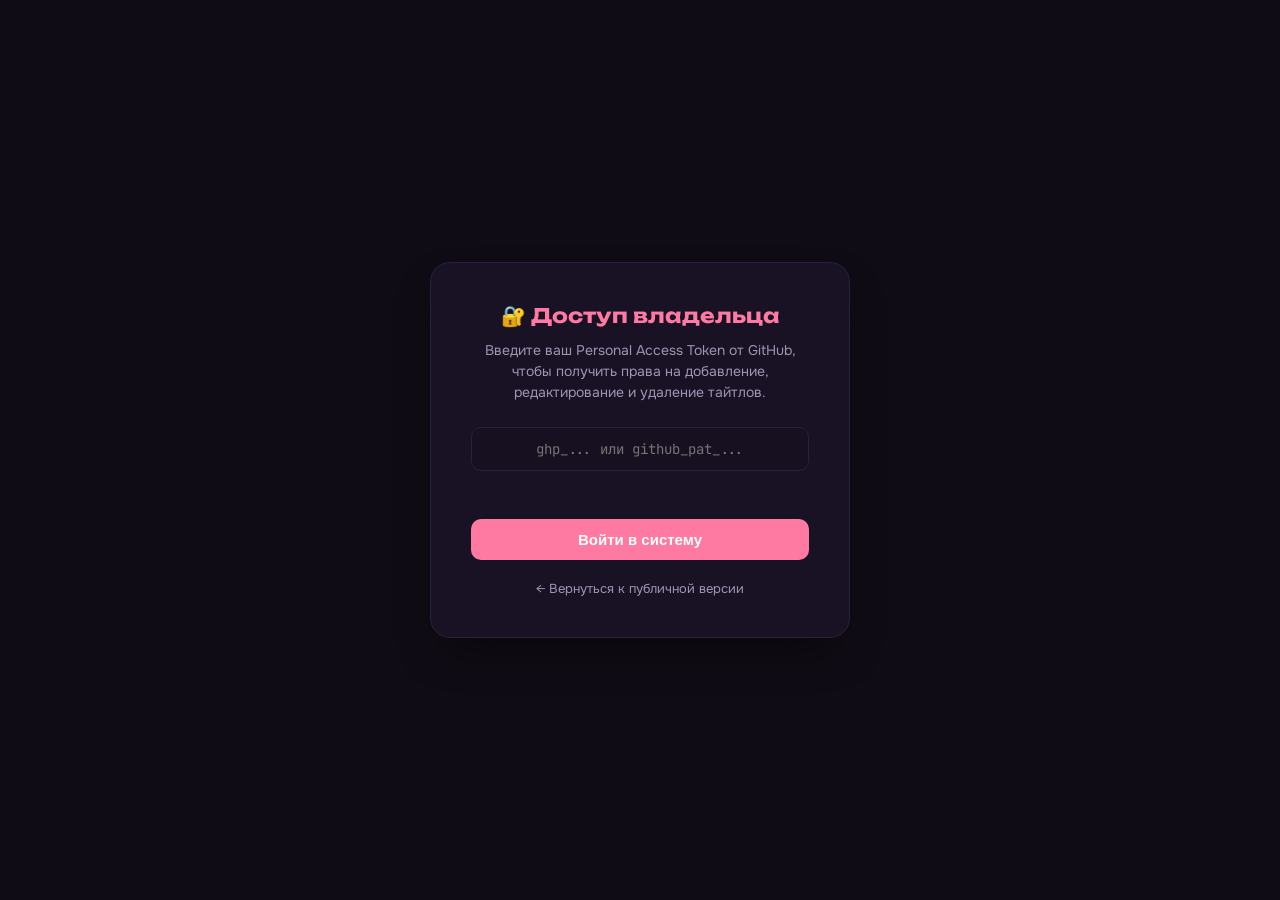
<file: admin.html>
<!DOCTYPE html>
<html lang="ru">
<head>
<meta charset="UTF-8">
<meta name="viewport" content="width=device-width, initial-scale=1.0">
<title>ANIME — Панель владельца</title>
<link rel="preconnect" href="https://fonts.googleapis.com">
<link href="https://fonts.googleapis.com/css2?family=Unbounded:wght@400;600;800&family=Onest:wght@400;500;600;700&family=JetBrains+Mono:wght@400;600&display=swap" rel="stylesheet">
<style>
:root{--bg:#100c15;--panel:#181224;--line:#2b2138;--text:#f3eef6;--muted:#a094b2;--accent:#ff7aa2;--warn:#ff6b6b}
*{box-sizing:border-box;margin:0;padding:0}
body{font-family:'Onest',system-ui,sans-serif;background:var(--bg);color:var(--text);min-height:100vh;display:flex;align-items:center;justify-content:center}
.gate-box{background:var(--panel);border:1px solid var(--line);border-radius:20px;padding:40px;max-width:420px;width:90%;text-align:center;box-shadow:0 20px 46px -18px rgba(0,0,0,.65)}
.gate-box h2{font-family:'Unbounded';font-size:20px;margin-bottom:12px;color:var(--accent)}
.gate-box p{color:var(--muted);font-size:14px;margin-bottom:24px;line-height:1.5}
.gate-input{width:100%;padding:12px 16px;background:#161020;border:1px solid var(--line);border-radius:10px;color:var(--text);font-family:'JetBrains Mono';font-size:14px;margin-bottom:16px;outline:none;text-align:center}
.gate-input:focus{border-color:var(--accent)}
.gate-error{color:var(--warn);font-size:13px;margin-bottom:12px;min-height:20px}
.gate-btn{width:100%;padding:12px;background:var(--accent);color:#fff;border:none;border-radius:10px;font-weight:600;cursor:pointer;font-size:15px;transition:.2s}
.gate-btn:hover{background:#ff5a8a}
.gate-btn:disabled{opacity:0.5;cursor:not-allowed}
.gate-link{display:block;margin-top:20px;color:var(--muted);font-size:13px;text-decoration:none}
.gate-link:hover{color:var(--text)}
.hidden{display:none!important}
</style>
</head>
<body>
<div class="gate-box" id="gate">
    <h2>🔐 Доступ владельца</h2>
    <p>Введите ваш Personal Access Token от GitHub, чтобы получить права на добавление, редактирование и удаление тайтлов.</p>
    <input type="password" id="gate-token" class="gate-input" placeholder="ghp_... или github_pat_...">
    <div class="gate-error" id="gate-error"></div>
    <button class="gate-btn" id="gate-submit">Войти в систему</button>
    <a href="index.html" class="gate-link">← Вернуться к публичной версии</a>
</div>

<script>
const LS_TOKEN = 'anime_owner_token';
const LS_REPO = 'anime_owner_repo';

function checkAuth() {
    const token = localStorage.getItem(LS_TOKEN);
    if (token) {
        // Если токен уже есть, сразу перенаправляем на главную, где он подхватится
        window.location.href = 'index.html?admin=true';
    }
}

document.getElementById('gate-submit').addEventListener('click', async () => {
    const token = document.getElementById('gate-token').value.trim();
    const err = document.getElementById('gate-error');
    const btn = document.getElementById('gate-submit');
    
    if (!token) { err.textContent = 'Введите токен'; return; }
    if (!token.startsWith('ghp_') && !token.startsWith('github_pat_')) {
        err.textContent = 'Неверный формат токена (должен начинаться с ghp_ или github_pat_)';
        return;
    }

    btn.disabled = true; btn.textContent = 'Проверка...'; err.textContent = '';

    try {
        const res = await fetch('https://api.github.com/user', {
            headers: { 'Authorization': `token ${token}`, 'Accept': 'application/vnd.github.v3+json' }
        });
        if (!res.ok) throw new Error('Токен недействителен или отозван');
        
        const user = await res.json();
        localStorage.setItem(LS_TOKEN, token);
        
        let repo = localStorage.getItem(LS_REPO);
        if (!repo) {
            repo = prompt(`Токен принят, ${user.login}!\nВведите имя вашего репозитория (например: noxyholmes/anime-archive):`, `${user.login}/anime-archive`);
            if (repo) localStorage.setItem(LS_REPO, repo);
        }
        
        window.location.href = 'index.html?admin=true';
    } catch (e) {
        err.textContent = 'Ошибка: ' + e.message;
        btn.disabled = false; btn.textContent = 'Войти в систему';
    }
});

checkAuth();
</script>
</body>
</html>
</file>
